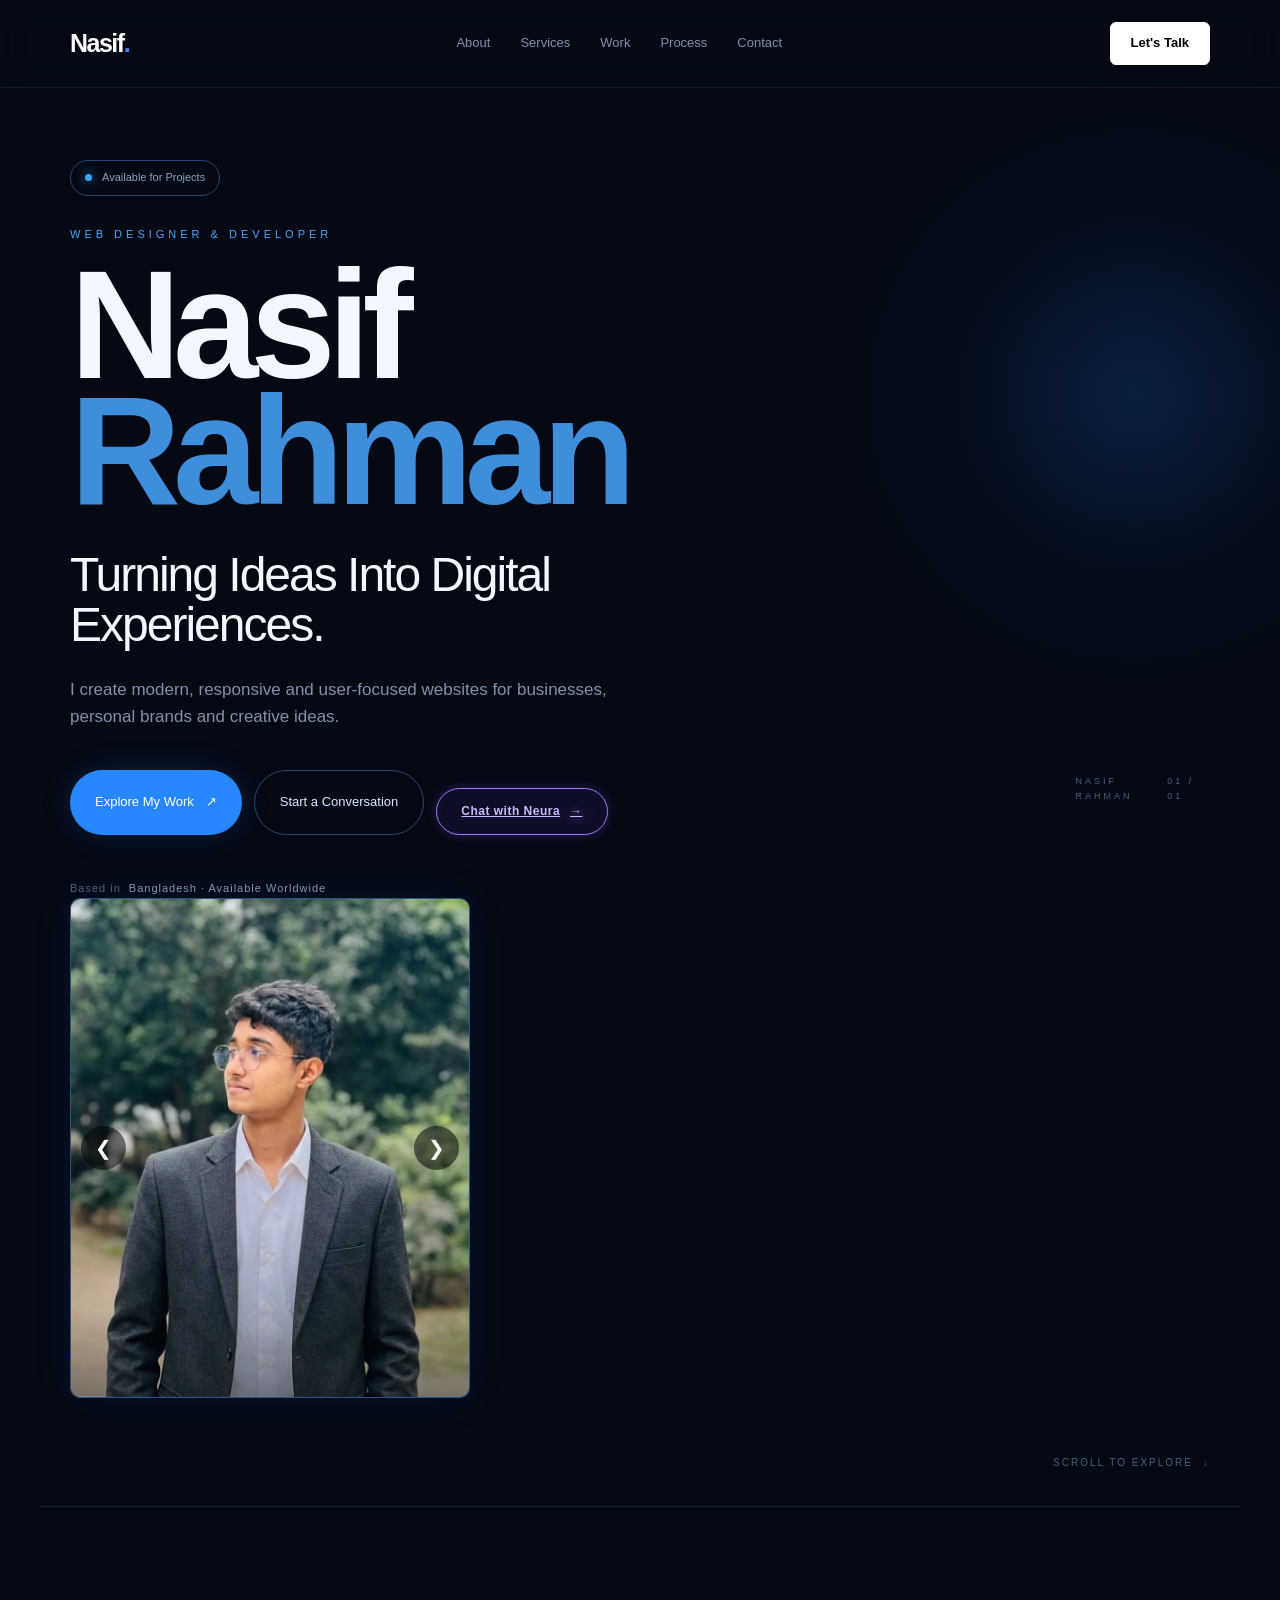
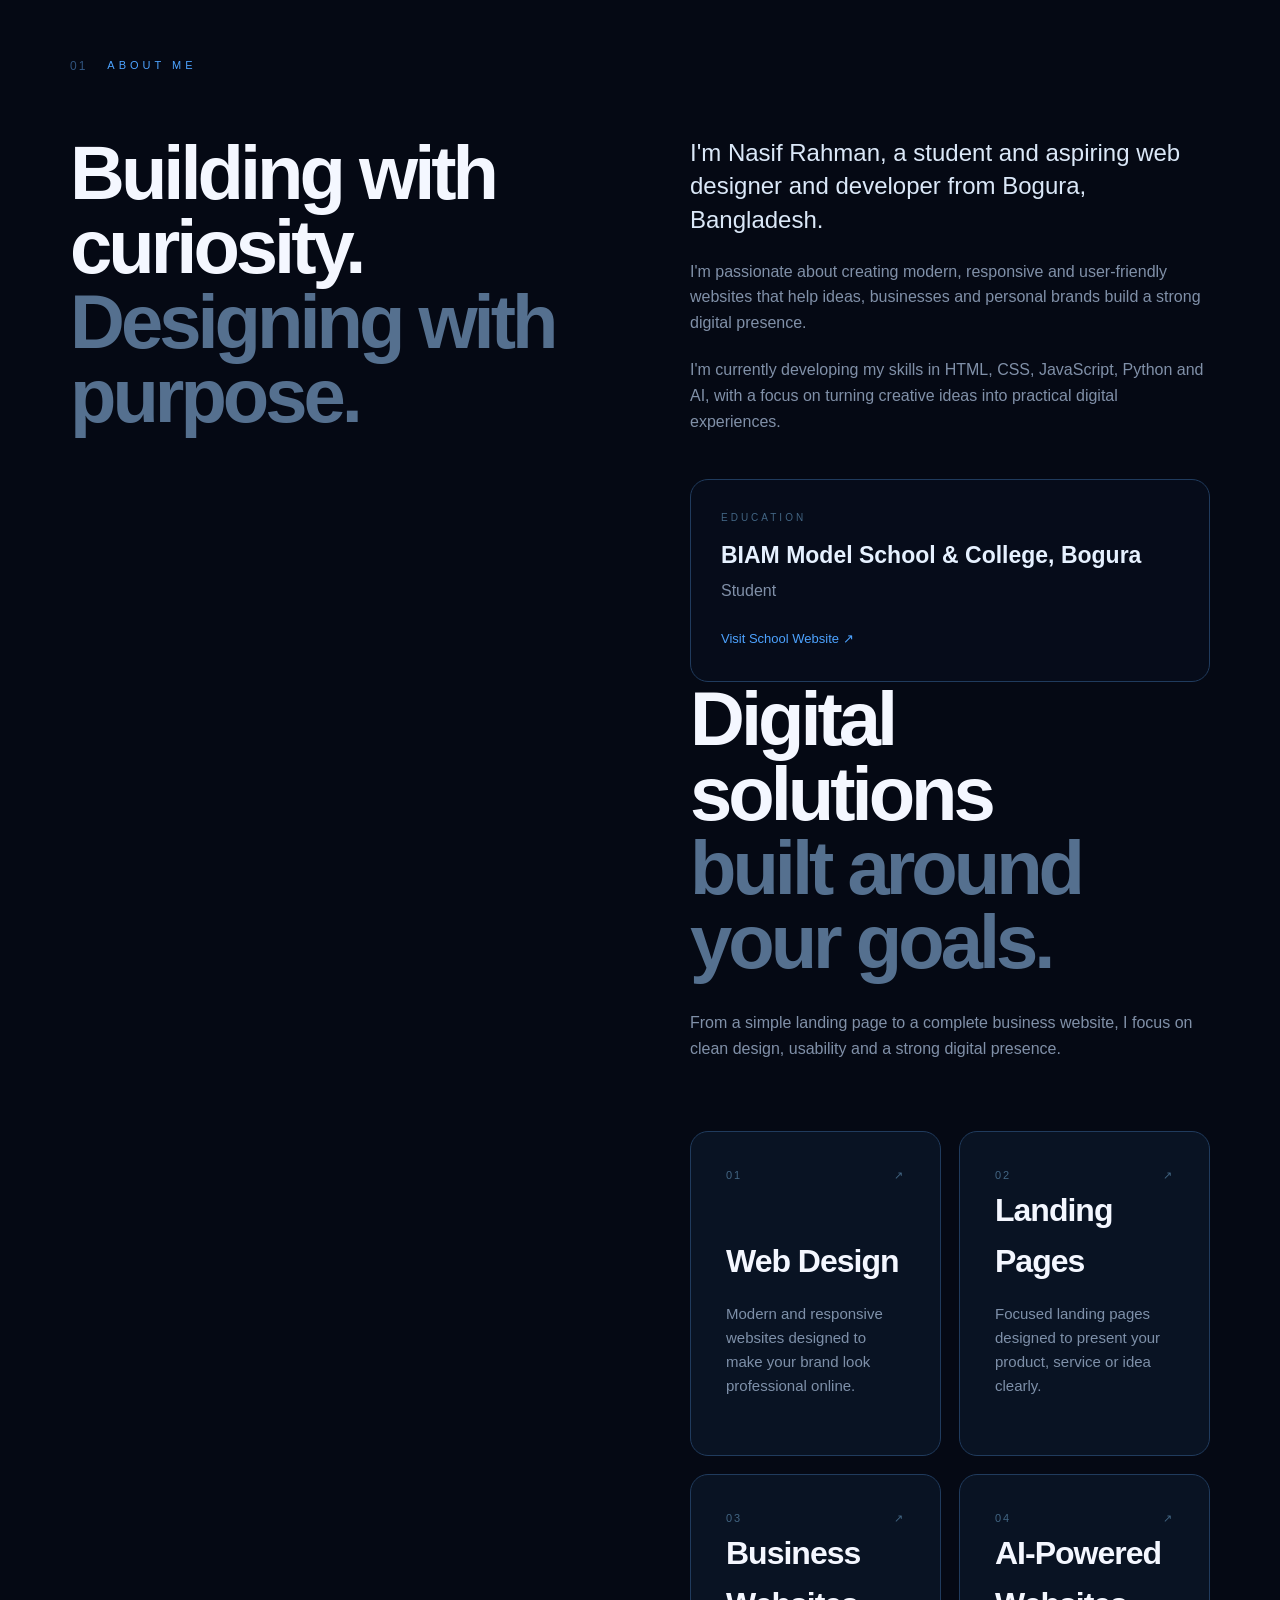
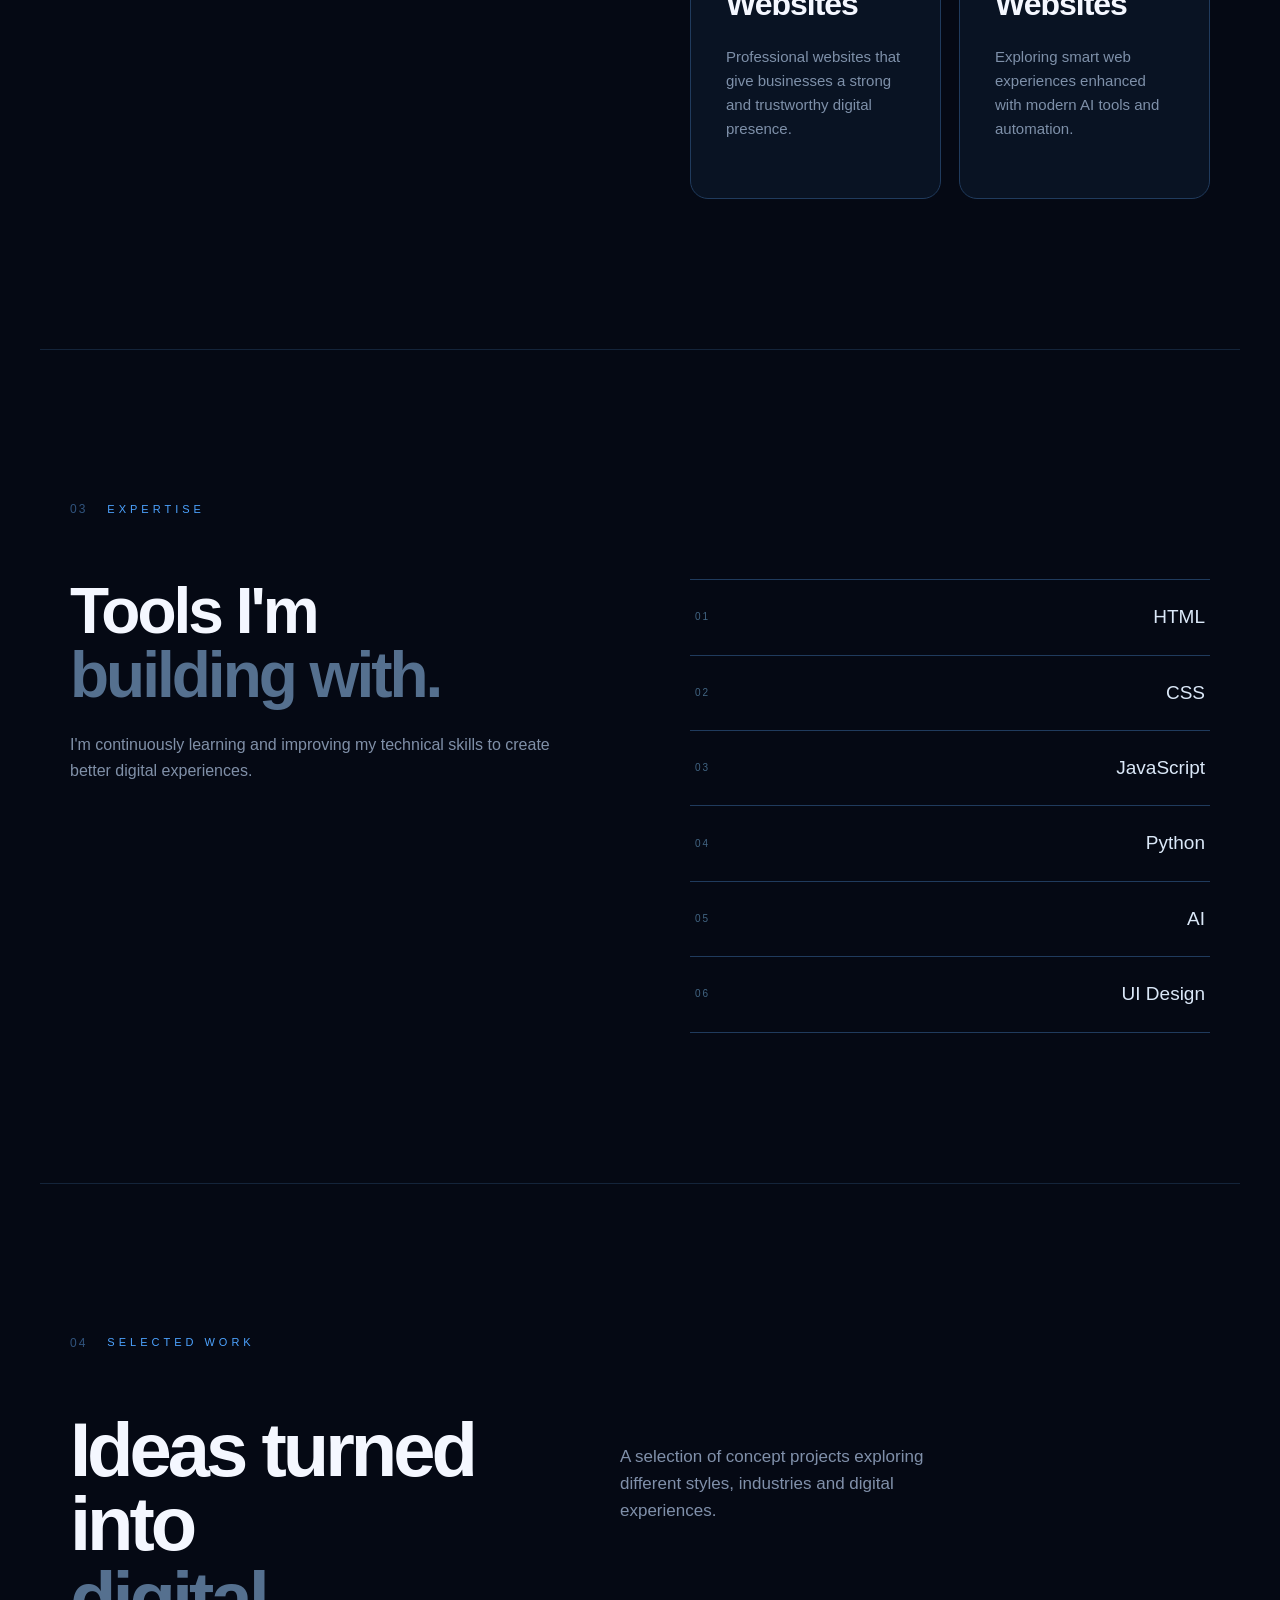
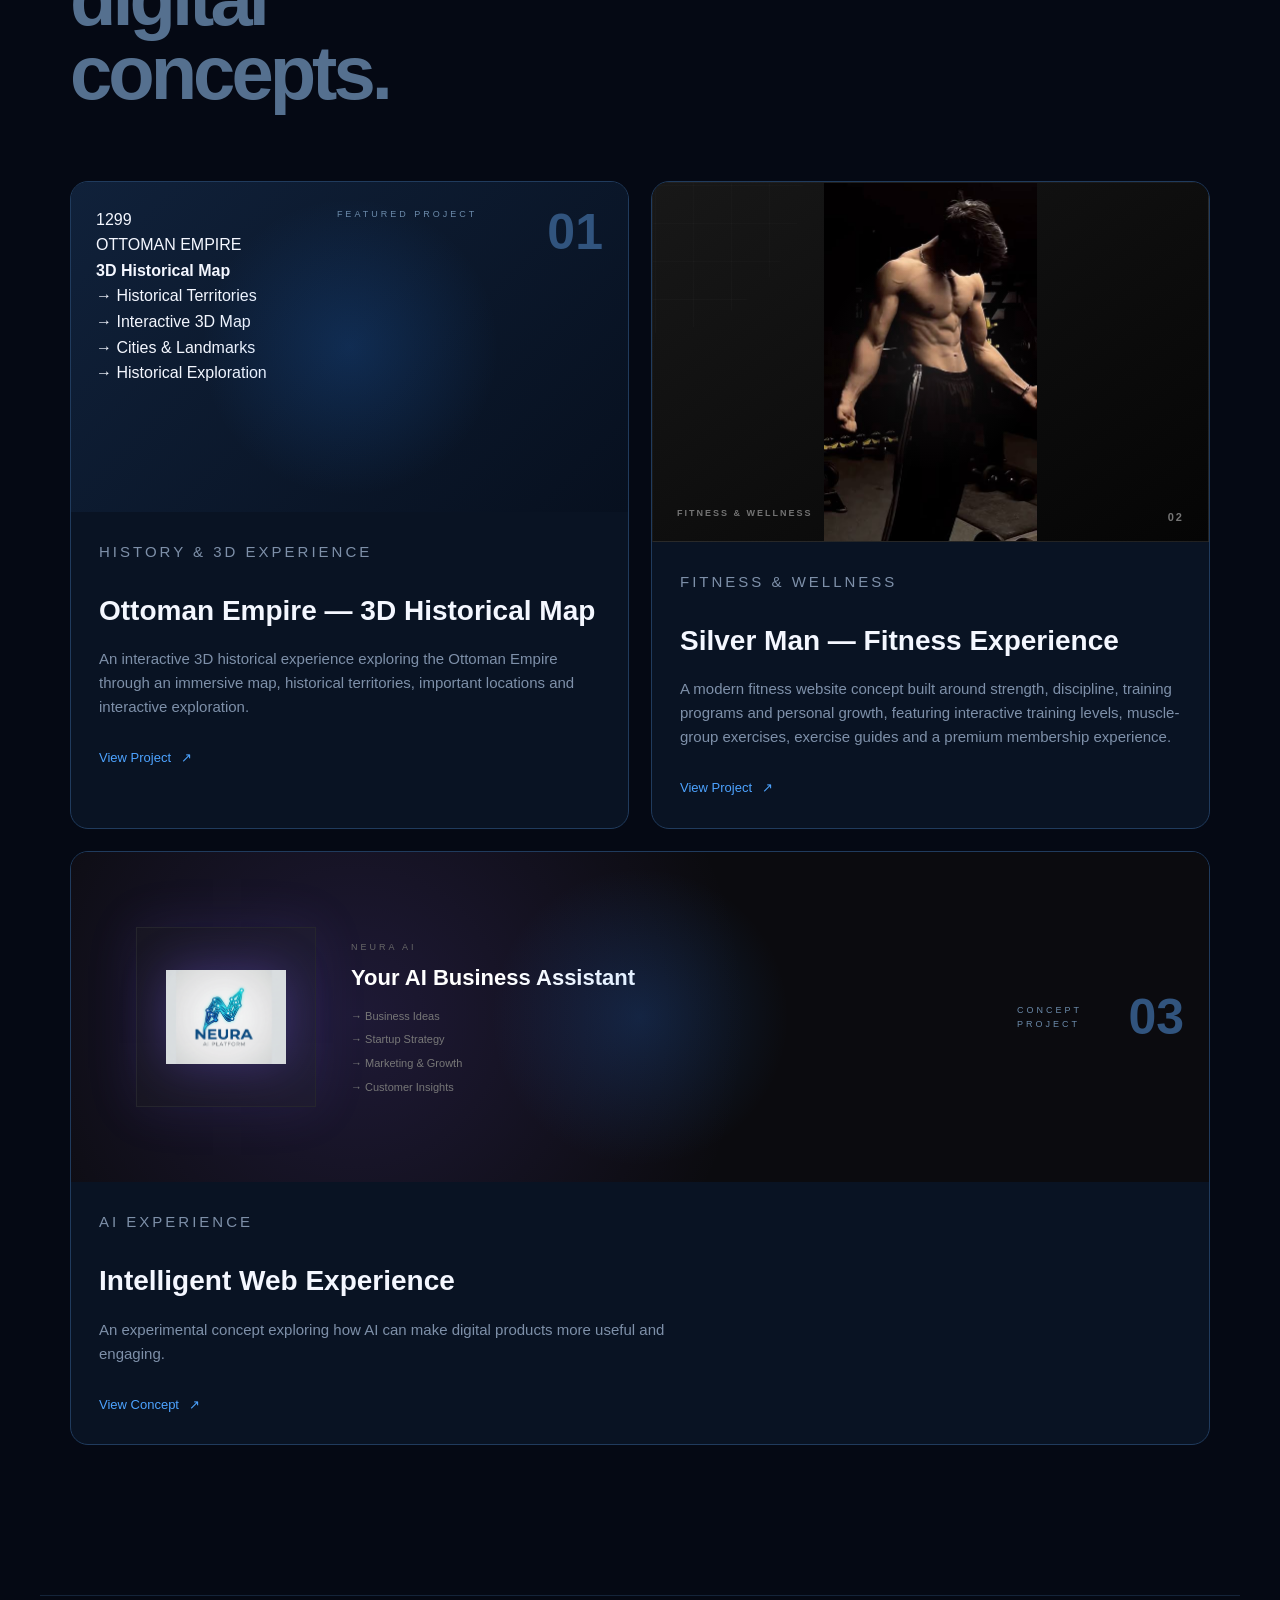
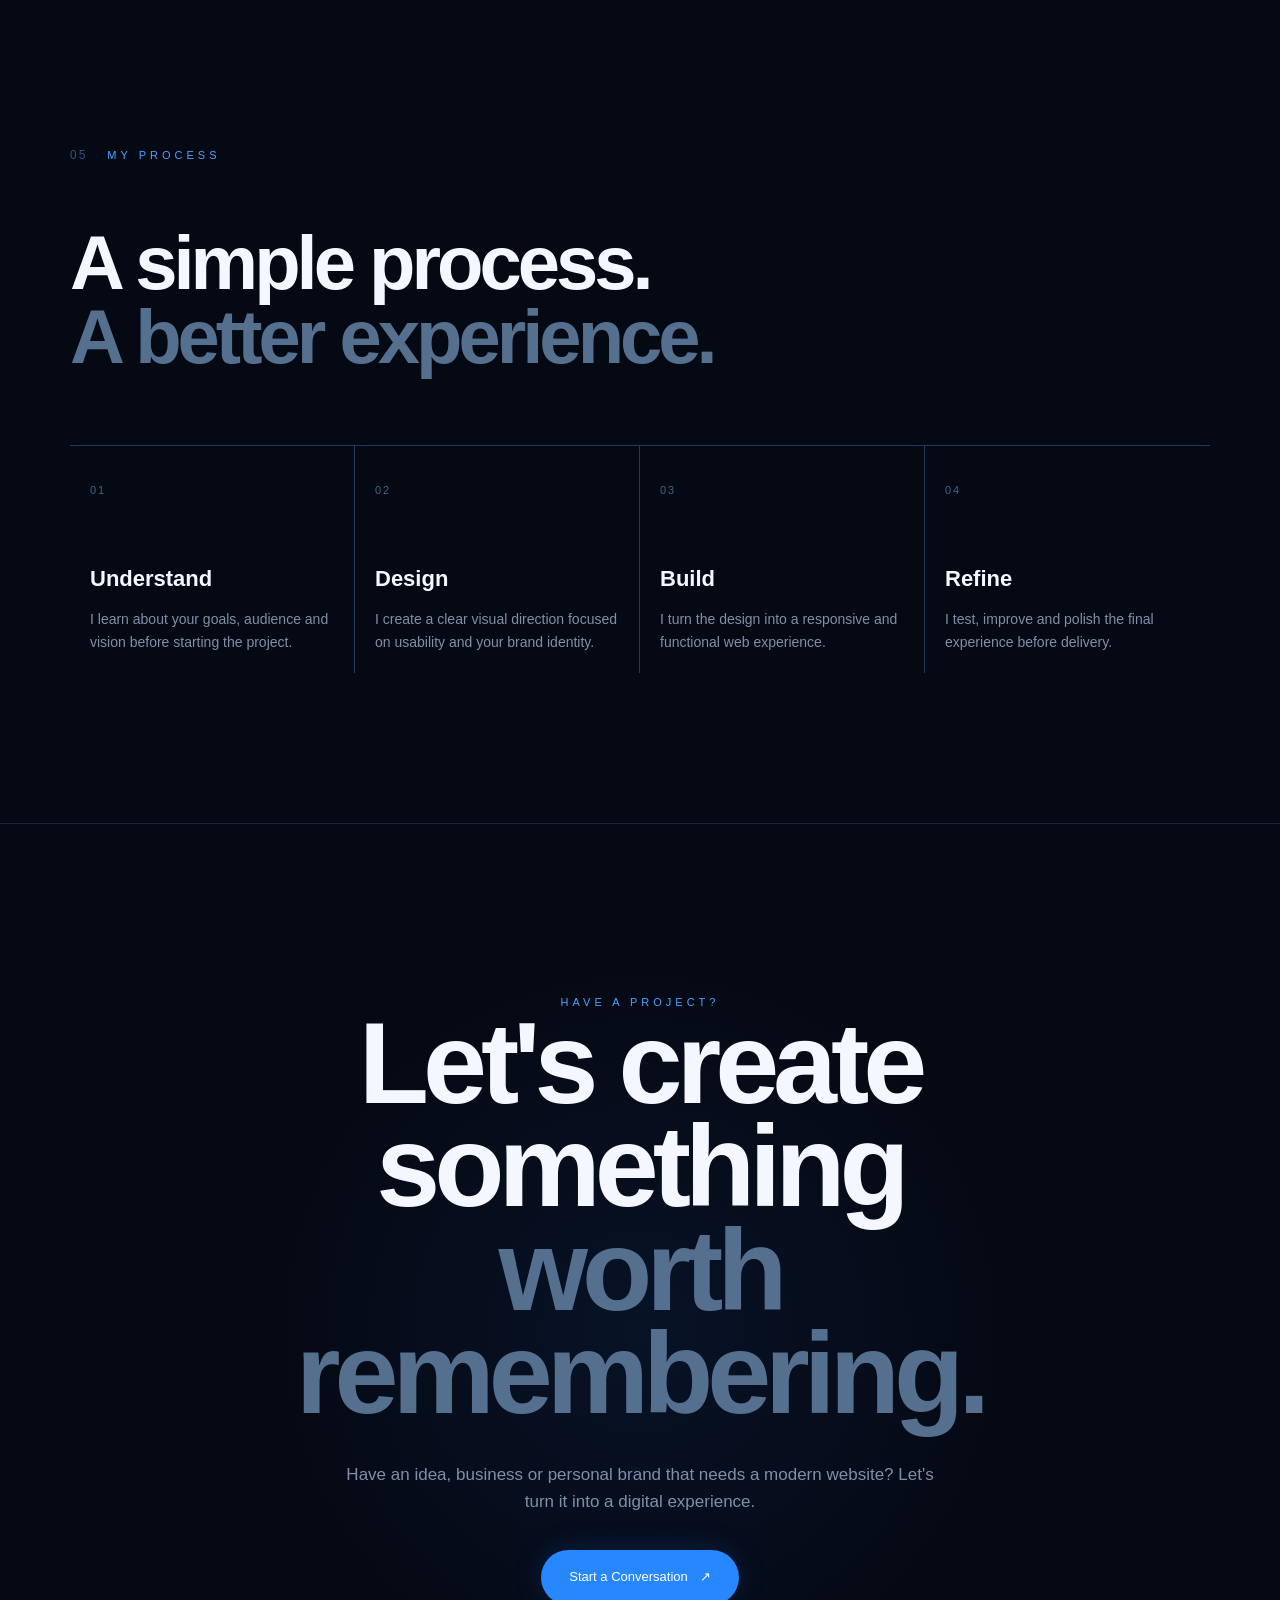
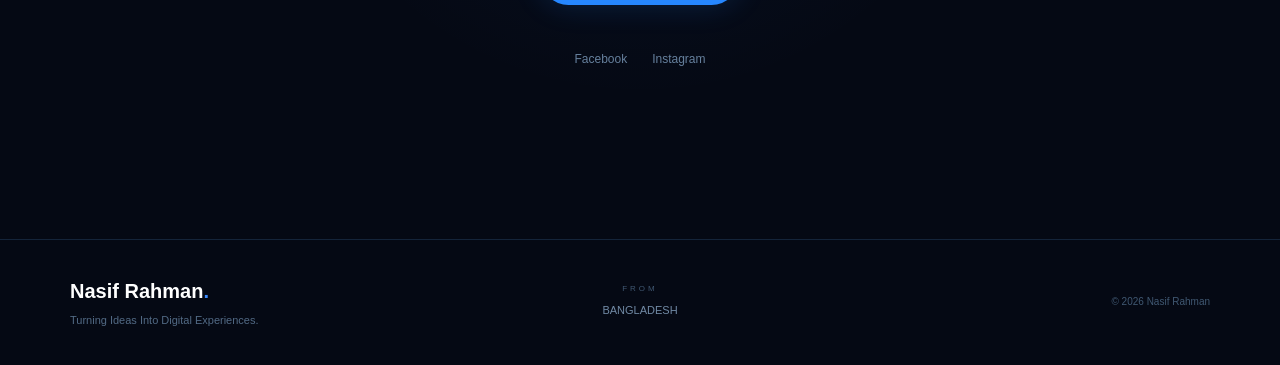
<file: index.html>
<!DOCTYPE html>
<html lang="en">
<head>
<link rel="icon" type="image/jpeg" href="nasif.jpg">
    <!-- Google Search Console Verification -->
    <meta name="google-site-verification" content="WP7fHb_uWFcfdBhaDwL5TssciAo1Tny2MbIu55LIvMg">

    <!-- Basic Meta -->
     <!-- Site Name Meta Tags -->
    <meta property="og:site_name" content="Nasif Rahman Portfolio">
    <meta name="application-name" content="Nasif Rahman Portfolio">

    <!-- Structured Data for Google Search -->
    <script type="application/ld+json">
{
  "@context": "https://schema.org",
  "@type": "WebSite",
  "name": "Nasif Rahman Portfolio",
  "url": "https://nasif-r.github.io/Nasif-Rahman/"
}
</script>
    <meta charset="UTF-8">
    <meta name="viewport" content="width=device-width, initial-scale=1.0">

    <!-- Favicon -->
    <link rel="icon" type="image/png" href="favicon/favicon-96x96.png" sizes="96x96" />
<link rel="icon" type="image/svg+xml" href="favicon/favicon.svg" />
<link rel="shortcut icon" href="favicon/favicon.ico" />
<link rel="apple-touch-icon" sizes="180x180" href="favicon/apple-touch-icon.png" />
<meta name="apple-mobile-web-app-title" content="Nasif Rahman" />
<link rel="manifest" href="favicon/site.webmanifest" />
    <!-- SEO Title -->
    <title>Nasif Rahman | Web Designer & Developer</title>

    <!-- SEO Description -->
     <meta name="title" content="Nasif Rahman || Web Developer">
    <meta name="description" content="Nasif Rahman is a web designer and developer from Bangladesh, creating modern digital experiences, interactive websites, and professional web solutions.">

    <!-- Author -->
    <meta name="author" content="Nasif Rahman">

    <!-- Search Engine Instructions -->
    <meta name="robots" content="index, follow">

    <!-- Canonical URL -->
    <link rel="canonical" href="https://nasif-r.github.io/Nasif-Rahman/">

    <!-- Open Graph / Social Sharing -->
    <meta property="og:title" content="Nasif Rahman | Web Designer & Developer">
    <meta property="og:description" content="Explore the portfolio of Nasif Rahman, a web designer and developer creating modern, interactive, and professional websites.">
    <meta property="og:type" content="website">
    <meta property="og:url" content="https://nasif-r.github.io/Nasif-Rahman/">
    <meta property="og:site_name" content="Nasif Rahman">

    <!-- Person Structured Data -->
    <script type="application/ld+json">
    {
        "@context": "https://schema.org",
        "@type": "Person",
        "name": "Nasif Rahman",
        "url": "https://nasif-r.github.io/Nasif-Rahman/",
        "jobTitle": "Web Designer & Developer",
        "description": "Nasif Rahman is a web designer and developer from Bangladesh, creating modern digital experiences, interactive websites, and professional web solutions."
    }
    </script>

    <!-- Stylesheet -->
    <link rel="stylesheet" href="style.css">

</head>
<body>

    <!-- NAVIGATION -->
    <header class="navbar">
        <div class="nav-container">

            <a href="#home" class="logo">Nasif<span>.</span></a>

           <nav class="nav-links">
    <a href="#about">About</a>
    <a href="#services">Services</a>
    <a href="#work">Work</a>
    <a href="#process">Process</a>

   <a href="contact.html">
    Contact
</a>
</nav>

           <a href="contact.html" class="lets-talk-btn">
    Let's Talk
</a>
        </div>
    </header>


    <main>

        <!-- HERO -->
        <section id="home" class="hero">

            <div class="hero-glow"></div>

            <div class="hero-grid">

                <div class="hero-content">

                    <div class="availability">
                        <span></span>
                        Available for Projects
                    </div>

                    <p class="eyebrow">
                        WEB DESIGNER & DEVELOPER
                    </p>

                    <h1>
                        Nasif
                        <span>Rahman</span>
                    </h1>

                    <p class="hero-tagline">
                        Turning Ideas Into Digital Experiences.
                    </p>

                    <p class="hero-description">
                        I create modern, responsive and user-focused websites
                        for businesses, personal brands and creative ideas.
                    </p>

                    <div class="hero-buttons">

                        <a href="#work" class="primary-btn">
                            Explore My Work
                            <span>↗</span>
                        </a>

                        <a
    href="https://mail.google.com/mail/?view=cm&fs=1&to=nasifr293@gmail.com"
    target="_blank"
    rel="noopener noreferrer"
    class="secondary-btn"
>
    Start a Conversation
</a>
<a href="neura.html" target="_blank" class="neura-hero-btn">
    
    Chat with Neura
    <span>→</span>
</a>
                   </div>

                    <div class="hero-location">
                        <span>Based in</span>
                        <strong><strong>Bangladesh · Available Worldwide</strong></strong>
                    </div>
<!-- ABOUT -->
           <div class="hero-image-wrapper">
    <div class="image-frame">
        <!-- Left Arrow -->
        <button class="nav-btn prev-btn" onclick="prevImage()">&#10094;</button>

        <img
            id="heroImage"
            src="nasifrahman.png"
            alt="Nasif Rahman"
        >

        <!-- Right Arrow -->
        <button class="nav-btn next-btn" onclick="nextImage()">&#10095;</button>
    </div>
</div>
</div>
</div>


                    <div class="image-caption">
                        <span>NASIF RAHMAN</span>
                        <span>01 / 01</span>
                    </div>

                </div>

            </div>

            <div class="scroll-indicator">
                <span>Scroll to explore</span>
                <span>↓</span>
            </div>

        </section>


        <!-- ABOUT -->
        <section id="about" class="section about-section">

            <div class="section-top">

                <p class="section-number">01</p>

                <p class="eyebrow">
                    ABOUT ME
                </p>

            </div>

            <div class="about-grid">

                <div class="section-title">

                    <h2>
                        Building with curiosity.
                        <span>Designing with purpose.</span>
                    </h2>

                </div>


                <div class="about-content">

                    <p class="large-text">
                        I'm Nasif Rahman, a student and aspiring web designer
                        and developer from Bogura, Bangladesh.
                    </p>

                    <p>
                        I'm passionate about creating modern, responsive and
                        user-friendly websites that help ideas, businesses
                        and personal brands build a strong digital presence.
                    </p>

                    <p>
                        I'm currently developing my skills in HTML, CSS,
                        JavaScript, Python and AI, with a focus on turning
                        creative ideas into practical digital experiences.
                    </p>


                    <!-- EDUCATION -->

                    <div
    class="education-card"
    onclick="window.open('https://biammodelbogra.edu.bd/', '_blank')"
    style="cursor: pointer;"
>

    <p class="card-label">
        EDUCATION
    </p>

    <h3>
        BIAM Model School & College, Bogura
    </h3>

    <p>
        Student
    </p>

    <a
        href="https://biammodelbogra.edu.bd/"
        target="_blank"
        rel="noopener noreferrer"
    >
        Visit School Website
        <span>↗</span>
    </a>

</div>

            <div class="section-heading">

                <h2>
                    Digital solutions
                    <span>built around your goals.</span>
                </h2>

                <p>
                    From a simple landing page to a complete business
                    website, I focus on clean design, usability and
                    a strong digital presence.
                </p>

            </div>


            <div class="services-grid">

                <!-- SERVICE 01 -->

                <article class="service-card">

                    <div class="service-top">
                        <span>01</span>
                        <span>↗</span>
                    </div>

                    <div>

                        <h3>
                            Web Design
                        </h3>

                        <p>
                            Modern and responsive websites designed
                            to make your brand look professional online.
                        </p>

                    </div>

                </article>


                <!-- SERVICE 02 -->

                <article class="service-card">

                    <div class="service-top">
                        <span>02</span>
                        <span>↗</span>
                    </div>

                    <div>

                        <h3>
                            Landing Pages
                        </h3>

                        <p>
                            Focused landing pages designed to present
                            your product, service or idea clearly.
                        </p>

                    </div>

                </article>


                <!-- SERVICE 03 -->

                <article class="service-card">

                    <div class="service-top">
                        <span>03</span>
                        <span>↗</span>
                    </div>

                    <div>

                        <h3>
                            Business Websites
                        </h3>

                        <p>
                            Professional websites that give businesses
                            a strong and trustworthy digital presence.
                        </p>

                    </div>

                </article>


                <!-- SERVICE 04 -->

                <article class="service-card">

                    <div class="service-top">
                        <span>04</span>
                        <span>↗</span>
                    </div>

                    <div>

                        <h3>
                            AI-Powered Websites
                        </h3>

                        <p>
                            Exploring smart web experiences enhanced
                            with modern AI tools and automation.
                        </p>

                    </div>

                </article>

            </div>

        </section>


        <!-- SKILLS -->
        <section class="section skills-section">

            <div class="section-top">

                <p class="section-number">03</p>

                <p class="eyebrow">
                    EXPERTISE
                </p>

            </div>

            <div class="skills-grid">

                <div class="skills-intro">

                    <h2>
                        Tools I'm
                        <span>building with.</span>
                    </h2>

                    <p>
                        I'm continuously learning and improving my technical
                        skills to create better digital experiences.
                    </p>

                </div>


                <div class="skills-list">

                    <div class="skill">
                        <span>01</span>
                        <strong>HTML</strong>
                    </div>

                    <div class="skill">
                        <span>02</span>
                        <strong>CSS</strong>
                    </div>

                    <div class="skill">
                        <span>03</span>
                        <strong>JavaScript</strong>
                    </div>

                    <div class="skill">
                        <span>04</span>
                        <strong>Python</strong>
                    </div>

                    <div class="skill">
                        <span>05</span>
                        <strong>AI</strong>
                    </div>

                    <div class="skill">
                        <span>06</span>
                        <strong>UI Design</strong>
                    </div>

                </div>

            </div>

        </section>


        <!-- PROJECTS -->
        <section id="work" class="section work-section">

            <div class="section-top">

                <p class="section-number">04</p>

                <p class="eyebrow">
                    SELECTED WORK
                </p>

            </div>

            <div class="section-heading work-heading">

                <h2>
                    Ideas turned into
                    <span>digital concepts.</span>
                </h2>

                <p>
                    A selection of concept projects exploring different
                    styles, industries and digital experiences.
                </p>

            </div>


            <div class="projects-grid">

                <!-- PROJECT 01 -->

<article
    class="project-card"
    onclick="window.open('./otto.html', '_blank')"
    style="cursor: pointer;"
>


<div class="project-visual project-one">

    <div class="ottoman-interface">

        <div class="ottoman-interface-mark">
            <span>1299</span>
        </div>

        <div class="ottoman-interface-info">

            <span class="ottoman-mini-label">
                OTTOMAN EMPIRE
            </span>

            <h4>
                3D Historical Map
            </h4>

            <div class="ottoman-points">

                <p>→ Historical Territories</p>
                <p>→ Interactive 3D Map</p>
                <p>→ Cities & Landmarks</p>
                <p>→ Historical Exploration</p>

            </div>

        </div>

    </div>

    <div class="project-label">
        FEATURED PROJECT
    </div>

    <div class="project-number">
        01
    </div>

</div>


<div class="project-content">

    <p class="project-category">
        HISTORY & 3D EXPERIENCE
    </p>

    <h3>
        Ottoman Empire — 3D Historical Map
    </h3>

    <p>
        An interactive 3D historical experience exploring
        the Ottoman Empire through an immersive map,
        historical territories, important locations and
        interactive exploration.
    </p>

   

    <div class="project-link">
        View Project
        <span>↗</span>
    </div>

</div>


</article>


<!-- PROJECT 02 -->


<article
  class="project-card"
onclick="window.location.href='silver-man.html'"
style="cursor: pointer;"
>

    <div class="project-visual project-two">

        <div class="silverman-banner">

            <img
                src="silver.jpg"
                alt="Silver Man Fitness"
            >

            <div class="silverman-logo">
                <span>SILVER</span><strong>MAN</strong>
            </div>

        </div>


        <div class="project-label">
            FITNESS & WELLNESS
        </div>


        <div class="project-number">
            02
        </div>

    </div>


    <div class="project-content">

        <p class="project-category">
            FITNESS & WELLNESS
        </p>


        <h3>
            Silver Man — Fitness Experience
        </h3>


        <p>
            A modern fitness website concept built around
            strength, discipline, training programs and
            personal growth, featuring interactive training
            levels, muscle-group exercises, exercise guides
            and a premium membership experience.
        </p>


        <div class="project-link">
            View Project
            <span>↗</span>
        </div>

    </div>

</article>



                <!-- PROJECT 03 -->

               
                <article
   class="project-card"
onclick="window.location.href='ai-demo.html'"
style="cursor: pointer;"
>

    <div class="project-visual project-three">

    <div class="neura-interface">

        <div class="neura-interface-logo">
            <img src="neuralogo.png" alt="Neura AI">
        </div>

        <div class="neura-interface-info">

            <span class="neura-mini-label">
                NEURA AI
            </span>

            <h4>
                Your AI Business Assistant
            </h4>

            <div class="neura-points">

                <p>→ Business Ideas</p>
                <p>→ Startup Strategy</p>
                <p>→ Marketing & Growth</p>
                <p>→ Customer Insights</p>

            </div>

        </div>

    </div>

    <div class="project-label">
        CONCEPT PROJECT
    </div>

    <div class="project-number">
        03
    </div>

</div>

    <div class="project-content">

        <p class="project-category">
            AI EXPERIENCE
        </p>

        <h3>
            Intelligent Web Experience
        </h3>

        <p>
            An experimental concept exploring how AI can
            make digital products more useful and engaging.
        </p>

        <!-- NEW NEURA BUTTON -->
       

        <!-- ORIGINAL BUTTON -->
        <div class="project-link">
            View Concept
            <span>↗</span>
        </div>

    </div>

</article>
            </div>

        </section>


        <!-- PROCESS -->
        <section id="process" class="section process-section">

            <div class="section-top">

                <p class="section-number">05</p>

                <p class="eyebrow">
                    MY PROCESS
                </p>

            </div>

            <div class="section-heading">

                <h2>
                    A simple process.
                    <span>A better experience.</span>
                </h2>

            </div>


            <div class="process-grid">

                <div class="process-item">

                    <span>01</span>

                    <h3>
                        Understand
                    </h3>

                    <p>
                        I learn about your goals, audience and vision
                        before starting the project.
                    </p>

                </div>


                <div class="process-item">

                    <span>02</span>

                    <h3>
                        Design
                    </h3>

                    <p>
                        I create a clear visual direction focused on
                        usability and your brand identity.
                    </p>

                </div>


                <div class="process-item">

                    <span>03</span>

                    <h3>
                        Build
                    </h3>

                    <p>
                        I turn the design into a responsive and
                        functional web experience.
                    </p>

                </div>


                <div class="process-item">

                    <span>04</span>

                    <h3>
                        Refine
                    </h3>

                    <p>
                        I test, improve and polish the final experience
                        before delivery.
                    </p>

                </div>

            </div>

        </section>


        <!-- CONTACT -->
        <section id="contact" class="contact-section">

            <div class="contact-inner">

                <p class="eyebrow">
                    HAVE A PROJECT?
                </p>

                <h2>
                    Let's create something
                    <span>worth remembering.</span>
                </h2>

                <p class="contact-description">
                    Have an idea, business or personal brand that needs
                    a modern website? Let's turn it into a digital experience.
                </p>

               <a href="contact.html" class="contact-btn">
    Start a Conversation
    <span>↗</span>
</a>
                   


                <!-- SOCIAL LINKS -->

                <div class="social-links">

                    <a
                        href="https://www.facebook.com/nasif2009"
                        target="_blank"
                        rel="noopener noreferrer"
                    >
                        Facebook
                    </a>

                    <a
                        href="https://www.instagram.com/mugdho_664"
                        target="_blank"
                        rel="noopener noreferrer"
                    >
                        Instagram
                    </a>

                </div>

            </div>

        </section>

    </main>


    <!-- FOOTER -->

    <footer>

        <div class="footer-container">

            <div>

                <a href="#home" class="footer-logo">
                    Nasif Rahman<span>.</span>
                </a>

                <p>
                    Turning Ideas Into Digital Experiences.
                </p>

            </div>


            <div class="footer-location">

                <span>FROM</span>

                <strong>
                    BANGLADESH
                </strong>

            </div>


            <p class="copyright">
                © 2026 Nasif Rahman
            </p>

        </div>

    </footer>
<script>
    const images = [
        "nasifrahman.png",
        "profile.png.png"   
    ];

    let currentIndex = 0;
    const imgElement = document.getElementById("heroImage");
    let autoSlideTimer;

    function updateImage() {
        if (imgElement) {
            imgElement.src = images[currentIndex];
        }
    }

    function nextImage() {
        currentIndex = (currentIndex + 1) % images.length;
        updateImage();
        resetTimer();
    }

    function prevImage() {
        currentIndex = (currentIndex - 1 + images.length) % images.length;
        updateImage();
        resetTimer();
    }

   
</script>
</body>
</html>
</file>
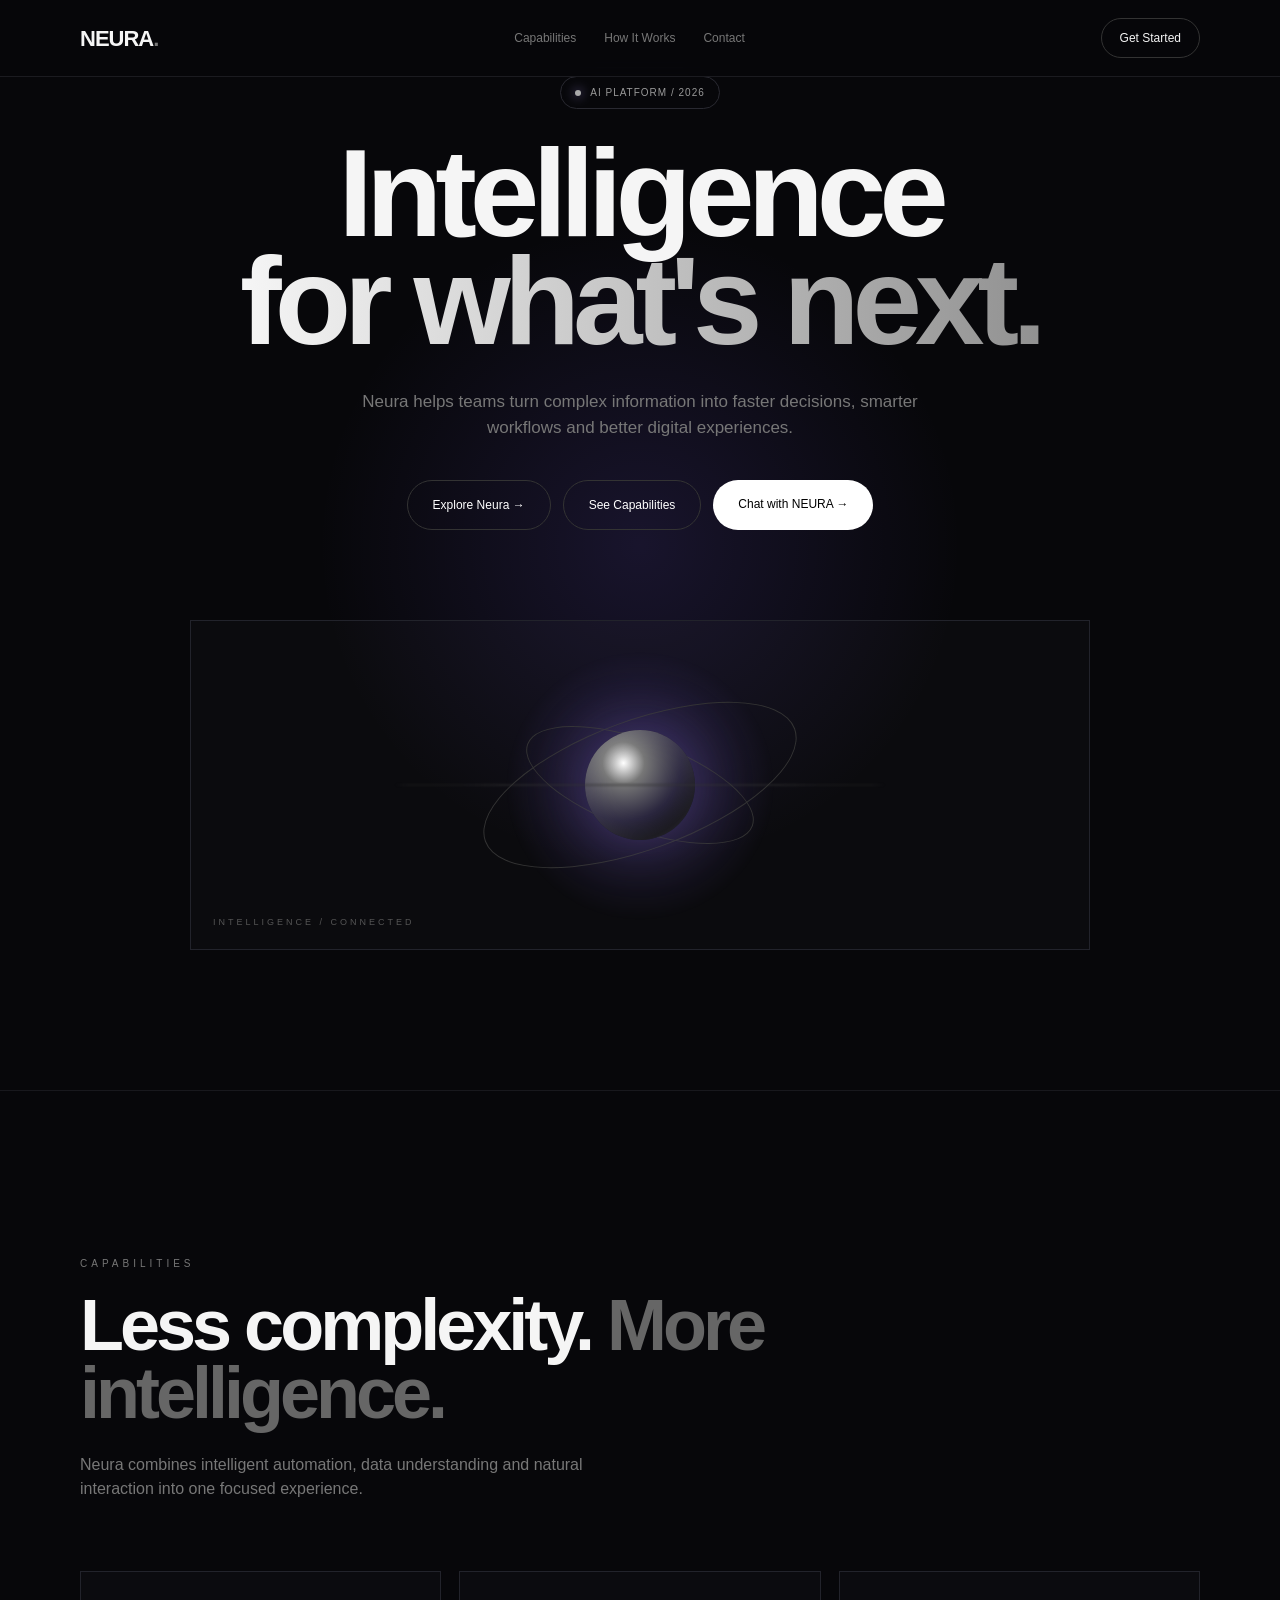
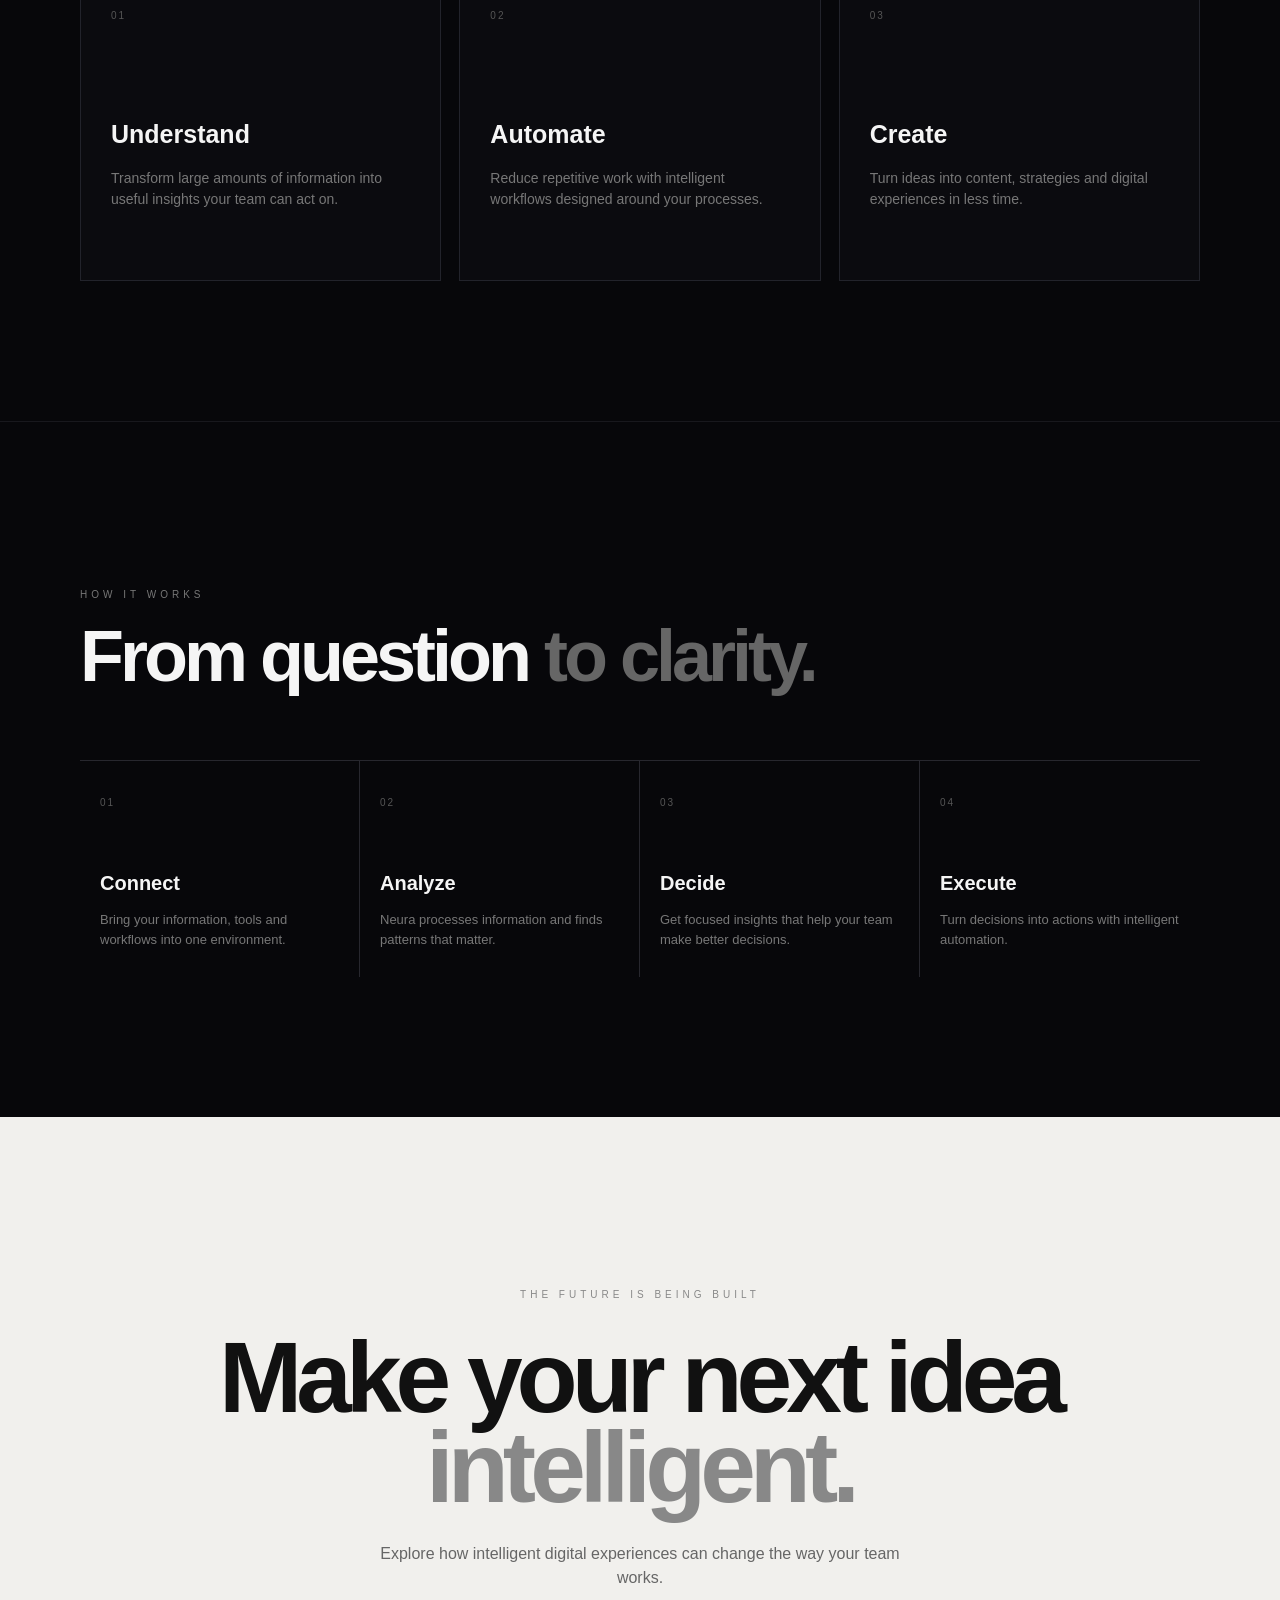
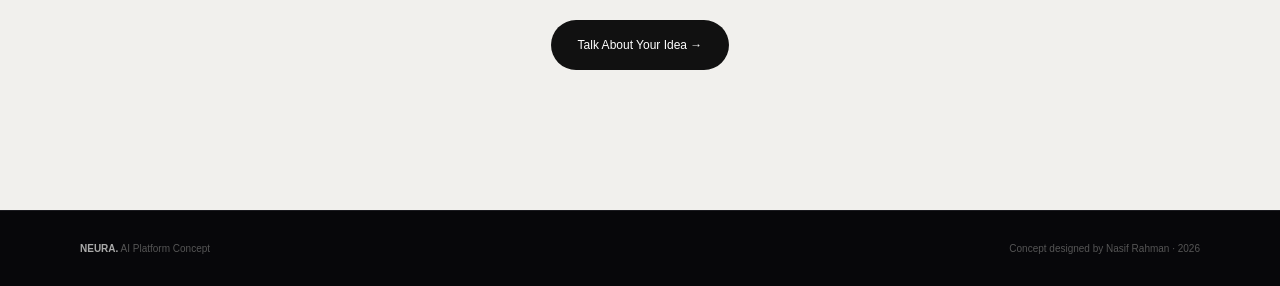
<file: ai-demo.html>
<!DOCTYPE html>
<html lang="en">
<head>
    <meta charset="UTF-8">
    <meta name="viewport" content="width=device-width, initial-scale=1.0">

    <title>Neura — AI Platform Concept</title>

    <meta name="description"
          content="A futuristic AI SaaS landing page concept designed by Nasif Rahman.">

    <style>
        * {
            margin: 0;
            padding: 0;
            box-sizing: border-box;
        }

        html {
            scroll-behavior: smooth;
        }

        body {
            background: #07070a;
            color: #f5f5f5;
            font-family: Arial, Helvetica, sans-serif;
            line-height: 1.5;
            overflow-x: hidden;
        }

        a {
            color: inherit;
            text-decoration: none;
        }

        .container {
            width: min(1180px, 100%);
            margin: auto;
            padding: 0 30px;
        }


        /* =========================
           NAVIGATION
        ========================= */

        nav {
            position: fixed;
            top: 0;
            left: 0;
            width: 100%;
            z-index: 100;

            background: rgba(7, 7, 10, 0.72);
            backdrop-filter: blur(18px);

            border-bottom: 1px solid #1b1b20;
        }

        .nav-inner {
            height: 76px;

            display: flex;
            align-items: center;
            justify-content: space-between;
        }

        .logo {
            font-size: 22px;
            font-weight: 700;
            letter-spacing: -1px;
        }

        .logo span {
            color: #777;
        }

        .nav-links {
            display: flex;
            gap: 28px;
        }

        .nav-links a {
            color: #777;
            font-size: 12px;

            transition: 0.3s;
        }

        .nav-links a:hover {
            color: #fff;
        }

        .nav-button {
            padding: 10px 18px;

            border: 1px solid #333;
            border-radius: 50px;

            font-size: 12px;

            transition: 0.3s;
        }

        .nav-button:hover {
            background: #fff;
            color: #000;
        }


        /* =========================
           HERO
        ========================= */

        .hero {
            min-height: 100vh;

            padding-top: 76px;

            display: flex;
            align-items: center;

            position: relative;
        }

        .hero::before {
            content: "";

            position: absolute;

            width: 700px;
            height: 700px;

            top: 50%;
            left: 50%;

            transform: translate(-50%, -50%);

            background: radial-gradient(
                circle,
                rgba(130, 100, 255, 0.14),
                transparent 65%
            );

            pointer-events: none;
        }

        .hero-content {
            position: relative;
            z-index: 2;

            text-align: center;

            max-width: 950px;

            margin: auto;
        }

        .badge {
            display: inline-flex;

            align-items: center;
            gap: 9px;

            padding: 8px 14px;

            border: 1px solid #292931;
            border-radius: 50px;

            color: #999;

            font-size: 10px;

            letter-spacing: 1px;

            margin-bottom: 30px;
        }

        .badge span {
            width: 6px;
            height: 6px;

            border-radius: 50%;

            background: #aaa;

            box-shadow:
                0 0 12px rgba(180, 160, 255, 0.8);
        }

        .hero h1 {
            font-size: clamp(65px, 10vw, 125px);

            line-height: 0.86;

            letter-spacing: -7px;
        }

        .hero h1 span {
            display: block;

            background: linear-gradient(
                90deg,
                #fff,
                #888
            );

            -webkit-background-clip: text;
            background-clip: text;

            color: transparent;
        }

        .hero-description {
            max-width: 620px;

            margin: 35px auto 0;

            color: #777;

            font-size: 17px;
        }

        .hero-buttons {
            display: flex;

            justify-content: center;

            gap: 12px;

            margin-top: 40px;
        }

        .primary-button,
        .secondary-button {
            padding: 15px 25px;

            border-radius: 50px;

            font-size: 12px;

            transition: 0.3s;
        }

        .primary-button {
            background: #fff;
            color: #000;
        }

        .primary-button:hover {
            transform: translateY(-4px);
            box-shadow: 0 15px 40px rgba(255, 255, 255, 0.08);
        }

        .secondary-button {
            border: 1px solid #333;
            color: #fff;
        }

        .secondary-button:hover {
            background: #fff;
            color: #000;
        }


        /* =========================
           AI VISUAL
        ========================= */

        .ai-visual {
            width: min(900px, 100%);

            height: 330px;

            margin: 90px auto 0;

            position: relative;

            border: 1px solid #22232b;

            background: rgba(255, 255, 255, 0.015);

            overflow: hidden;
        }

        .ai-visual::before,
        .ai-visual::after {
            content: "";

            position: absolute;

            border-radius: 50%;

            filter: blur(1px);
        }

        .ai-visual::before {
            width: 280px;
            height: 280px;

            top: 25px;
            left: 50%;

            transform: translateX(-50%);

            background: radial-gradient(
                circle,
                rgba(150, 120, 255, 0.25),
                transparent 68%
            );
        }

        .ai-visual::after {
            width: 500px;
            height: 1px;

            top: 50%;
            left: 50%;

            transform: translate(-50%, -50%);

            background: #333;
        }

        .orb {
            position: absolute;

            width: 110px;
            height: 110px;

            border-radius: 50%;

            top: 50%;
            left: 50%;

            transform: translate(-50%, -50%);

            background:
                radial-gradient(
                    circle at 35% 30%,
                    #fff,
                    #777 20%,
                    #29253d 55%,
                    #0c0b12 75%
                );

            box-shadow:
                0 0 60px rgba(150, 120, 255, 0.25),
                inset 0 0 30px rgba(255, 255, 255, 0.15);
        }

        .orbit {
            position: absolute;

            border: 1px solid #333;

            border-radius: 50%;

            top: 50%;
            left: 50%;

            transform: translate(-50%, -50%);
        }

        .orbit.one {
            width: 240px;
            height: 90px;

            transform:
                translate(-50%, -50%)
                rotate(20deg);
        }

        .orbit.two {
            width: 330px;
            height: 130px;

            transform:
                translate(-50%, -50%)
                rotate(-20deg);
        }

        .visual-text {
            position: absolute;

            bottom: 20px;
            left: 22px;

            color: #555;

            font-size: 9px;

            letter-spacing: 3px;
        }


        /* =========================
           FEATURES
        ========================= */

        section {
            padding: 140px 0;
        }

        .features {
            border-top: 1px solid #18181d;
        }

        .section-header {
            max-width: 800px;

            margin-bottom: 70px;
        }

        .eyebrow {
            color: #666;

            font-size: 10px;

            letter-spacing: 4px;

            text-transform: uppercase;

            margin-bottom: 20px;
        }

        .section-header h2 {
            font-size: clamp(45px, 6vw, 72px);

            line-height: 0.95;

            letter-spacing: -4px;
        }

        .section-header h2 span {
            color: #666;
        }

        .section-header p {
            max-width: 550px;

            margin-top: 25px;

            color: #777;
        }

        .features-grid {
            display: grid;

            grid-template-columns: repeat(3, 1fr);

            gap: 18px;
        }

        .feature {
            min-height: 310px;

            padding: 30px;

            border: 1px solid #22232b;

            background: #0b0b0f;

            transition: 0.35s;
        }

        .feature:hover {
            transform: translateY(-7px);

            border-color: #444;
        }

        .feature-number {
            color: #555;

            font-size: 10px;

            letter-spacing: 2px;
        }

        .feature h3 {
            margin-top: 90px;

            font-size: 25px;
        }

        .feature p {
            color: #777;

            font-size: 14px;

            margin-top: 15px;
        }


        /* =========================
           AI WORKFLOW
        ========================= */

        .workflow {
            border-top: 1px solid #18181d;
        }

        .workflow-grid {
            display: grid;

            grid-template-columns: repeat(4, 1fr);

            border-top: 1px solid #27272e;
        }

        .workflow-item {
            padding: 28px 20px;

            border-right: 1px solid #27272e;
        }

        .workflow-item:last-child {
            border-right: none;
        }

        .workflow-item span {
            color: #555;

            font-size: 10px;

            letter-spacing: 2px;
        }

        .workflow-item h3 {
            margin-top: 55px;

            font-size: 20px;
        }

        .workflow-item p {
            color: #777;

            font-size: 13px;

            margin-top: 12px;
        }


        /* =========================
           CTA
        ========================= */

        .cta {
            background: #f1f0ed;

            color: #111;

            text-align: center;
        }

        .cta .eyebrow {
            color: #888;
        }

        .cta h2 {
            max-width: 900px;

            margin: auto;

            font-size: clamp(52px, 8vw, 100px);

            line-height: 0.9;

            letter-spacing: -6px;
        }

        .cta h2 span {
            color: #888;
        }

        .cta p {
            max-width: 550px;

            margin: 30px auto;

            color: #666;
        }

        .cta-button {
            display: inline-block;

            padding: 16px 27px;

            background: #111;
            color: #fff;

            border-radius: 50px;

            font-size: 12px;

            transition: 0.3s;
        }

        .cta-button:hover {
            transform: translateY(-4px);
        }


        /* =========================
           FOOTER
        ========================= */

        footer {
            padding: 30px 0;

            background: #07070a;

            color: #555;

            border-top: 1px solid #1b1b20;
        }

        .footer-inner {
            display: flex;

            justify-content: space-between;

            align-items: center;
        }

        .footer-inner strong {
            color: #aaa;
        }

        .footer-inner p {
            font-size: 10px;
        }


        /* =========================
           RESPONSIVE
        ========================= */

        @media (max-width: 850px) {

            .nav-links {
                display: none;
            }

            .features-grid {
                grid-template-columns: 1fr;
            }

            .workflow-grid {
                grid-template-columns: repeat(2, 1fr);
            }

            .workflow-item:nth-child(2) {
                border-right: none;
            }

            .workflow-item:nth-child(-n + 2) {
                border-bottom: 1px solid #27272e;
            }

        }


        @media (max-width: 550px) {

            .container {
                padding: 0 20px;
            }

            .hero h1 {
                font-size: 64px;

                letter-spacing: -4px;
            }

            .hero-description {
                font-size: 15px;
            }

            .hero-buttons {
                flex-direction: column;

                align-items: center;
            }

            .ai-visual {
                height: 260px;

                margin-top: 60px;
            }

            section {
                padding: 100px 0;
            }

            .section-header h2 {
                font-size: 45px;

                letter-spacing: -3px;
            }

            .workflow-grid {
                grid-template-columns: 1fr;
            }

            .workflow-item {
                border-right: none;

                border-bottom: 1px solid #27272e;
            }

            .workflow-item:last-child {
                border-bottom: none;
            }

            .cta h2 {
                font-size: 58px;

                letter-spacing: -3px;
            }

            .footer-inner {
                flex-direction: column;

                gap: 12px;

                text-align: center;
            }

        }
    </style>
</head>


<body>

    <!-- NAVIGATION -->

    <nav>

        <div class="container nav-inner">

            <a href="#" class="logo">
                NEURA<span>.</span>
            </a>

            <div class="nav-links">
                <a href="#features">Capabilities</a>
                <a href="#workflow">How It Works</a>
                <a href="#contact">Contact</a>
            </div>

            <a href="#contact" class="nav-button">
                Get Started
            </a>

        </div>

    </nav>


    <!-- HERO -->

    <section class="hero">

        <div class="container">

            <div class="hero-content">

                <div class="badge">
                    <span></span>
                    AI PLATFORM / 2026
                </div>

                <h1>
                    Intelligence
                    <span>for what's next.</span>
                </h1>

                <p class="hero-description">
                    Neura helps teams turn complex information into
                    faster decisions, smarter workflows and better
                    digital experiences.
                </p>

                <div class="hero-buttons">

                    <a href="#contact" class="secondary-button">
                        Explore Neura →
                    </a>

                    <a href="#features" class="secondary-button">
                        See Capabilities
                    </a>
<a href="neura.html" class="primary-button">
    Chat with NEURA →
</a>
                </div>


                <!-- AI VISUAL -->

                <div class="ai-visual">

                    <div class="orbit one"></div>

                    <div class="orbit two"></div>

                    <div class="orb"></div>

                    <div class="visual-text">
                        INTELLIGENCE / CONNECTED
                    </div>

                </div>

            </div>

        </div>

    </section>


    <!-- FEATURES -->

    <section class="features" id="features">

        <div class="container">

            <div class="section-header">

                <p class="eyebrow">
                    Capabilities
                </p>

                <h2>
                    Less complexity.
                    <span>More intelligence.</span>
                </h2>

                <p>
                    Neura combines intelligent automation, data
                    understanding and natural interaction into
                    one focused experience.
                </p>

            </div>


            <div class="features-grid">

                <div class="feature">

                    <span class="feature-number">
                        01
                    </span>

                    <h3>
                        Understand
                    </h3>

                    <p>
                        Transform large amounts of information
                        into useful insights your team can act on.
                    </p>

                </div>


                <div class="feature">

                    <span class="feature-number">
                        02
                    </span>

                    <h3>
                        Automate
                    </h3>

                    <p>
                        Reduce repetitive work with intelligent
                        workflows designed around your processes.
                    </p>

                </div>


                <div class="feature">

                    <span class="feature-number">
                        03
                    </span>

                    <h3>
                        Create
                    </h3>

                    <p>
                        Turn ideas into content, strategies and
                        digital experiences in less time.
                    </p>

                </div>

            </div>

        </div>

    </section>


    <!-- WORKFLOW -->

    <section class="workflow" id="workflow">

        <div class="container">

            <div class="section-header">

                <p class="eyebrow">
                    How It Works
                </p>

                <h2>
                    From question
                    <span>to clarity.</span>
                </h2>

            </div>


            <div class="workflow-grid">

                <div class="workflow-item">

                    <span>01</span>

                    <h3>
                        Connect
                    </h3>

                    <p>
                        Bring your information, tools and
                        workflows into one environment.
                    </p>

                </div>


                <div class="workflow-item">

                    <span>02</span>

                    <h3>
                        Analyze
                    </h3>

                    <p>
                        Neura processes information and finds
                        patterns that matter.
                    </p>

                </div>


                <div class="workflow-item">

                    <span>03</span>

                    <h3>
                        Decide
                    </h3>

                    <p>
                        Get focused insights that help your
                        team make better decisions.
                    </p>

                </div>


                <div class="workflow-item">

                    <span>04</span>

                    <h3>
                        Execute
                    </h3>

                    <p>
                        Turn decisions into actions with
                        intelligent automation.
                    </p>

                </div>

            </div>

        </div>

    </section>


    <!-- CTA -->

    <section class="cta" id="contact">

        <div class="container">

            <p class="eyebrow">
                The Future Is Being Built
            </p>

            <h2>
                Make your next idea
                <span>intelligent.</span>
            </h2>

            <p>
                Explore how intelligent digital experiences can
                change the way your team works.
            </p>

            <a
                href="mailto:nasifr293@gmail.com"
                class="cta-button"
            >
                Talk About Your Idea →
            </a>

        </div>

    </section>


    <!-- FOOTER -->

    <footer>

        <div class="container footer-inner">

            <p>
                <strong>NEURA.</strong>
                AI Platform Concept
            </p>

            <p>
                Concept designed by Nasif Rahman · 2026
            </p>

        </div>

    </footer>

</body>
</html>
</file>
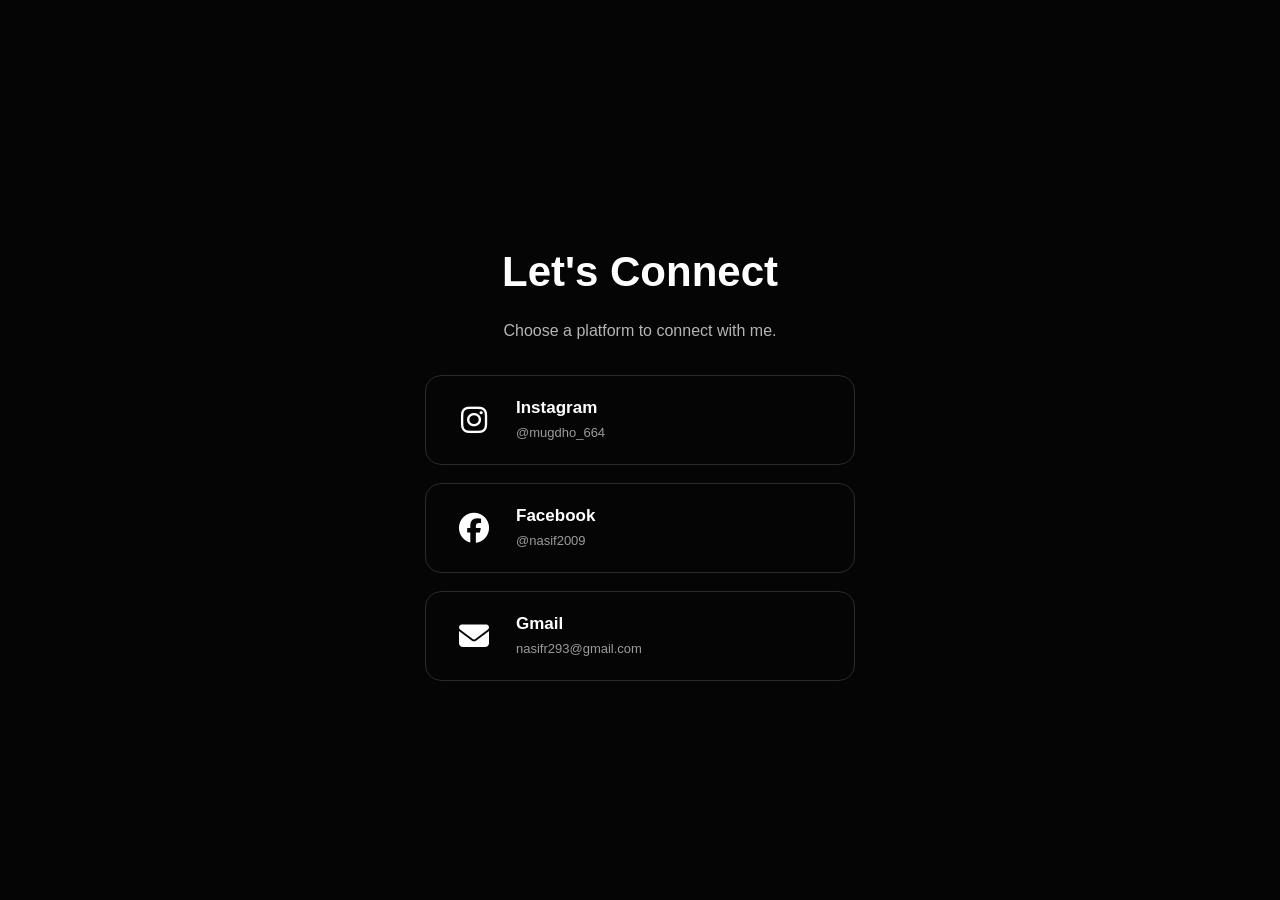
<file: contact.html>
<!DOCTYPE html>
<html lang="en">

<head>
    <meta charset="UTF-8">
    <meta name="viewport" content="width=device-width, initial-scale=1.0">

    <title>Contact — Nasif Rahman</title>

    <!-- Font Awesome -->
    <link
        rel="stylesheet"
        href="https://cdnjs.cloudflare.com/ajax/libs/font-awesome/6.5.2/css/all.min.css"
    >

    <style>
        body {
            margin: 0;
            min-height: 100vh;
            background: #050505;
            color: white;
            font-family: Arial, sans-serif;
        }

        .contact-page {
            min-height: 100vh;
            display: flex;
            flex-direction: column;
            align-items: center;
            justify-content: center;
            padding: 40px 20px;
            box-sizing: border-box;
        }

        .contact-page h1 {
            margin-bottom: 10px;
            font-size: 42px;
        }

        .contact-page p {
            margin-bottom: 35px;
            opacity: 0.7;
        }

        .contact-options {
            display: flex;
            flex-direction: column;
            gap: 18px;
            width: 100%;
            max-width: 430px;
        }

        .contact-option {
            display: flex;
            align-items: center;
            gap: 18px;
            padding: 20px 24px;
            border: 1px solid rgba(255,255,255,0.15);
            border-radius: 16px;
            text-decoration: none;
            color: white;
            transition: 0.3s ease;
        }

        .contact-option:hover {
            transform: translateY(-4px);
            border-color: #00ffff;
            box-shadow: 0 0 20px rgba(0,255,255,0.2);
        }

        .contact-icon {
            width: 48px;
            height: 48px;
            display: flex;
            align-items: center;
            justify-content: center;
        }

        .contact-icon i {
            font-size: 30px;
        }

        .contact-text {
            text-align: left;
        }

        .contact-text strong {
            display: block;
            font-size: 17px;
            margin-bottom: 5px;
        }

        .contact-text span {
            font-size: 13px;
            opacity: 0.6;
        }
    </style>
</head>

<body>

    <main class="contact-page">

        <h1>Let's Connect</h1>

        <p>Choose a platform to connect with me.</p>

        <div class="contact-options">

            <!-- INSTAGRAM -->
            <a
                href="https://www.instagram.com/mugdho_664/"
                target="_blank"
                rel="noopener noreferrer"
                class="contact-option"
            >
                <div class="contact-icon">
                    <i class="fa-brands fa-instagram"></i>
                </div>

                <div class="contact-text">
                    <strong>Instagram</strong>
                    <span>@mugdho_664</span>
                </div>
            </a>


            <!-- FACEBOOK -->
            <a
                href="https://www.facebook.com/nasif2009"
                target="_blank"
                rel="noopener noreferrer"
                class="contact-option"
            >
                <div class="contact-icon">
                    <i class="fa-brands fa-facebook"></i>
                </div>

                <div class="contact-text">
                    <strong>Facebook</strong>
                    <span>@nasif2009</span>
                </div>
            </a>


            <!-- GMAIL -->
            <a
                href="https://mail.google.com/mail/?view=cm&fs=1&to=nasifr293@gmail.com"
                target="_blank"
                rel="noopener noreferrer"
                class="contact-option"
            >
                <div class="contact-icon">
                    <i class="fa-solid fa-envelope"></i>
                </div>

                <div class="contact-text">
                    <strong>Gmail</strong>
                    <span>nasifr293@gmail.com</span>
                </div>
            </a>

        </div>

    </main>

</body>

</html>
</file>
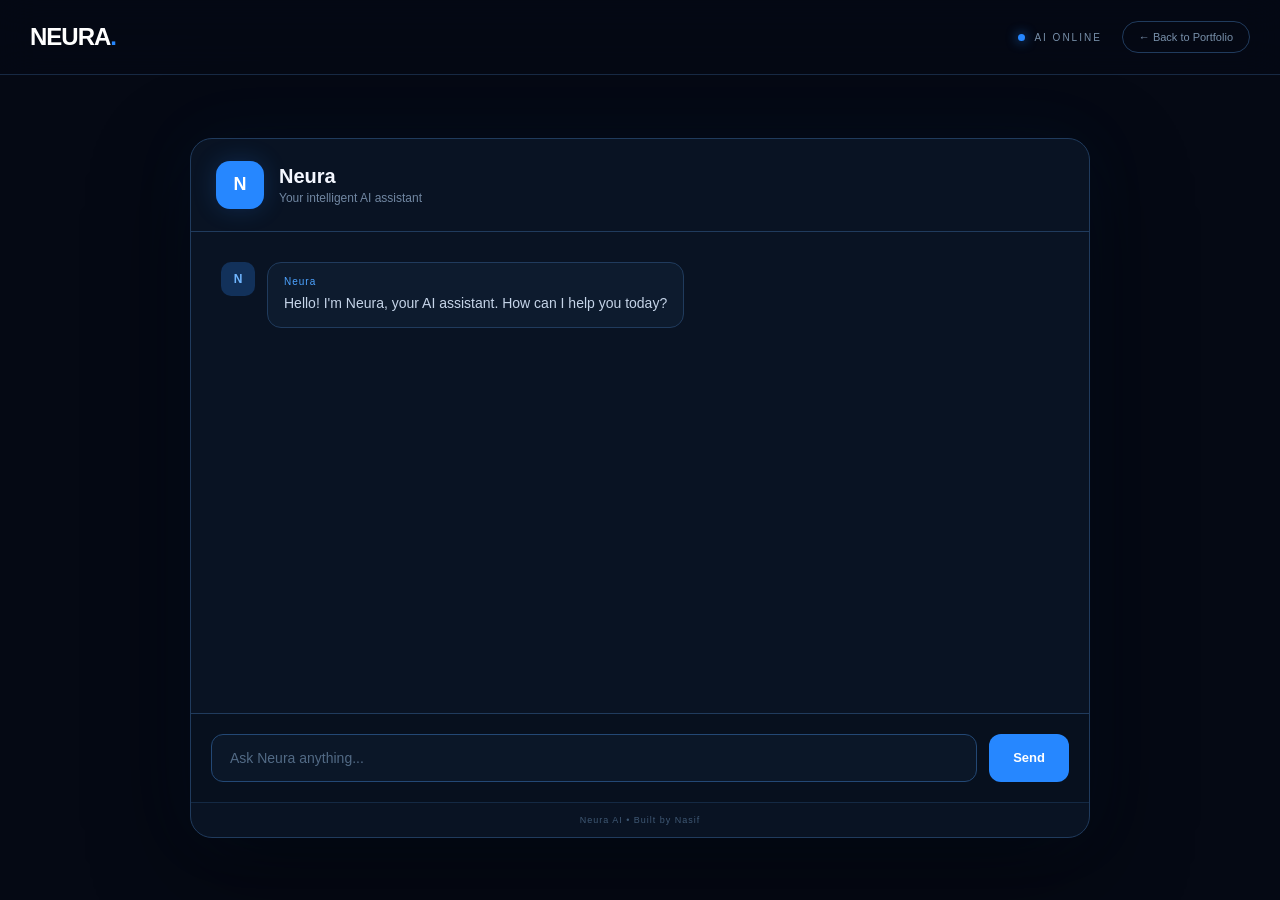
<file: neura.html>
<!DOCTYPE html>
<html lang="en">
<head>
    <meta charset="UTF-8">
    <meta name="viewport" content="width=device-width, initial-scale=1.0">

    <meta name="description" content="Neura - An intelligent AI chatbot created by Nasif.">

    <title>Neura | AI Assistant</title>

    <link rel="stylesheet" href="neura.css">
</head>

<body>

    <!-- ================================
         NAVBAR
    ================================= -->

   <header class="neura-navbar">

    <a href="index.html" class="neura-logo">
        NEURA<span>.</span>
    </a>

    <div class="neura-nav-right">

        <div class="neura-status">
            <span class="status-dot"></span>
            AI ONLINE
        </div>

        <a href="index.html" class="back-portfolio">
            ← Back to Portfolio
        </a>

    </div>

</header>


    <!-- ================================
         CHAT APPLICATION
    ================================= -->

    <main class="chat-container">

        <section class="chat-card">

            <!-- CHAT HEADER -->

            <div class="chat-header">

                <div class="ai-avatar">
                    N
                </div>

                <div class="ai-info">
                    <h1>Neura</h1>
                    <p>Your intelligent AI assistant</p>
                </div>

            </div>


            <!-- CHAT MESSAGES -->

            <div class="chat-messages" id="chatMessages">

                <div class="message ai-message">

                    <div class="message-avatar">
                        N
                    </div>

                    <div class="message-content">
                        <span class="message-name">Neura</span>

                        <p>
                            Hello! I'm Neura, your AI assistant.
                            How can I help you today?
                        </p>
                    </div>

                </div>

            </div>


            <!-- INPUT AREA -->

            <div class="chat-input-area">

                <input
                    type="text"
                    id="userInput"
                    placeholder="Ask Neura anything..."
                    autocomplete="off"
                >

                <button id="sendButton" type="button">
                    Send
                </button>

            </div>


            <!-- FOOTER -->

            <div class="chat-footer">
                Neura AI • Built by Nasif
            </div>

        </section>

    </main>


    <!-- JAVASCRIPT -->

    <script src="neura.js"></script>

</body>
</html>
</file>
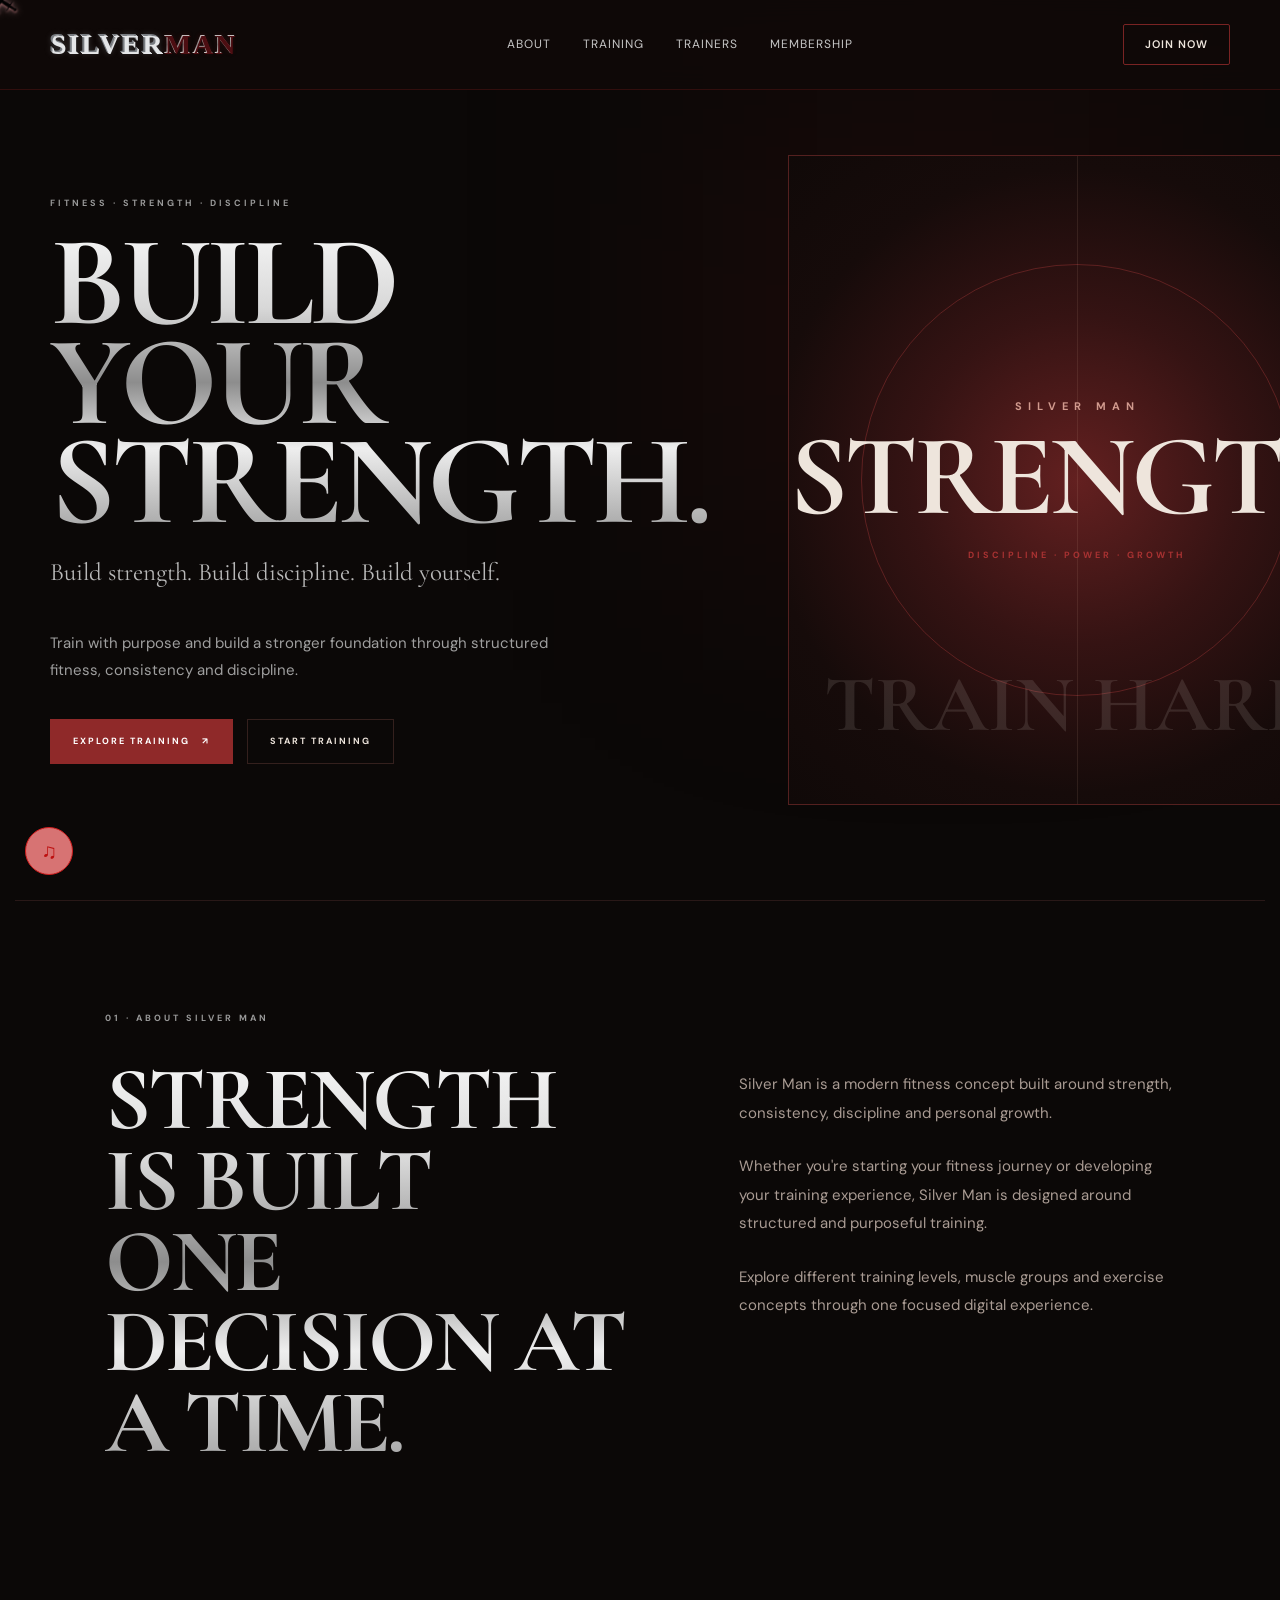
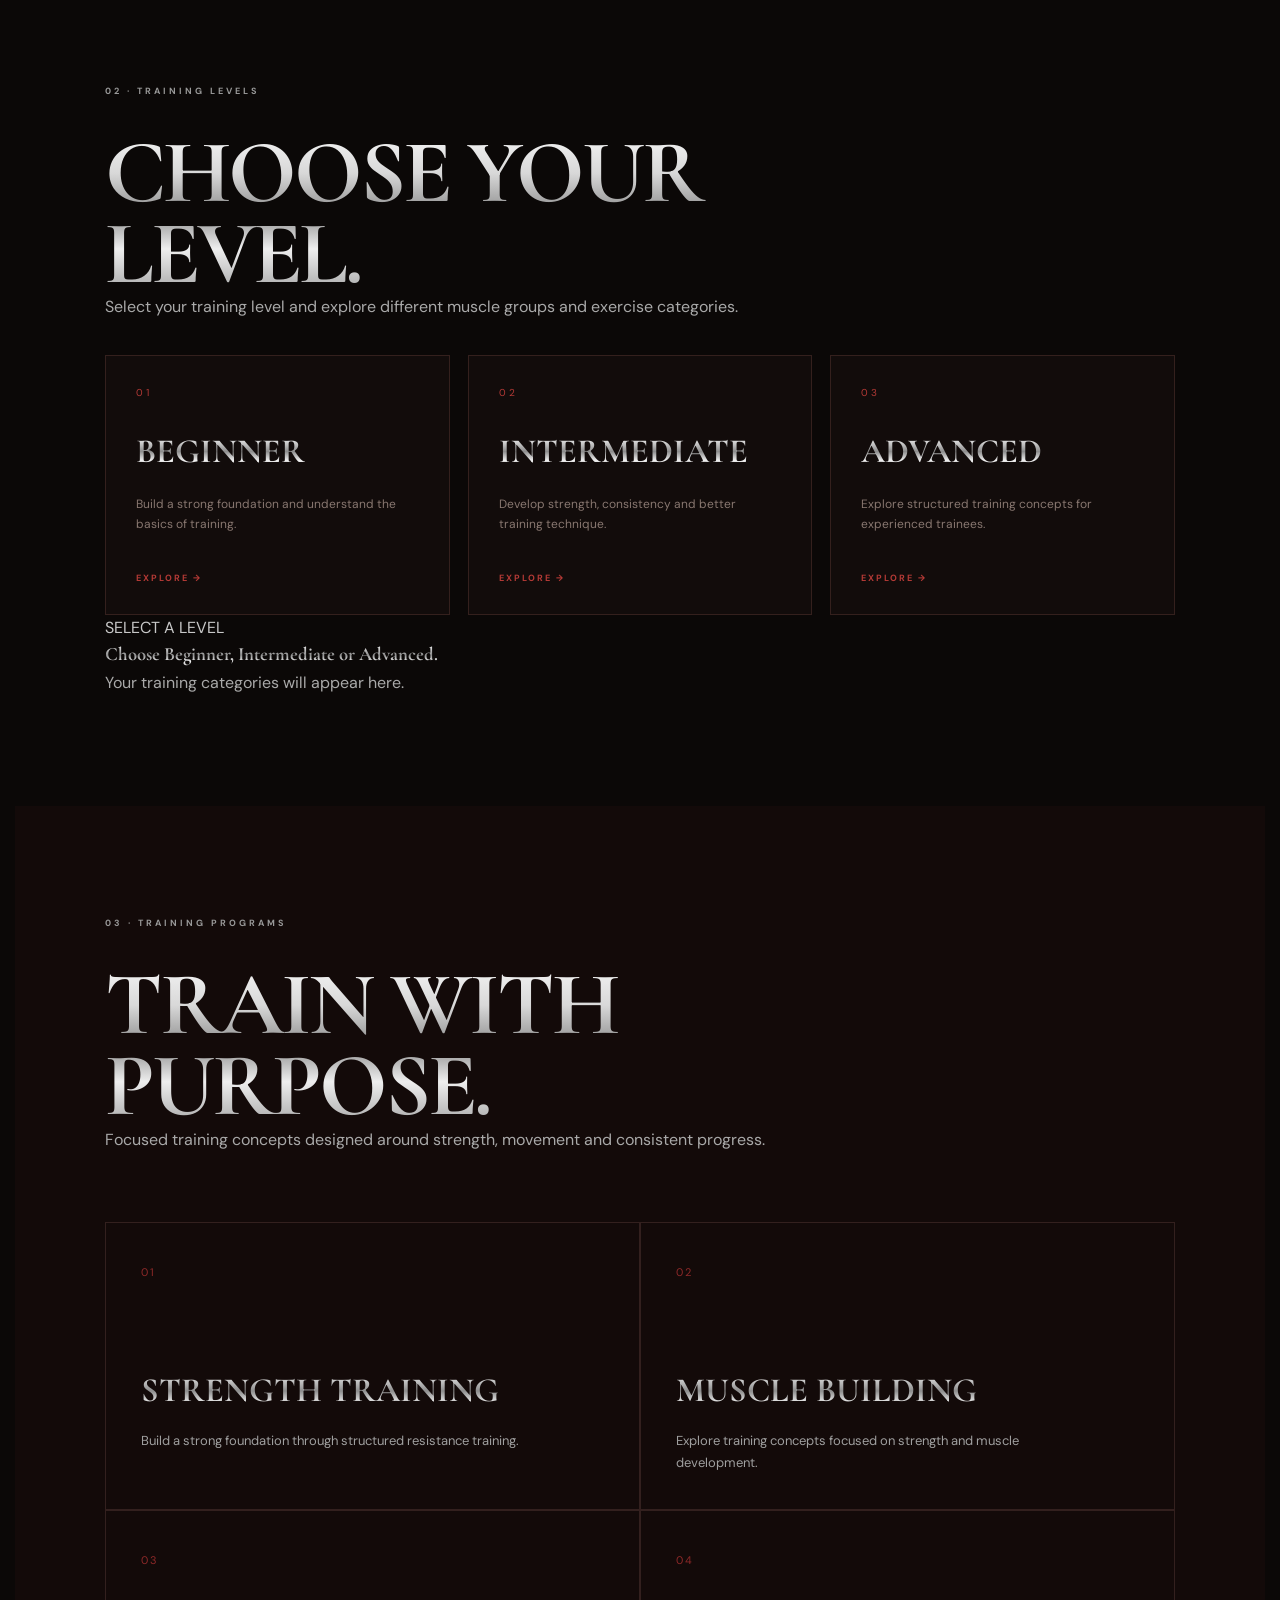
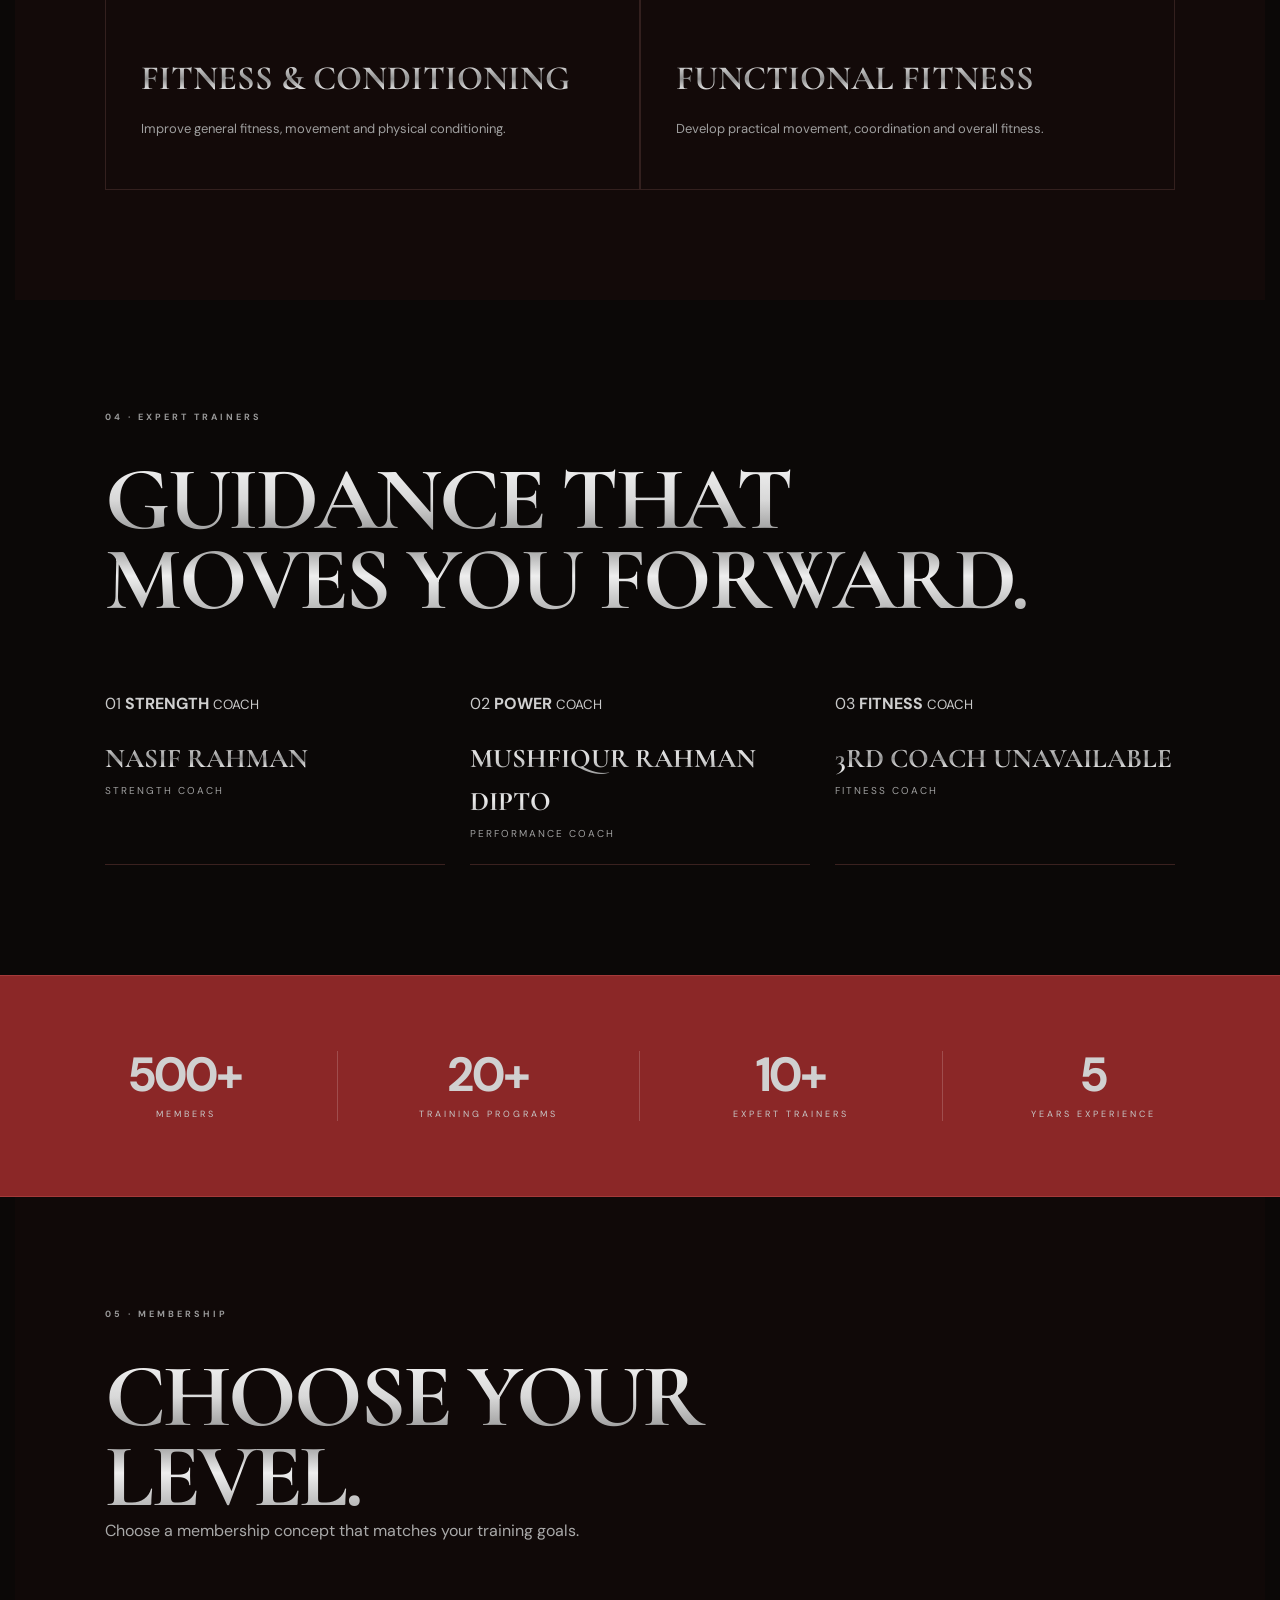
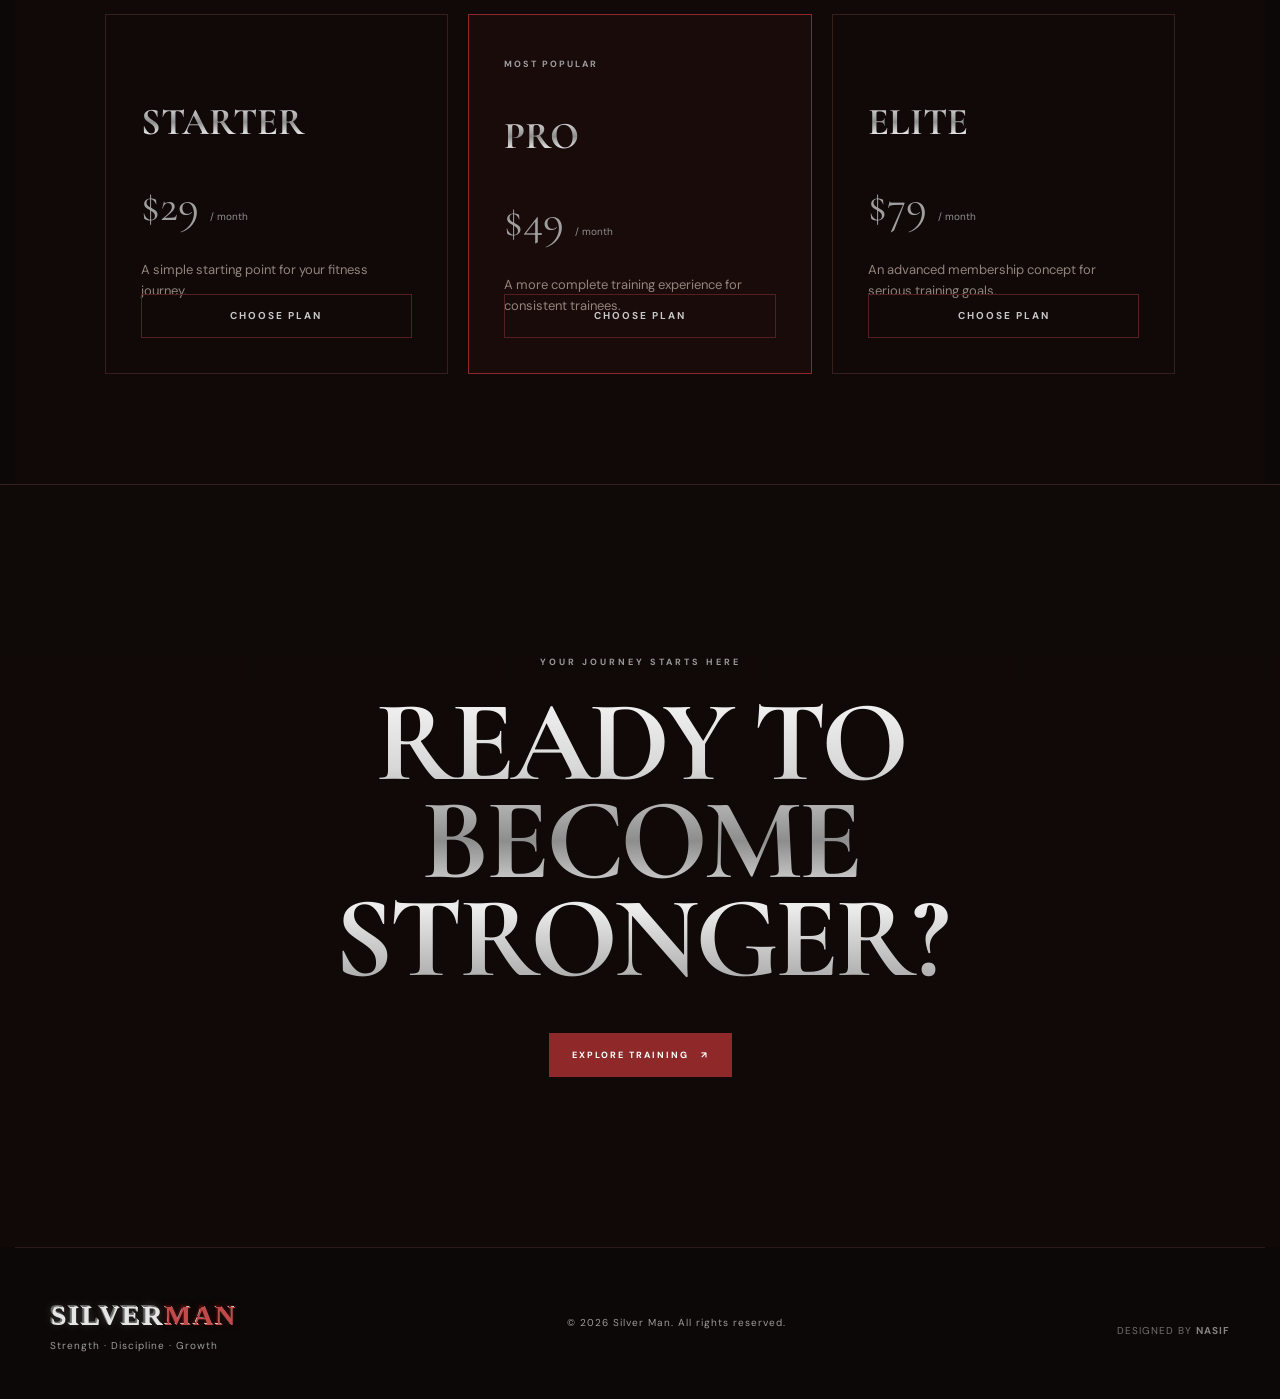
<file: silver-man.html>
<!DOCTYPE html>
<html lang="en">

<head>

    <meta charset="UTF-8">

    <meta
        name="viewport"
        content="width=device-width, initial-scale=1.0"
    >

    <title>
        Silver Man | Strength, Fitness & Discipline
    </title>

    <meta
        name="description"
        content="Silver Man is a modern fitness experience focused on strength, discipline, training and personal growth."
    >

    <meta
        name="author"
        content="Silver Man"
    >

    <meta
        name="robots"
        content="index, follow"
    >

    <link
        rel="stylesheet"
        href="silver-man.css"
    >

</head>


<body>


<!-- ========================================
     NAVIGATION
     ======================================== -->

<header class="navbar">

    <div class="nav-container">

        <a href="#" class="logo">
    <span class="silver-text">SILVER</span><span class="man-text">MAN</span>
</a>


        <nav class="nav-links">

            <a href="#about">
                About
            </a>

            <a href="#training">
                Training
            </a>

            <a href="#trainers">
                Trainers
            </a>

            <a href="#membership">
                Membership
            </a>

        </nav>


        <a
            href="#membership"
            class="nav-btn"
        >
            Join Now
        </a>

    </div>

</header>



<!-- ========================================
     HERO
     ======================================== -->

<section class="hero">

    <div class="hero-content">

        <p class="eyebrow">
            FITNESS · STRENGTH · DISCIPLINE
        </p>


        <h1>
            BUILD

            <span>
                YOUR STRENGTH.
            </span>
        </h1>


        <p class="hero-tagline">
            Build strength. Build discipline. Build yourself.
        </p>


        <p class="hero-description">
            Train with purpose and build a stronger
            foundation through structured fitness,
            consistency and discipline.
        </p>


        <div class="hero-buttons">

            <a
                href="#training"
                class="primary-btn"
            >
                Explore Training

                <span>
                    ↗
                </span>
            </a>


            <a
                href="#membership"
                class="secondary-btn"
            >
                Start Training
            </a>

        </div>

    </div>



    <div class="hero-image">

        <div class="fitness-visual">

            <div class="visual-line"></div>

            <div class="visual-content">

                <span>
                    SILVER MAN
                </span>

                <strong>
                    STRENGTH
                </strong>

                <small>
                    DISCIPLINE · POWER · GROWTH
                </small>

            </div>

            <div class="visual-number">
                01
            </div>

        </div>

    </div>

</section>



<!-- ========================================
     ABOUT
     ======================================== -->

<section
    id="about"
    class="section about-section"
>

    <div class="section-label">
        01 · ABOUT SILVER MAN
    </div>


    <div class="about-grid">

        <h2>

            Strength is built

            <span>
                one decision at a time.
            </span>

        </h2>


        <div class="about-text">

            <p class="large-text">

                Silver Man is a modern fitness concept
                built around strength, consistency,
                discipline and personal growth.

            </p>


            <p>

                Whether you're starting your fitness
                journey or developing your training
                experience, Silver Man is designed
                around structured and purposeful training.

            </p>


            <p>

                Explore different training levels,
                muscle groups and exercise concepts
                through one focused digital experience.

            </p>

        </div>

    </div>

</section>



<!-- ========================================
     TRAINING LEVELS
     ======================================== -->

<section
    id="training"
    class="section training-section"
>

    <div class="section-label">
        02 · TRAINING LEVELS
    </div>


    <div class="training-heading">

        <h2>

            CHOOSE YOUR

            <span>
                LEVEL.
            </span>

        </h2>


        <p>

            Select your training level and explore
            different muscle groups and exercise
            categories.

        </p>

    </div>



    <div class="training-levels">


        <button
            type="button"
            class="level-card"
            onclick="showTraining('beginner')"
        >

            <span>
                01
            </span>

            <h3>
                Beginner
            </h3>

            <p>

                Build a strong foundation and
                understand the basics of training.

            </p>

            <strong>
                Explore →
            </strong>

        </button>



        <button
            type="button"
            class="level-card"
            onclick="showTraining('intermediate')"
        >

            <span>
                02
            </span>

            <h3>
                Intermediate
            </h3>

            <p>

                Develop strength, consistency
                and better training technique.

            </p>

            <strong>
                Explore →
            </strong>

        </button>



        <button
            type="button"
            class="level-card"
            onclick="showTraining('advanced')"
        >

            <span>
                03
            </span>

            <h3>
                Advanced
            </h3>

            <p>

                Explore structured training concepts
                for experienced trainees.

            </p>

            <strong>
                Explore →
            </strong>

        </button>


    </div>



    <div
        id="training-content"
        class="training-content"
    >

        <div class="training-placeholder">

            <span>
                SELECT A LEVEL
            </span>

            <h3>
                Choose Beginner,
                Intermediate or Advanced.
            </h3>

            <p>
                Your training categories
                will appear here.
            </p>

        </div>

    </div>


</section>



<!-- ========================================
     PROGRAMS
     ======================================== -->

<section
    id="programs"
    class="section programs-section"
>

    <div class="section-label">
        03 · TRAINING PROGRAMS
    </div>


    <div class="section-heading">

        <h2>

            TRAIN WITH

            <span>
                PURPOSE.
            </span>

        </h2>


        <p>

            Focused training concepts designed
            around strength, movement and
            consistent progress.

        </p>

    </div>



    <div class="programs-grid">


        <article class="program-card">

            <span>
                01
            </span>

            <h3>
                Strength Training
            </h3>

            <p>

                Build a strong foundation through
                structured resistance training.

            </p>

        </article>



        <article class="program-card">

            <span>
                02
            </span>

            <h3>
                Muscle Building
            </h3>

            <p>

                Explore training concepts focused
                on strength and muscle development.

            </p>

        </article>



        <article class="program-card">

            <span>
                03
            </span>

            <h3>
                Fitness & Conditioning
            </h3>

            <p>

                Improve general fitness, movement
                and physical conditioning.

            </p>

        </article>



        <article class="program-card">

            <span>
                04
            </span>

            <h3>
                Functional Fitness
            </h3>

            <p>

                Develop practical movement,
                coordination and overall fitness.

            </p>

        </article>


    </div>

</section>



<!-- ========================================
     TRAINERS
     ======================================== -->

<section
    id="trainers"
    class="section trainers-section"
>

    <div class="section-label">
        04 · EXPERT TRAINERS
    </div>


    <div class="section-heading">

        <h2>

            GUIDANCE THAT

            <span>
                MOVES YOU FORWARD.
            </span>

        </h2>

    </div>



    <div class="trainers-grid">


        <article class="trainer-card">

            <div class="trainer-image trainer-visual">

                <span>
                    01
                </span>

                <strong>
                    STRENGTH
                </strong>

                <small>
                    COACH
                </small>

            </div>


            <h3>
                Nasif Rahman
            </h3>

            <p>
                Strength Coach
            </p>

        </article>



        <article class="trainer-card">

            <div class="trainer-image trainer-visual">

                <span>
                    02
                </span>

                <strong>
                    POWER
                </strong>

                <small>
                    COACH
                </small>

            </div>


            <h3>
                Mushfiqur Rahman Dipto
            </h3>

            <p>
                Performance Coach
            </p>

        </article>



        <article class="trainer-card">

            <div class="trainer-image trainer-visual">

                <span>
                    03
                </span>

                <strong>
                    FITNESS
                </strong>

                <small>
                    COACH
                </small>

            </div>


            <h3>
                3rd coach unavailable
            </h3>

            <p>
                Fitness Coach
            </p>

        </article>


    </div>

</section>



<!-- ========================================
     STATS
     ======================================== -->

<section class="stats-section">


    <div class="stat">

        <strong>
            500+
        </strong>

        <span>
            Members
        </span>

    </div>



    <div class="stat">

        <strong>
            20+
        </strong>

        <span>
            Training Programs
        </span>

    </div>



    <div class="stat">

        <strong>
            10+
        </strong>

        <span>
            Expert Trainers
        </span>

    </div>



    <div class="stat">

        <strong>
            5
        </strong>

        <span>
            Years Experience
        </span>

    </div>


</section>



<!-- ========================================
     MEMBERSHIP
     ======================================== -->

<section
    id="membership"
    class="section membership-section"
>

    <div class="section-label">
        05 · MEMBERSHIP
    </div>


    <div class="section-heading">

        <h2>

            CHOOSE YOUR

            <span>
                LEVEL.
            </span>

        </h2>


        <p>

            Choose a membership concept that
            matches your training goals.

        </p>

    </div>



    <div class="membership-grid">


        <article class="membership-card">

            <h3>
                Starter
            </h3>


            <p class="price">

                $29

                <span>
                    / month
                </span>

            </p>


            <p>

                A simple starting point for
                your fitness journey.

            </p>


            <a
                href="#"
                class="membership-btn"
                onclick="showSystemMessage(); return false;"
            >
                Choose Plan
            </a>

        </article>



        <article class="membership-card featured">

            <p class="featured-label">
                MOST POPULAR
            </p>


            <h3>
                Pro
            </h3>


            <p class="price">

                $49

                <span>
                    / month
                </span>

            </p>


            <p>

                A more complete training
                experience for consistent trainees.

            </p>


            <a
                href="#"
                class="membership-btn"
                onclick="showSystemMessage(); return false;"
            >
                Choose Plan
            </a>

        </article>



        <article class="membership-card">

            <h3>
                Elite
            </h3>


            <p class="price">

                $79

                <span>
                    / month
                </span>

            </p>


            <p>

                An advanced membership concept
                for serious training goals.

            </p>


            <a
                href="#"
                class="membership-btn"
                onclick="showSystemMessage(); return false;"
            >
                Choose Plan
            </a>

        </article>


    </div>

</section>



<!-- ========================================
     CTA
     ======================================== -->

<section class="cta-section">

    <p class="eyebrow">
        YOUR JOURNEY STARTS HERE
    </p>


    <h2>

        READY TO BECOME

        <span>
            STRONGER?
        </span>

    </h2>


    <a
        href="#training"
        class="primary-btn"
    >

        Explore Training

        <span>
            ↗
        </span>

    </a>

</section>



<!-- ========================================
     FOOTER
     ======================================== -->

<footer class="footer">


    <div>

       <a
    href="#"
    class="logo"
>
    <span class="silver-text">SILVER</span><span class="man-text">MAN</span>
</a>

        <p>
            Strength · Discipline · Growth
        </p>

    </div>


    <p>
        © 2026 Silver Man. All rights reserved.
    </p>
<p class="designed-by">
    Designed by <span>Nasif</span>
</p>

</footer>



<!-- ========================================
     JAVASCRIPT
     ======================================== -->

<script>

/* =========================================
   TRAINING DATA
   ========================================= */

const trainingData = {

    beginner: {

        "ABS": [
            "Dead Bug",
            "Bird Dog",
            "Plank",
            "Knee Tuck"
        ],

        "CHEST": [
            "Wall Push-Up",
            "Incline Push-Up",
            "Knee Push-Up",
            "Push-Up"
        ],

        "BACK": [
            "Resistance Band Row",
            "Bird Dog",
            "Dumbbell Row",
            "Lat Pulldown"
        ],

        "SHOULDERS": [
            "Arm Circles",
            "Dumbbell Shoulder Press",
            "Lateral Raise",
            "Front Raise"
        ],

        "BICEPS": [
            "Dumbbell Curl",
            "Hammer Curl",
            "Resistance Band Curl"
        ],

        "TRICEPS": [
            "Bench-Assisted Tricep Dip",
            "Dumbbell Overhead Extension",
            "Tricep Pushdown"
        ],

        "LEGS": [
            "Bodyweight Squat",
            "Reverse Lunge",
            "Step-Up",
            "Glute Bridge"
        ],

        "GLUTES": [
            "Glute Bridge",
            "Bodyweight Squat",
            "Step-Up",
            "Reverse Lunge"
        ],

        "FOREARMS": [
            "Wrist Curl",
            "Reverse Wrist Curl",
            "Farmer Carry"
        ],

        "CALVES": [
            "Standing Calf Raise",
            "Seated Calf Raise",
            "Single-Leg Calf Raise"
        ]

    },


    intermediate: {

        "ABS": [
            "Plank",
            "Reverse Crunch",
            "Leg Raise",
            "Mountain Climber"
        ],

        "CHEST": [
            "Push-Up",
            "Dumbbell Bench Press",
            "Incline Dumbbell Press",
            "Chest Fly"
        ],

        "BACK": [
            "Lat Pulldown",
            "Seated Cable Row",
            "Dumbbell Row",
            "Assisted Pull-Up"
        ],

        "SHOULDERS": [
            "Dumbbell Shoulder Press",
            "Lateral Raise",
            "Front Raise",
            "Rear Delt Fly"
        ],

        "BICEPS": [
            "Dumbbell Curl",
            "Hammer Curl",
            "Incline Dumbbell Curl",
            "Cable Curl"
        ],

        "TRICEPS": [
            "Tricep Pushdown",
            "Overhead Tricep Extension",
            "Cable Extension",
            "Assisted Dip"
        ],

        "LEGS": [
            "Goblet Squat",
            "Walking Lunge",
            "Leg Press",
            "Romanian Deadlift"
        ],

        "GLUTES": [
            "Hip Thrust",
            "Bulgarian Split Squat",
            "Walking Lunge",
            "Glute Bridge"
        ],

        "FOREARMS": [
            "Farmer Carry",
            "Wrist Curl",
            "Reverse Wrist Curl",
            "Plate Hold"
        ],

        "CALVES": [
            "Standing Calf Raise",
            "Seated Calf Raise",
            "Leg Press Calf Raise"
        ]

    },


    advanced: {

        "ABS": [
            "Hanging Knee Raise",
            "Hanging Leg Raise",
            "Ab Wheel Rollout",
            "Cable Crunch"
        ],

        "CHEST": [
            "Barbell Bench Press",
            "Incline Bench Press",
            "Dumbbell Press",
            "Cable Fly"
        ],

        "BACK": [
            "Pull-Up",
            "Barbell Row",
            "Lat Pulldown",
            "Seated Cable Row"
        ],

        "SHOULDERS": [
            "Overhead Press",
            "Dumbbell Shoulder Press",
            "Lateral Raise",
            "Rear Delt Fly"
        ],

        "BICEPS": [
            "Barbell Curl",
            "Incline Dumbbell Curl",
            "Hammer Curl",
            "Cable Curl"
        ],

        "TRICEPS": [
            "Close-Grip Bench Press",
            "Tricep Pushdown",
            "Overhead Extension",
            "Assisted Dip"
        ],

        "LEGS": [
            "Squat",
            "Leg Press",
            "Romanian Deadlift",
            "Walking Lunge"
        ],

        "GLUTES": [
            "Hip Thrust",
            "Bulgarian Split Squat",
            "Romanian Deadlift",
            "Step-Up"
        ],

        "FOREARMS": [
            "Farmer Carry",
            "Wrist Curl",
            "Reverse Wrist Curl",
            "Plate Hold"
        ],

        "CALVES": [
            "Standing Calf Raise",
            "Seated Calf Raise",
            "Single-Leg Calf Raise"
        ]

    }

};



/* =========================================
   EXERCISE DESCRIPTIONS
   ========================================= */

const exerciseDescriptions = {

    "Dead Bug": {
        target: "Core",
        description: "A controlled core exercise that develops abdominal stability, coordination and body control.",
        how: "Lie on your back with your arms up and knees bent. Slowly extend the opposite arm and leg while keeping your core engaged. Return to the starting position and switch sides.",
        tip: "Move slowly and keep your lower back comfortable against the floor."
    },


    "Bird Dog": {
        target: "Core & Back",
        description: "A stability exercise that trains the core while improving balance and coordination.",
        how: "Start on your hands and knees. Extend one arm and the opposite leg at the same time. Pause briefly, return to the starting position and switch sides.",
        tip: "Keep your hips level and avoid rotating your torso."
    },


    "Plank": {
        target: "Core",
        description: "An isometric exercise designed to improve core stability and body control.",
        how: "Place your forearms on the floor and extend your legs behind you. Keep your body in a straight line and hold the position while breathing normally.",
        tip: "Do not let your hips sag or rise excessively."
    },


    "Knee Tuck": {
        target: "Core",
        description: "A beginner-friendly movement that challenges abdominal control and coordination.",
        how: "Start in a stable position with your hands supporting you. Bring your knees toward your chest in a controlled movement, then extend them back without rushing.",
        tip: "Keep the movement controlled instead of using momentum."
    },


    "Wall Push-Up": {
        target: "Chest & Triceps",
        description: "A gentle push-up variation suitable for learning basic pushing mechanics.",
        how: "Stand facing a wall and place your hands against it. Keep your body aligned, bend your elbows to move toward the wall, then push yourself back.",
        tip: "Keep your body straight throughout the movement."
    },


    "Incline Push-Up": {
        target: "Chest & Triceps",
        description: "A modified push-up that reduces the difficulty while training the upper body.",
        how: "Place your hands on a stable elevated surface. Step your feet back, keep your body aligned and lower your chest toward the surface. Push back to the starting position.",
        tip: "Use a stable surface and keep your elbows controlled."
    },


    "Knee Push-Up": {
        target: "Chest & Triceps",
        description: "A modified push-up variation that can help develop basic upper-body strength.",
        how: "Place your knees on the floor and your hands slightly wider than shoulder width. Lower your body with control and push back up.",
        tip: "Keep your torso aligned from your knees to your head."
    },


    "Push-Up": {
        target: "Chest, Shoulders & Triceps",
        description: "A fundamental bodyweight exercise that trains several upper-body muscle groups.",
        how: "Place your hands on the floor and extend your legs behind you. Keep your body straight, lower yourself with control and push back to the starting position.",
        tip: "Keep your core engaged and avoid rushing the movement."
    },


    "Resistance Band Row": {
        target: "Upper Back",
        description: "A resistance-band pulling exercise that develops back strength and control.",
        how: "Secure the band safely. Hold the handles, keep your torso stable and pull the band toward your body. Slowly return to the starting position.",
        tip: "Focus on moving through your upper back rather than shrugging your shoulders."
    },


    "Dumbbell Row": {
        target: "Back & Biceps",
        description: "A pulling movement that trains the back while also involving the arm muscles.",
        how: "Support yourself in a stable position. Hold the dumbbell and pull it toward your side. Pause briefly, then lower it slowly.",
        tip: "Keep your back stable and avoid twisting your torso."
    },


    "Lat Pulldown": {
        target: "Back",
        description: "A machine-based pulling exercise that emphasizes the lat muscles.",
        how: "Sit comfortably at the machine and grip the bar. Pull it toward your upper chest with control, then slowly allow the bar to return.",
        tip: "Avoid swinging your body to move the weight."
    },


    "Seated Cable Row": {
        target: "Back & Biceps",
        description: "A cable pulling exercise designed to develop back strength and controlled pulling mechanics.",
        how: "Sit securely at the cable machine. Hold the handle, keep your torso stable and pull toward your body. Return slowly.",
        tip: "Keep your shoulders controlled instead of shrugging."
    },


    "Assisted Pull-Up": {
        target: "Back & Arms",
        description: "A supported pulling exercise that helps develop the muscles used during pull-ups.",
        how: "Use an appropriate assisted pull-up machine. Grip the handles securely and pull yourself upward with control before slowly returning.",
        tip: "Avoid swinging and keep the movement controlled."
    },


    "Pull-Up": {
        target: "Back & Arms",
        description: "A bodyweight pulling exercise that develops upper-body pulling strength.",
        how: "Grip the bar securely and pull your body upward under control. Lower yourself smoothly to the starting position.",
        tip: "Use controlled movement and avoid excessive swinging."
    },


    "Arm Circles": {
        target: "Shoulders",
        description: "A simple shoulder-mobility movement commonly used during warm-ups.",
        how: "Stand tall with your arms extended. Make small controlled circles and gradually increase the range if comfortable. Reverse the direction.",
        tip: "Keep the movement smooth rather than forcing the range."
    },


    "Dumbbell Shoulder Press": {
        target: "Shoulders",
        description: "A pressing movement that trains the shoulder muscles.",
        how: "Hold the dumbbells around shoulder height. Press them upward in a controlled motion, then slowly lower them back down.",
        tip: "Keep your torso stable and avoid using excessive momentum."
    },


    "Lateral Raise": {
        target: "Side Shoulders",
        description: "An isolation movement that focuses on the side portion of the shoulders.",
        how: "Stand with the weights at your sides. Raise your arms outward until they are around shoulder level, then lower them slowly.",
        tip: "Use controlled movement and avoid swinging the weights."
    },


    "Front Raise": {
        target: "Front Shoulders",
        description: "A shoulder isolation exercise emphasizing the front portion of the shoulders.",
        how: "Hold the weights in front of your thighs. Raise them forward with control, then slowly return to the starting position.",
        tip: "Keep your torso still throughout the movement."
    },


    "Rear Delt Fly": {
        target: "Rear Shoulders & Upper Back",
        description: "An upper-body exercise that focuses on the rear shoulder muscles.",
        how: "Hold light weights and hinge forward comfortably. Move your arms outward with control, then slowly return.",
        tip: "Use manageable resistance and avoid swinging."
    },


    "Dumbbell Curl": {
        target: "Biceps",
        description: "A basic arm exercise that trains the biceps using dumbbells.",
        how: "Stand tall with your arms at your sides. Keep your elbows close to your body and curl the weights upward. Lower them slowly.",
        tip: "Avoid swinging your body to lift the weights."
    },


    "Hammer Curl": {
        target: "Biceps & Forearms",
        description: "A curl variation performed with a neutral grip.",
        how: "Hold the dumbbells with your palms facing each other. Keep your elbows close to your sides and curl the weights upward.",
        tip: "Keep your wrists neutral and movement controlled."
    },


    "Resistance Band Curl": {
        target: "Biceps",
        description: "A resistance-band exercise designed to train the biceps.",
        how: "Stand on or securely anchor the band. Keep your elbows close to your body and curl the handles upward. Slowly return.",
        tip: "Maintain steady tension throughout the movement."
    },


    "Incline Dumbbell Curl": {
        target: "Biceps",
        description: "A dumbbell curl variation performed from an inclined position.",
        how: "Sit securely on an incline bench and hold the dumbbells. Keep your upper arms controlled while curling the weights upward.",
        tip: "Use a manageable resistance and controlled movement."
    },


    "Cable Curl": {
        target: "Biceps",
        description: "A cable-based curl that provides consistent resistance throughout the movement.",
        how: "Stand securely at the cable station. Keep your elbows close to your sides and curl the handle upward.",
        tip: "Avoid using your shoulders or body momentum."
    },


    "Barbell Curl": {
        target: "Biceps",
        description: "A barbell-based exercise for developing biceps strength.",
        how: "Hold the bar securely with your hands. Keep your elbows close to your sides and curl the bar upward under control.",
        tip: "Keep your torso stable throughout the movement."
    },


    "Bench-Assisted Tricep Dip": {
        target: "Triceps",
        description: "A modified dip movement that emphasizes the triceps.",
        how: "Use a stable surface and position your hands securely. Lower yourself only through a comfortable range, then press back upward.",
        tip: "Use a stable surface and avoid dropping too deeply."
    },


    "Dumbbell Overhead Extension": {
        target: "Triceps",
        description: "An overhead movement that targets the triceps.",
        how: "Hold a dumbbell overhead with both hands. Bend your elbows to lower the weight behind your head, then extend your arms upward.",
        tip: "Keep your upper arms relatively stable."
    },


    "Tricep Pushdown": {
        target: "Triceps",
        description: "A cable movement focused on elbow extension and triceps control.",
        how: "Stand facing the cable machine. Keep your elbows near your sides and push the handle downward. Slowly return it upward.",
        tip: "Keep your shoulders relaxed and avoid swinging."
    },


    "Overhead Tricep Extension": {
        target: "Triceps",
        description: "An overhead triceps movement designed to train elbow extension.",
        how: "Hold suitable resistance overhead. Bend your elbows in a controlled manner, then extend your arms back upward.",
        tip: "Keep your upper arms stable."
    },


    "Cable Extension": {
        target: "Triceps",
        description: "A cable-based movement focused on controlled triceps extension.",
        how: "Stand securely at the cable machine and extend your elbows while keeping your upper arms controlled.",
        tip: "Avoid using momentum."
    },


    "Assisted Dip": {
        target: "Chest & Triceps",
        description: "A supported dip variation for developing upper-body pushing strength.",
        how: "Use an assisted dip machine and grip the handles securely. Lower yourself under control and press back upward.",
        tip: "Use a comfortable range of motion."
    },


    "Bodyweight Squat": {
        target: "Legs & Glutes",
        description: "A foundational lower-body movement using bodyweight resistance.",
        how: "Stand with your feet comfortably positioned. Bend your knees and hips while keeping your torso controlled. Lower to a comfortable depth, then stand back up.",
        tip: "Keep your feet stable and move through a comfortable range."
    },


    "Reverse Lunge": {
        target: "Legs & Glutes",
        description: "A unilateral lower-body exercise that trains the legs and glutes.",
        how: "Stand tall and step one foot backward. Lower your body under control, then push through the front foot to return to the starting position.",
        tip: "Keep your front foot stable and maintain balance."
    },


    "Step-Up": {
        target: "Legs & Glutes",
        description: "A functional lower-body exercise performed using a stable platform.",
        how: "Place one foot securely on a stable step. Drive through that foot to stand up, then carefully return to the starting position.",
        tip: "Use a stable platform and control the way down."
    },


    "Glute Bridge": {
        target: "Glutes",
        description: "A simple hip-extension exercise that trains the glutes.",
        how: "Lie on your back with your feet planted. Raise your hips smoothly until your body forms a comfortable straight line, then lower slowly.",
        tip: "Focus on controlled hip movement rather than arching your lower back."
    },


    "Goblet Squat": {
        target: "Legs & Glutes",
        description: "A squat variation performed while holding a weight close to the chest.",
        how: "Hold the weight securely near your chest. Squat down with control while keeping your feet stable, then stand back up.",
        tip: "Use a manageable resistance and comfortable depth."
    },


    "Walking Lunge": {
        target: "Legs & Glutes",
        description: "A dynamic lower-body exercise involving alternating lunges.",
        how: "Take a controlled step forward and lower into a lunge. Push through the front foot and continue with the opposite leg.",
        tip: "Maintain balance and keep each step controlled."
    },


    "Leg Press": {
        target: "Legs",
        description: "A machine-based lower-body exercise that trains the major leg muscles.",
        how: "Sit securely on the machine and position your feet comfortably on the platform. Press through your feet and return under control.",
        tip: "Use a comfortable range and avoid locking your knees forcefully."
    },


    "Romanian Deadlift": {
        target: "Hamstrings & Glutes",
        description: "A hip-hinge movement that trains the posterior chain.",
        how: "Hold suitable resistance and hinge at the hips while keeping your back stable. Lower through a comfortable range, then return to standing.",
        tip: "Focus on the hip hinge rather than rounding your back."
    },


    "Hip Thrust": {
        target: "Glutes",
        description: "A hip-extension exercise that focuses on the glute muscles.",
        how: "Position your upper back securely on a stable bench. Drive through your feet to raise your hips, then lower with control.",
        tip: "Keep the movement controlled."
    },


    "Bulgarian Split Squat": {
        target: "Legs & Glutes",
        description: "A single-leg focused lower-body movement that challenges balance and strength.",
        how: "Place your rear foot on a stable elevated surface. Lower your body under control and press through the front foot to return.",
        tip: "Use support if needed for balance."
    },


    "Wrist Curl": {
        target: "Forearms",
        description: "An isolation movement for the muscles of the forearm.",
        how: "Rest your forearm on a stable surface while holding a light weight. Move your wrist through a comfortable range, then return slowly.",
        tip: "Keep your forearm stable and move mainly through the wrist."
    },


    "Reverse Wrist Curl": {
        target: "Forearms",
        description: "A forearm exercise emphasizing the muscles on the back of the wrist.",
        how: "Support your forearm and hold a light weight with your palm facing downward. Raise and lower your wrist in a controlled manner.",
        tip: "Use a comfortable range and avoid jerky movements."
    },


    "Farmer Carry": {
        target: "Grip & Forearms",
        description: "A carrying movement that challenges grip, forearms and overall stability.",
        how: "Hold suitable objects securely at your sides. Stand tall and walk with controlled steps while maintaining good posture.",
        tip: "Keep your shoulders relaxed and your walking path clear."
    },


    "Plate Hold": {
        target: "Grip & Forearms",
        description: "A static grip exercise that challenges the hands and forearms.",
        how: "Hold a suitable plate securely and maintain the position while standing in a stable posture.",
        tip: "Use manageable resistance and stop if you feel discomfort."
    },


    "Standing Calf Raise": {
        target: "Calves",
        description: "A simple standing movement that trains the calf muscles.",
        how: "Stand securely with your feet stable. Raise your heels slowly, pause briefly at the top, then lower them with control.",
        tip: "Use support if needed for balance."
    },


    "Seated Calf Raise": {
        target: "Calves",
        description: "A seated calf exercise focusing on controlled ankle movement.",
        how: "Sit securely with your feet planted. Raise your heels while keeping the balls of your feet stable, then lower slowly.",
        tip: "Use a comfortable range of motion."
    },


    "Single-Leg Calf Raise": {
        target: "Calves",
        description: "A single-leg variation that challenges calf strength and balance.",
        how: "Stand securely and use support if needed. Raise one heel slowly, pause briefly, then lower it under control.",
        tip: "Prioritize balance and controlled movement."
    },


    "Leg Press Calf Raise": {
        target: "Calves",
        description: "A calf movement performed using a leg press machine.",
        how: "Position your feet securely on the platform and perform controlled ankle movement through a comfortable range.",
        tip: "Keep the movement slow and controlled."
    },


    "Mountain Climber": {
        target: "Core & Full Body",
        description: "A dynamic bodyweight exercise involving the core and multiple muscle groups.",
        how: "Start in a stable high-plank position. Bring one knee forward, return it, then alternate with the other side.",
        tip: "Keep your hips controlled instead of bouncing."
    },


    "Reverse Crunch": {
        target: "Core",
        description: "A controlled abdominal movement focusing on the lower portion of the core.",
        how: "Lie on your back with your knees bent. Bring your knees toward your torso while keeping the movement controlled, then return slowly.",
        tip: "Avoid using momentum."
    },


    "Leg Raise": {
        target: "Core",
        description: "A controlled movement that challenges abdominal stability.",
        how: "Lie on your back and raise your legs through a comfortable range while keeping your core engaged. Lower them slowly.",
        tip: "Keep the movement controlled."
    },


    "Hanging Knee Raise": {
        target: "Core",
        description: "A hanging core exercise that challenges abdominal control.",
        how: "Hang securely from the bar and bring your knees upward with control before slowly lowering them.",
        tip: "Avoid excessive swinging."
    },


    "Hanging Leg Raise": {
        target: "Core",
        description: "An advanced hanging movement that challenges core control.",
        how: "Hang securely from the bar and raise your legs through a controlled range before lowering them slowly.",
        tip: "Use controlled movement rather than momentum."
    },


    "Ab Wheel Rollout": {
        target: "Core",
        description: "An advanced core exercise requiring strong trunk control.",
        how: "Kneel securely and hold the wheel. Roll forward through a comfortable range while keeping your core engaged, then return under control.",
        tip: "Use a range you can control safely."
    },


    "Cable Crunch": {
        target: "Core",
        description: "A cable-based abdominal exercise emphasizing controlled trunk flexion.",
        how: "Kneel or stand securely at the cable station and perform a controlled crunch while maintaining stable positioning.",
        tip: "Focus on controlled movement rather than pulling with your arms."
    },


    "Barbell Bench Press": {
        target: "Chest, Shoulders & Triceps",
        description: "A resistance exercise that trains the major pushing muscles of the upper body.",
        how: "Use appropriate equipment and a stable setup. Lower the bar under control and press it upward while maintaining stable positioning.",
        tip: "Use proper supervision and appropriate resistance."
    },


    "Incline Bench Press": {
        target: "Upper Chest & Triceps",
        description: "A pressing movement performed on an inclined bench.",
        how: "Set up securely on an incline bench. Lower the resistance with control and press upward smoothly.",
        tip: "Use an appropriate load and controlled technique."
    },


    "Dumbbell Press": {
        target: "Chest & Triceps",
        description: "A dumbbell pressing exercise for upper-body strength.",
        how: "Position yourself securely on a bench and hold the dumbbells. Lower them with control and press them upward.",
        tip: "Use manageable resistance and stable positioning."
    },


    "Cable Fly": {
        target: "Chest",
        description: "A cable exercise that trains the chest through controlled arm movement.",
        how: "Stand securely between the cable handles. Bring your arms together through a comfortable range and return slowly.",
        tip: "Keep the movement controlled."
    },


    "Overhead Press": {
        target: "Shoulders & Triceps",
        description: "A pressing movement that trains the shoulders and upper-body pushing muscles.",
        how: "Start with appropriate resistance around shoulder height. Press upward under control and return smoothly.",
        tip: "Maintain stable posture and use appropriate resistance."
    },


    "Close-Grip Bench Press": {
        target: "Triceps & Chest",
        description: "A pressing variation that places greater emphasis on the triceps.",
        how: "Set up securely on a bench and use a comfortable grip. Lower the resistance under control and press upward.",
        tip: "Use appropriate resistance and stable technique."
    },


    "Overhead Extension": {
        target: "Triceps",
        description: "An overhead movement targeting the triceps.",
        how: "Hold suitable resistance overhead and bend the elbows in a controlled manner before extending them again.",
        tip: "Keep your upper arms stable."
    },


    "Squat": {
        target: "Legs & Glutes",
        description: "A fundamental lower-body resistance exercise.",
        how: "Stand securely with your feet positioned comfortably. Bend through the hips and knees to a comfortable depth, then return to standing.",
        tip: "Use proper technique and appropriate resistance."
    }

};



/* =========================================
   SHOW TRAINING LEVEL
   ========================================= */

function showTraining(level) {

    const content =
        document.getElementById("training-content");


    const muscles =
        Object.keys(trainingData[level]);


    let html = `

        <div class="training-browser">

            <div class="training-browser-heading">

                <span>
                    ${level.toUpperCase()} LEVEL
                </span>

                <h3>
                    CHOOSE A
                    <strong>MUSCLE GROUP.</strong>
                </h3>

                <p>
                    Select a muscle group to
                    explore the available exercises.
                </p>

            </div>


            <div class="muscle-grid">

    `;


    muscles.forEach((muscle, index) => {

        html += `

            <button
                type="button"
                class="muscle-card"
                onclick="showExercises('${level}', '${muscle}')"
            >

                <span>
                    ${String(index + 1).padStart(2, "0")}
                </span>

                <strong>
                    ${muscle}
                </strong>

                <small>
                    Explore →
                </small>

            </button>

        `;

    });


    html += `

            </div>

        </div>

    `;


    content.innerHTML = html;


    content.scrollIntoView({
        behavior: "smooth",
        block: "start"
    });

}



/* =========================================
   SHOW EXERCISES
   ========================================= */

function showExercises(level, muscle) {

    const content =
        document.getElementById("training-content");


    const exercises =
        trainingData[level][muscle];


    let html = `

        <div class="exercise-browser">

            <button
                type="button"
                class="back-training"
                onclick="showTraining('${level}')"
            >
                ← Back to Muscle Groups
            </button>


            <div class="exercise-heading">

                <span>
                    ${level.toUpperCase()} · ${muscle}
                </span>

                <h3>

                    ${muscle}

                    <strong>
                        EXERCISES.
                    </strong>

                </h3>

                <p>
                    Select an exercise to view
                    its guide.
                </p>

            </div>


            <div class="exercise-list">

    `;


    exercises.forEach((exercise, index) => {

        html += `

            <button
                type="button"
                class="exercise-card"
                onclick="showExerciseDetails(
                    '${level}',
                    '${muscle}',
                    '${exercise.replace(/'/g, "\\'")}'
                )"
            >

                <span class="exercise-number">

                    ${String(index + 1).padStart(2, "0")}

                </span>


                <div class="exercise-info">

                    <h4>
                        ${exercise}
                    </h4>

                    <p>
                        View exercise guide
                    </p>

                </div>


                <span class="exercise-arrow">
                    →
                </span>

            </button>

        `;

    });


    html += `

            </div>


            <div class="premium-unlock">

                <span>
                    PREMIUM FEATURE
                </span>


                <h3>

                    UNLOCK YOUR

                    <strong>
                      
    FULL ROUTINE, DIET CHART & LIVE GUIDANCE.

                    </strong>

                </h3>


                <p>

                    Unlock additional training
                    guidance and personalized
                    fitness resources.

                </p>


                <button
                    type="button"
                    onclick="showPremiumMessage()"
                    class="unlock-btn"
                >

                    Unlock Premium

                    <span>
                        ↗
                    </span>

                </button>

            </div>


        </div>

    `;


    content.innerHTML = html;


    content.scrollIntoView({
        behavior: "smooth",
        block: "start"
    });

}



/* =========================================
   SHOW EXERCISE DETAILS
   ========================================= */

function showExerciseDetails(level, muscle, exercise) {

    const content =
        document.getElementById("training-content");


    const data =
        exerciseDescriptions[exercise];


    if (!data) {

        content.innerHTML = `

            <div class="exercise-browser">

                <button
                    type="button"
                    class="back-training"
                    onclick="showExercises('${level}', '${muscle}')"
                >
                    ← Back to Exercises
                </button>


                <div class="exercise-heading">

                    <span>
                        ${level.toUpperCase()} · ${muscle}
                    </span>

                    <h3>
                        ${exercise}
                    </h3>

                    <p>
                        Exercise information is
                        currently being prepared.
                    </p>

                </div>

            </div>

        `;

        return;
    }


    content.innerHTML = `

        <div class="exercise-browser">

            <button
                type="button"
                class="back-training"
                onclick="showExercises('${level}', '${muscle}')"
            >
                ← Back to ${muscle}
            </button>


            <div class="exercise-detail">

                <div class="exercise-detail-header">

                    <span class="eyebrow">
                        ${level.toUpperCase()} · ${muscle}
                    </span>

                    <h3>
                        ${exercise}
                    </h3>

                </div>


                <div class="exercise-detail-grid">


                    <div class="exercise-detail-card">

                        <span class="detail-label">
                            TARGET MUSCLES
                        </span>

                        <h4>
                            ${data.target}
                        </h4>

                    </div>



                    <div class="exercise-detail-card">

                        <span class="detail-label">
                            ABOUT THIS EXERCISE
                        </span>

                        <p>
                            ${data.description}
                        </p>

                    </div>



                    <div class="exercise-detail-card how-to-card">

                        <span class="detail-label">
                            HOW TO PERFORM
                        </span>

                        <p>
                            ${data.how}
                        </p>

                    </div>



                    <div class="exercise-detail-card">

                        <span class="detail-label">
                            TRAINING TIP
                        </span>

                        <p>
                            ${data.tip}
                        </p>

                    </div>



                    <div class="premium-unlock">

                        <span>
                            SILVER MAN PREMIUM
                        </span>

                        <h3>

                            UNLOCK

                            <strong>
                                FULL GUIDANCE.
                            </strong>

                        </h3>

                        <p>

                            Unlock additional training
                            resources and personalized
                            fitness guidance.

                        </p>

                        <button
                            type="button"
                            class="unlock-btn"
                            onclick="showPremiumMessage()"
                        >

                            🔥 UNLOCK PREMIUM 🔥

                        </button>

                    </div>


                </div>

            </div>

        </div>

    `;


    content.scrollIntoView({
        behavior: "smooth",
        block: "start"
    });

}



/* =========================================
   PREMIUM MESSAGE
   ========================================= */

function showPremiumMessage() {

    const existing =
        document.querySelector(".system-message");


    if (existing) {
        existing.remove();
    }


    const message =
        document.createElement("div");


    message.className =
        "system-message";


    message.innerHTML = `

        <h3>
            SYSTEM NOT COMPLETED
        </h3>

        <p>

            Premium access and payment system
            are currently under development.
            Please check back soon.

        </p>

        <button
            type="button"
            class="back-training"
            onclick="this.parentElement.remove()"
        >
            CLOSE
        </button>

    `;


    document.body.appendChild(message);

}



/* =========================================
   MEMBERSHIP MESSAGE
   ========================================= */

function showSystemMessage() {

    const existing =
        document.querySelector(".system-message");


    if (existing) {
        existing.remove();
    }


    const message =
        document.createElement("div");


    message.className =
        "system-message";


    message.innerHTML = `

        <h3>
            SYSTEM NOT COMPLETED YET
        </h3>

        <p>

            Membership and payment features
            are currently under development.
            Please check back soon.

        </p>

        <button
            type="button"
            class="back-training"
            onclick="this.parentElement.remove()"
        >
            CLOSE
        </button>

    `;


    document.body.appendChild(message);

}



/* =========================================
   FIRE PARTICLE EFFECT
   ========================================= */

document.addEventListener(
    "DOMContentLoaded",
    () => {

        const buttons =
            document.querySelectorAll(".unlock-btn");


        buttons.forEach(button => {

            const fireContainer =
                document.createElement("span");


            fireContainer.className =
                "fire-particles";


            button.appendChild(
                fireContainer
            );


            setInterval(() => {

                const ember =
                    document.createElement("i");


                ember.className =
                    "fire-ember";


                ember.style.left =
                    Math.random() * 100 + "%";


                ember.style.animationDuration =
                    (
                        0.8 +
                        Math.random() * 1.2
                    ) + "s";


                ember.style.opacity =
                    0.4 +
                    Math.random() * 0.6;


                fireContainer.appendChild(
                    ember
                );


                setTimeout(() => {

                    ember.remove();

                }, 2200);


            }, 140);

        });

    }
);
/* =========================================
   SILVER MAN BUTTON SOUNDS
   ========================================= */

const normalSound = new Audio("normal.wav");
const premiumSound = new Audio("premium-button.wav");


document.addEventListener("click", function(event) {

    const button = event.target.closest("button, a");

    if (!button) return;


    if (button.classList.contains("unlock-btn")) {

        premiumSound.currentTime = 0;
        premiumSound.play();

    } else {

        normalSound.currentTime = 0;
        normalSound.play();

    }

});
</script>
<script>
document.addEventListener("DOMContentLoaded", function () {

    const fist = document.getElementById("fistCursor");

    if (!fist) return;

    let mouseX = 0;
    let mouseY = 0;

    let currentX = 0;
    let currentY = 0;


    document.addEventListener("mousemove", function (e) {

        mouseX = e.clientX;
        mouseY = e.clientY;

    });


    function moveFist() {

        currentX += (mouseX - currentX) * 0.25;
        currentY += (mouseY - currentY) * 0.25;

        fist.style.left = currentX + "px";
        fist.style.top = currentY + "px";

        requestAnimationFrame(moveFist);

    }

    moveFist();


    document.addEventListener("mouseover", function (e) {

        if (
            e.target.closest(
                "a, button, .level-card, .muscle-card, .exercise-card"
            )
        ) {

            fist.classList.add("hover");

        }

    });


    document.addEventListener("mouseout", function (e) {

        if (
            e.target.closest(
                "a, button, .level-card, .muscle-card, .exercise-card"
            )
        ) {

            fist.classList.remove("hover");

        }

    });


    document.addEventListener("mousedown", function () {

        fist.classList.add("click");

    });


    document.addEventListener("mouseup", function () {

        fist.classList.remove("click");

    });

});
document.addEventListener("DOMContentLoaded", function () {

    const music = document.getElementById("gymMusic");
    const musicButton = document.getElementById("musicToggle");

    if (!music || !musicButton) {
        console.log("Music elements not found.");
        return;
    }

    musicButton.addEventListener("click", function (event) {

        event.stopPropagation();

        if (music.paused) {

            music.volume = 0.4;

            music.play()
                .then(function () {

                    musicButton.textContent = "❚❚";
                    musicButton.classList.add("playing");

                })
                .catch(function (error) {

                    console.log(
                        "Music could not play:",
                        error
                    );

                });

        } else {

            music.pause();

            musicButton.textContent = "♫";
            musicButton.classList.remove("playing");

        }

    });

});
</script>
<div id="fistCursor" class="fist-cursor">
    ⚔️
</div>
<button id="musicToggle" type="button">♫</button>

<audio id="gymMusic" src="gym.mp3" loop></audio>
</body>

</html>
</file>
<file: style.css>
* {
    margin: 0;
    padding: 0;
    box-sizing: border-box;
}

html {
    scroll-behavior: smooth;
}

body {
    background: #050914;
    color: #f4f7ff;
    font-family: Arial, Helvetica, sans-serif;
    line-height: 1.6;
    overflow-x: hidden;
}

a {
    color: inherit;
}


/* ================================
   NAVBAR
================================ */

.navbar {
    position: fixed;
    top: 0;
    left: 0;
    width: 100%;
    z-index: 1000;

    background: rgba(5, 9, 20, 0.78);
    backdrop-filter: blur(18px);

    border-bottom: 1px solid rgba(72, 146, 255, 0.12);
}

.nav-container {
    width: min(1200px, 100%);
    margin: auto;
    padding: 22px 30px;

    display: flex;
    align-items: center;
    justify-content: space-between;
}

.logo {
    color: #ffffff;
    text-decoration: none;

    font-size: 25px;
    font-weight: 700;
    letter-spacing: -1.5px;
}

.logo span,
.footer-logo span {
    color: #3d8cff;
}

.nav-links {
    display: flex;
    gap: 30px;
}

.nav-links a {
    color: #8290aa;
    text-decoration: none;

    font-size: 13px;
    transition: 0.3s ease;
}

.nav-links a:hover {
    color: #4da3ff;
}

.nav-cta {
    padding: 10px 19px;

    border: 1px solid #234875;
    border-radius: 50px;

    color: #dcecff;
    text-decoration: none;

    font-size: 12px;

    transition: 0.3s ease;
}

.nav-cta:hover {
    background: #2583ff;
    border-color: #2583ff;
    color: #ffffff;
    box-shadow: 0 0 25px rgba(37, 131, 255, 0.35);
}


/* ================================
   COMMON
================================ */

.section {
    width: min(1200px, 100%);
    margin: auto;
    padding: 150px 30px;
}

.section-top {
    display: flex;
    align-items: center;
    gap: 20px;

    margin-bottom: 60px;
}

.section-number {
    color: #31547e;
    font-size: 12px;
    letter-spacing: 2px;
}

.eyebrow {
    color: #4da3ff;

    font-size: 11px;
    letter-spacing: 4px;

    text-transform: uppercase;
}

.section-heading {
    max-width: 900px;
    margin-bottom: 70px;
}

.section-heading h2,
.section-title h2 {
    font-size: clamp(42px, 6vw, 76px);
    line-height: 0.98;
    letter-spacing: -4px;
}

.section-heading h2 span,
.section-title h2 span {
    color: #55708f;
    display: block;
}

.section-heading > p {
    max-width: 600px;
    color: #8090aa;
    font-size: 17px;
    margin-top: 30px;
}


/* ================================
   HERO
================================ */

.hero {
    position: relative;

    min-height: 100vh;

    width: min(1200px, 100%);
    margin: auto;

    padding: 160px 30px 100px;

    display: flex;
    align-items: center;
}

.hero-glow {
    position: absolute;

    width: 650px;
    height: 650px;

    right: -220px;
    top: 70px;

    background: radial-gradient(
        circle,
        rgba(37, 131, 255, 0.18),
        rgba(37, 131, 255, 0.05) 35%,
        transparent 70%
    );

    pointer-events: none;
}

.hero-grid {
    width: 100%;

    display: grid;
    grid-template-columns: 1.3fr 0.7fr;

    gap: 80px;
    align-items: center;
}

.hero-content {
    position: relative;
    z-index: 2;
}

.availability {
    display: inline-flex;
    align-items: center;
    gap: 10px;

    padding: 8px 14px;

    border: 1px solid #234875;
    border-radius: 50px;

    color: #8aa2c0;
    font-size: 11px;

    margin-bottom: 30px;
}

.availability span {
    width: 7px;
    height: 7px;

    border-radius: 50%;

    background: #36a3ff;

    box-shadow: 0 0 12px rgba(54, 163, 255, 0.8);
}

.hero h1 {
    font-size: clamp(75px, 12vw, 155px);

    line-height: 0.82;

    letter-spacing: -8px;

    margin: 20px 0 35px;
}

.hero h1 span {
    display: block;
    color: #3f8edb;
}

.hero-tagline {
    font-size: clamp(27px, 4vw, 48px);

    line-height: 1.05;

    letter-spacing: -2px;

    max-width: 800px;

    margin-bottom: 25px;
}

.hero-description {
    max-width: 600px;

    color: #8290a8;

    font-size: 17px;
}

.hero-buttons {
    display: flex;
    gap: 12px;

    margin-top: 40px;

    flex-wrap: wrap;
}

.primary-btn,
.secondary-btn,
.contact-btn {
    display: inline-flex;
    align-items: center;
    gap: 12px;

    padding: 15px 25px;

    border-radius: 50px;

    text-decoration: none;

    font-size: 13px;

    transition: 0.3s ease;
}

.primary-btn {
    background: #2687ff;
    color: #ffffff;

    box-shadow: 0 0 30px rgba(38, 135, 255, 0.18);
}

.primary-btn:hover {
    transform: translateY(-4px);

    background: #45a0ff;

    box-shadow: 0 12px 35px rgba(38, 135, 255, 0.32);
}

.secondary-btn {
    border: 1px solid #29496f;
    color: #dbeaff;
}

.secondary-btn:hover {
    background: #102542;
    border-color: #3d8cff;
    color: #ffffff;
}

.hero-location {
    display: flex;
    gap: 8px;

    margin-top: 45px;

    color: #50627b;

    font-size: 11px;
    letter-spacing: 1px;
}

.hero-location strong {
    color: #8297b2;
    font-weight: 400;
}


/* ================================
   PROFILE IMAGE
================================ */

.hero-image-wrapper {
    position: relative;

    width: 100%;
    max-width: 400px;

    justify-self: end;
}

.image-frame {
    position: relative;

    width: 100%;
    aspect-ratio: 4 / 5;

    overflow: hidden;

    border: 1px solid #285486;
    border-radius: 10px;

    background: #0b1425;

    box-shadow:
        0 0 45px rgba(37, 131, 255, 0.08),
        inset 0 0 40px rgba(37, 131, 255, 0.04);
}

.image-frame::after {
    content: "";

    position: absolute;
    inset: 0;

    background: linear-gradient(
        to top,
        rgba(0, 0, 0, 0.25),
        transparent 55%
    );

    pointer-events: none;
}

.image-frame img {
    width: 100%;
    height: 100%;

    object-fit: cover;

    filter: grayscale(0%);

    transition: 0.5s ease;
}

.image-frame:hover img {
    filter: grayscale(0%);
    transform: scale(1.03);
}

.image-caption {
    display: flex;
    justify-content: space-between;

    margin-top: 12px;

    color: #47627f;

    font-size: 9px;
    letter-spacing: 3px;
}

.scroll-indicator {
    position: absolute;

    bottom: 35px;
    right: 30px;

    display: flex;
    gap: 10px;

    color: #47627f;

    font-size: 10px;
    letter-spacing: 2px;
    text-transform: uppercase;
}


/* ================================
   ABOUT
================================ */

.about-section {
    border-top: 1px solid #14243a;
}

.about-grid {
    display: grid;
    grid-template-columns: 1fr 1fr;

    gap: 100px;

    align-items: start;
}

.about-content {
    max-width: 600px;
}

.about-content p {
    color: #8090a8;
    font-size: 16px;

    margin-bottom: 22px;
}

.about-content .large-text {
    color: #dbe8f8;
    font-size: 24px;
    line-height: 1.4;
}

.education-card {
    margin-top: 45px;

    padding: 30px;

    border: 1px solid #203b5d;
    border-radius: 18px;

    background: rgba(37, 131, 255, 0.025);

    transition: 0.3s ease;
}

.education-card:hover {
    border-color: #357ec4;
    transform: translateY(-5px);

    box-shadow: 0 15px 45px rgba(37, 131, 255, 0.08);
}

.card-label {
    color: #426583 !important;

    font-size: 10px !important;
    letter-spacing: 3px;

    margin-bottom: 15px !important;
}

.education-card h3 {
    color: #e6f1ff;

    font-size: 23px;

    line-height: 1.25;

    margin-bottom: 8px;
}

.education-card a {
    color: #4da3ff;

    font-size: 13px;

    text-decoration: none;
}

.education-card a:hover {
    color: #7ec1ff;
}


/* ================================
   SERVICES
================================ */

.services-section {
    border-top: 1px solid #14243a;
}

.services-grid {
    display: grid;

    grid-template-columns: repeat(2, 1fr);

    gap: 18px;
}

.service-card {
    min-height: 310px;

    padding: 35px;

    border: 1px solid #203b5d;
    border-radius: 18px;

    background: #091323;

    display: flex;
    flex-direction: column;
    justify-content: space-between;

    transition: 0.4s ease;
}

.service-card:hover {
    transform: translateY(-8px);

    border-color: #3689df;

    background: #0b1a30;

    box-shadow: 0 20px 60px rgba(37, 131, 255, 0.08);
}

.service-top {
    display: flex;
    justify-content: space-between;

    color: #426583;

    font-size: 11px;
    letter-spacing: 2px;
}

.service-card h3 {
    font-size: 32px;

    letter-spacing: -1px;

    margin-bottom: 15px;
}

.service-card p {
    max-width: 450px;

    color: #7e90a9;

    font-size: 15px;
}


/* ================================
   SKILLS
================================ */

.skills-section {
    border-top: 1px solid #14243a;
}

.skills-grid {
    display: grid;

    grid-template-columns: 1fr 1fr;

    gap: 100px;
}

.skills-intro h2 {
    font-size: clamp(42px, 5vw, 65px);

    line-height: 1;

    letter-spacing: -3px;
}

.skills-intro h2 span {
    display: block;
    color: #55708f;
}

.skills-intro p {
    max-width: 500px;

    margin-top: 25px;

    color: #8090a8;
}

.skills-list {
    border-top: 1px solid #203b5d;
}

.skill {
    display: flex;

    align-items: center;

    justify-content: space-between;

    padding: 22px 5px;

    border-bottom: 1px solid #203b5d;

    transition: 0.3s ease;
}

.skill:hover {
    padding-left: 15px;
    padding-right: 15px;

    background: rgba(37, 131, 255, 0.045);
}

.skill span {
    color: #426583;

    font-size: 10px;

    letter-spacing: 2px;
}

.skill strong {
    color: #dbe8f8;

    font-size: 19px;

    font-weight: 400;
}


/* ================================
   WORK / PROJECTS
================================ */

.work-section {
    border-top: 1px solid #14243a;
}

.work-heading {
    display: flex;

    justify-content: space-between;

    gap: 50px;
}

.work-heading h2 {
    max-width: 650px;
}

.work-heading > p {
    max-width: 350px;
}

.projects-grid {
    display: grid;

    grid-template-columns: repeat(2, 1fr);

    gap: 22px;
}

.project-card {
    overflow: hidden;

    border: 1px solid #203b5d;
    border-radius: 18px;

    background: #091323;

    transition: 0.4s ease;
}

.project-card:hover {
    transform: translateY(-8px);

    border-color: #3689df;

    box-shadow: 0 20px 60px rgba(37, 131, 255, 0.08);
}

.project-card:nth-child(3) {
    grid-column: 1 / -1;
}

.project-visual {
    height: 330px;

    position: relative;

    display: flex;

    align-items: flex-start;
    justify-content: space-between;

    padding: 25px;

    overflow: hidden;
}

.project-visual::before {
    content: "";

    position: absolute;

    width: 300px;
    height: 300px;

    border-radius: 50%;

    background: radial-gradient(
        circle,
        rgba(38, 135, 255, 0.18),
        transparent 70%
    );

    left: 50%;
    top: 50%;

    transform: translate(-50%, -50%);
}

.project-one {
    background: linear-gradient(
        135deg,
        #10213a,
        #07101f
    );
}

.project-two {
    background: linear-gradient(
        135deg,
        #0d1c31,
        #091426
    );
}

.project-three {
    background: linear-gradient(
        135deg,
        #102844,
        #060f1d
    );
}

.project-label {
    position: relative;
    z-index: 2;

    color: #6b8aaa;

    font-size: 9px;

    letter-spacing: 3px;
}

.project-number {
    position: relative;
    z-index: 2;

    color: #31547e;

    font-size: 50px;

    font-weight: 700;

    line-height: 1;
}

.project-content {
    padding: 30px;
}

.project-category {
    color: #438dd2;

    font-size: 9px;

    letter-spacing: 3px;

    margin-bottom: 12px;
}

.project-content h3 {
    font-size: 28px;

    margin-bottom: 14px;
}

.project-content > p {
    max-width: 600px;

    color: #7e90a9;

    font-size: 15px;

    margin-bottom: 25px;
}

.project-link {
    display: inline-flex;

    gap: 10px;

    color: #4da3ff;

    font-size: 13px;

    text-decoration: none;

    transition: 0.3s ease;
}

.project-link:hover {
    color: #8ac8ff;
    text-decoration: underline;

    position: relative;
    z-index: 10;
}


/* ================================
   PROCESS
================================ */

.process-section {
    border-top: 1px solid #14243a;
}

.process-grid {
    display: grid;

    grid-template-columns: repeat(4, 1fr);

    border-top: 1px solid #203b5d;
}

.process-item {
    padding: 30px 20px 20px;

    border-right: 1px solid #203b5d;
}

.process-item:last-child {
    border-right: none;
}

.process-item > span {
    color: #426583;

    font-size: 11px;

    letter-spacing: 2px;
}

.process-item h3 {
    margin-top: 60px;

    font-size: 22px;
}

.process-item p {
    color: #7e90a9;

    font-size: 14px;

    margin-top: 12px;
}


/* ================================
   CONTACT
================================ */

.contact-section {
    min-height: 80vh;

    padding: 170px 30px;

    border-top: 1px solid #14243a;

    display: flex;

    align-items: center;
    justify-content: center;

    text-align: center;

    background:
        radial-gradient(
            circle at center,
            rgba(37, 131, 255, 0.08),
            transparent 45%
        );
}

.contact-inner {
    max-width: 950px;
}

.contact-section h2 {
    font-size: clamp(55px, 9vw, 115px);

    line-height: 0.9;

    letter-spacing: -6px;
}

.contact-section h2 span {
    display: block;

    color: #55708f;
}

.contact-description {
    max-width: 600px;

    margin: 35px auto;

    color: #7e90a9;

    font-size: 17px;
}

.contact-btn {
    background: #2687ff;

    color: #ffffff;

    padding: 17px 28px;

    box-shadow: 0 0 30px rgba(38, 135, 255, 0.18);
}

.contact-btn:hover {
    transform: translateY(-5px);

    background: #45a0ff;

    box-shadow: 0 15px 45px rgba(38, 135, 255, 0.3);
}

.social-links {
    display: flex;

    justify-content: center;

    gap: 25px;

    margin-top: 45px;
}

.social-links a {
    color: #66809d;

    font-size: 12px;

    text-decoration: none;

    transition: 0.3s ease;
}

.social-links a:hover {
    color: #4da3ff;
}


/* ================================
   FOOTER
================================ */

footer {
    border-top: 1px solid #14243a;
}

.footer-container {
    width: min(1200px, 100%);

    margin: auto;

    padding: 35px 30px;

    display: grid;

    grid-template-columns: 1fr auto 1fr;

    align-items: center;

    gap: 30px;
}

.footer-logo {
    display: block;

    color: #ffffff;

    text-decoration: none;

    font-size: 20px;

    font-weight: 700;
}

.footer-container > div:first-child p {
    color: #526a85;

    font-size: 11px;

    margin-top: 5px;
}

.footer-location {
    text-align: center;
}

.footer-location span {
    display: block;

    color: #405872;

    font-size: 8px;

    letter-spacing: 3px;
}

.footer-location strong {
    color: #718aa5;

    font-size: 11px;

    font-weight: 400;
}

.copyright {
    color: #405872;

    font-size: 10px;

    text-align: right;
}


/* ================================
   MOBILE
================================ */




.project-three {
    position: relative;
    overflow: hidden;
}
.project-three {
    position: relative;
    overflow: hidden;

    display: flex;
    align-items: center;
    justify-content: center;

    background:
        radial-gradient(
            circle at center,
            rgba(130, 100, 255, 0.14),
            transparent 55%
        ),
        #0b0b0f;
}

.project-three img {
    width: 180px;
    height: 180px;

    object-fit: contain;

    display: block;

    opacity: 0.95;

    filter:
        drop-shadow(0 0 35px rgba(130, 100, 255, 0.25));

    transition: 0.4s ease;
}

.project-card:hover .project-three img {
    transform: scale(1.08);

    filter:
        drop-shadow(0 0 50px rgba(130, 100, 255, 0.4));
}.project-three {
    position: relative;
    overflow: hidden;

    background:
        radial-gradient(
            circle at 25% 50%,
            rgba(130, 100, 255, 0.16),
            transparent 45%
        ),
        #0b0b0f;
}

.neura-interface {
    width: 100%;

    display: flex;
    align-items: center;

    gap: 35px;

    padding: 35px 40px;
}

.neura-interface-logo {
    width: 180px;
    height: 180px;

    flex-shrink: 0;

    display: flex;
    align-items: center;
    justify-content: center;

    border: 1px solid #25252d;

    background: rgba(255, 255, 255, 0.02);

    box-shadow:
        0 0 50px rgba(130, 100, 255, 0.12);
}

.neura-interface-logo img {
    width: 120px;
    height: 120px;

    object-fit: contain;

    filter:
        drop-shadow(0 0 25px rgba(130, 100, 255, 0.35));
}

.neura-interface-info {
    flex: 1;
}

.neura-mini-label {
    color: #666;

    font-size: 9px;

    letter-spacing: 3px;
}

.neura-interface-info h4 {
    margin-top: 8px;

    color: #fff;

    font-size: 22px;

    line-height: 1.1;
}

.neura-points {
    margin-top: 18px;
}

.neura-points p {
    margin: 6px 0;

    color: #777;

    font-size: 11px;
}

.project-three:hover .neura-interface-logo {
    transform: translateY(-3px);

    border-color: #444;

    box-shadow:
        0 0 70px rgba(130, 100, 255, 0.18);
}

.neura-interface-logo {
    transition: 0.35s ease;
}


/* Mobile */

.northline-interface-logo img {
    width: 80px;
    height: 80px;
    object-fit: contain;
    display: block;
}/* =========================
   PROJECT 02 — PERSONAL PORTFOLIO
========================= */

.project-two {
    position: relative;
    overflow: hidden;

    background:
        radial-gradient(
            circle at 25% 50%,
            rgba(255, 255, 255, 0.08),
            transparent 45%
        ),
        #0b0b0f;
}

.akash-interface {
    width: 100%;

    display: flex;
    align-items: center;

    gap: 35px;

    padding: 35px 40px;
}

.akash-interface-image {
    width: 180px;
    height: 180px;

    flex-shrink: 0;

    display: flex;
    align-items: center;
    justify-content: center;

    border: 1px solid #25252d;

    background: rgba(255, 255, 255, 0.02);

    overflow: hidden;

    transition: 0.35s ease;
}

.akash-interface-image img {
    width: 90px;
    height: 90px;

    object-fit: contain;
    display: block;

    border-radius: 50%;
}

.akash-interface-info {
    flex: 1;
}

.akash-mini-label {
    color: #666;

    font-size: 9px;

    letter-spacing: 3px;
}

.akash-interface-info h4 {
    margin-top: 8px;

    color: #fff;

    font-size: 22px;

    line-height: 1.1;
}

.akash-points {
    margin-top: 18px;
}

.akash-points p {
    margin: 6px 0;

    color: #777;

    font-size: 11px;
}

.project-two:hover .akash-interface-image {
    transform: translateY(-3px);

    border-color: #444;

    box-shadow:
        0 0 60px rgba(255, 255, 255, 0.08);
}


/* Mobile */

.neura-hero-btn {
    display: inline-flex;
    align-items: center;
    justify-content: center;
    gap: 10px;

    margin-top: 18px;
    padding: 13px 24px;

    border: 1px solid #9b7cff;
    border-radius: 50px;

    background: rgba(120, 80, 255, 0.08);
    color: #c7b8ff;

    font-size: 12px;
    font-weight: 600;
    letter-spacing: 0.5px;

    box-shadow:
        0 0 12px rgba(130, 90, 255, 0.25),
        inset 0 0 12px rgba(130, 90, 255, 0.05);

    transition: 0.3s ease;
}

.neura-hero-btn span:first-child {
    color: #b79cff;
    text-shadow: 0 0 10px #9b7cff;
}

.neura-hero-btn span:last-child {
    transition: 0.3s ease;
}

.neura-hero-btn:hover {
    transform: translateY(-3px);

    background: rgba(130, 90, 255, 0.16);

    border-color: #b9a3ff;

    color: #fff;

    box-shadow:
        0 0 20px rgba(130, 90, 255, 0.45),
        0 0 45px rgba(130, 90, 255, 0.18);
}

.neura-hero-btn:hover span:last-child {
    transform: translateX(4px);
}.lets-talk-btn {
    display: inline-flex;
    align-items: center;
    justify-content: center;

    padding: 10px 20px;

    background: #ffffff;
    color: #000000;

    border: 1px solid #ffffff;
    border-radius: 6px;

    font-size: 13px;
    font-weight: 600;
    text-decoration: none;

    transition: all 0.25s ease;
}

.lets-talk-btn:hover {
    background: #eeeeee;
    color: #000000;
    transform: translateY(-2px);
}
/* ========================================
   EXTRA MOBILE RESPONSIVE IMPROVEMENTS
   ======================================== */



/* ========================================
   PROJECT 02 — SILVER MAN
   ======================================== */

.project-two {
    position: relative;
    overflow: hidden;
    min-height: 360px;
    display: flex;
    align-items: center;
    justify-content: center;
    background:
        linear-gradient(145deg, #181818 0%, #0d0d0d 55%, #050505 100%);
    border: 1px solid rgba(255, 255, 255, 0.08);
}


/* Subtle background grid */

.project-two::before {
    content: "";
    position: absolute;
    inset: 0;

    background-image:
        linear-gradient(
            rgba(255, 255, 255, 0.035) 1px,
            transparent 1px
        ),
        linear-gradient(
            90deg,
            rgba(255, 255, 255, 0.035) 1px,
            transparent 1px
        );

    background-size: 38px 38px;

    opacity: 0.5;
    pointer-events: none;
}


/* Silver glow */

.project-two::after {
    content: "";

    position: absolute;
    width: 220px;
    height: 220px;

    background: radial-gradient(
        circle,
        rgba(210, 210, 210, 0.12) 0%,
        rgba(210, 210, 210, 0.04) 35%,
        transparent 70%
    );

    top: 50%;
    left: 50%;

    transform: translate(-50%, -50%);

    pointer-events: none;
}


/* ========================================
   MAIN SILVER MAN INTERFACE
   ======================================== */

.silverman-interface {

    position: relative;
    z-index: 2;

    width: 82%;
    max-width: 520px;

    min-height: 235px;

    padding: 32px;

    display: flex;
    align-items: center;
    gap: 28px;

    background:
        linear-gradient(
            135deg,
            rgba(255, 255, 255, 0.09),
            rgba(255, 255, 255, 0.025)
        );

    border: 1px solid rgba(255, 255, 255, 0.14);

    box-shadow:
        0 25px 70px rgba(0, 0, 0, 0.45),
        inset 0 1px 0 rgba(255, 255, 255, 0.08);

    backdrop-filter: blur(10px);

    transition:
        transform 0.4s ease,
        border-color 0.4s ease,
        box-shadow 0.4s ease;
}


/* Hover */

.project-card:hover .silverman-interface {

    transform: translateY(-6px);

    border-color: rgba(255, 255, 255, 0.28);

    box-shadow:
        0 30px 80px rgba(0, 0, 0, 0.55),
        0 0 40px rgba(255, 255, 255, 0.05);
}


/* ========================================
   SILVER MAN LOGO
   ======================================== */

.silverman-interface-mark {

    position: relative;

    flex-shrink: 0;

    width: 92px;
    height: 92px;

    display: flex;
    align-items: center;
    justify-content: center;

    border: 1px solid rgba(255, 255, 255, 0.25);

    background:
        linear-gradient(
            145deg,
            #dcdcdc,
            #777777
        );

    box-shadow:
        0 0 30px rgba(255, 255, 255, 0.08),
        inset 0 1px 2px rgba(255, 255, 255, 0.5);

    transform: rotate(-4deg);

    transition:
        transform 0.4s ease,
        box-shadow 0.4s ease;
}


.project-card:hover .silverman-interface-mark {

    transform: rotate(0deg) scale(1.05);

    box-shadow:
        0 0 40px rgba(255, 255, 255, 0.14),
        inset 0 1px 2px rgba(255, 255, 255, 0.6);
}


.silverman-interface-mark::before {

    content: "";

    position: absolute;

    inset: 6px;

    border: 1px solid rgba(0, 0, 0, 0.25);
}


.silverman-interface-mark span {

    position: relative;
    z-index: 2;

    font-size: 27px;
    font-weight: 900;

    letter-spacing: -2px;

    color: #111;

    font-family:
        Arial,
        Helvetica,
        sans-serif;
}


/* ========================================
   SILVER MAN TEXT
   ======================================== */

.silverman-interface-info {

    flex: 1;
    min-width: 0;
}


.silverman-mini-label {

    display: block;

    margin-bottom: 8px;

    font-size: 10px;
    font-weight: 700;

    letter-spacing: 3px;

    color: rgba(255, 255, 255, 0.55);
}


.silverman-interface-info h4 {

    margin: 0 0 18px;

    font-size: clamp(20px, 2.4vw, 28px);

    line-height: 1.1;

    font-weight: 700;

    color: #ffffff;
}


/* ========================================
   FEATURE POINTS
   ======================================== */

.silverman-points {

    display: grid;

    grid-template-columns: 1fr 1fr;

    gap: 8px 18px;
}


.silverman-points p {

    margin: 0;

    font-size: 10px;

    letter-spacing: 0.5px;

    color: rgba(255, 255, 255, 0.58);

    transition:
        color 0.3s ease,
        transform 0.3s ease;
}


.project-card:hover .silverman-points p {

    color: rgba(255, 255, 255, 0.85);
}


.silverman-points p:hover {

    transform: translateX(4px);
}


/* ========================================
   PROJECT LABEL
   ======================================== */

.project-two .project-label {

    position: absolute;

    left: 24px;
    bottom: 20px;

    z-index: 4;

    font-size: 9px;
    font-weight: 700;

    letter-spacing: 2px;

    color: rgba(255, 255, 255, 0.42);
}


/* ========================================
   PROJECT NUMBER
   ======================================== */

.project-two .project-number {

    position: absolute;

    right: 24px;
    bottom: 18px;

    z-index: 4;

    font-size: 11px;
    font-weight: 700;

    letter-spacing: 2px;

    color: rgba(255, 255, 255, 0.45);
}


/* ========================================
   PROJECT CONTENT
   ======================================== */

.project-card .project-content {

    position: relative;
}


.project-card .project-tech {

    margin-top: 18px;

    font-size: 10px;
    font-weight: 700;

    letter-spacing: 1.5px;

    text-transform: uppercase;

    color: rgba(255, 255, 255, 0.45);
}


/* ========================================
   MOBILE
   ======================================== */




.silverman-interface-mark {
    position: relative;
    flex-shrink: 0;

    width: 150px;
    height: 110px;

    display: flex;
    flex-direction: column;
    align-items: center;
    justify-content: center;

    background: transparent;

    transform: rotate(-3deg);

    transition:
        transform 0.4s ease,
        filter 0.4s ease;
}

.project-card:hover .silverman-interface-mark {
    transform: rotate(0deg) scale(1.05);
    filter: drop-shadow(0 0 12px rgba(255, 255, 255, 0.12));
}


/* SILVER */

.silverman-interface-mark span {

    display: block;

    font-family:
        Georgia,
        "Times New Roman",
        serif;

    font-size: 27px;
    font-weight: 900;

    font-style: italic;

    letter-spacing: 1px;

    color: #c8c8c8;

    text-shadow:
        1px 1px 0 #ffffff,
        2px 2px 0 #777,
        3px 3px 0 #444;

    line-height: 0.9;
}


/* MAN */

.silverman-interface-mark strong {

    display: block;

    margin-top: 3px;

    font-family:
        Georgia,
        "Times New Roman",
        serif;

    font-size: 31px;
    font-weight: 900;

    font-style: italic;

    letter-spacing: 2px;

    color: #b51f2a;

    text-shadow:
        1px 1px 0 #e04a52,
        2px 2px 0 #641019,
        3px 3px 0 #35070b;

    line-height: 0.9;
}.silverman-banner img {
    width: 100%;
    height: 100%;
    object-fit: contain;
    object-position: center;
    display: block;
}/* SILVER MAN PROJECT CARD FIX */

.project-card {
    height: auto;
}

.project-visual.project-two {
    height: 320px;
    position: relative;
    overflow: hidden;
}

.silverman-banner {
    position: absolute;
    inset: 0;
    width: 100%;
    height: 100%;
    overflow: hidden;
}

.silverman-banner img {
    width: 100%;
    height: 100%;
    object-fit: contain;
    object-position: center;
    display: block;
}

.project-card .project-content {
    position: relative;
    display: block;
    height: auto;
    overflow: visible;
    padding: 28px;
}

/* =========================================================
   FINAL RESPONSIVE SYSTEM
   ========================================================= */

/* Prevent horizontal overflow on small screens */
html,
body {
    width: 100%;
    max-width: 100%;
    overflow-x: hidden;
}

img,
video,
svg,
canvas {
    max-width: 100%;
}

/* =========================
   TABLET — 901px and below
   ========================= */
@media (max-width: 900px) {

    .nav-links {
        gap: 15px;
    }

    .nav-cta {
        display: none;
    }

    .hero-grid {
        grid-template-columns: 1fr;
        gap: 55px;
    }

    .hero-image-wrapper {
        max-width: 350px;
        width: 100%;
        justify-self: start;
    }

    .about-grid,
    .skills-grid {
        grid-template-columns: 1fr;
        gap: 55px;
    }

    .work-heading {
        display: block;
    }

    .work-heading > p {
        margin-top: 30px;
    }

    .process-grid {
        grid-template-columns: repeat(2, 1fr);
    }

    .process-item:nth-child(2) {
        border-right: none;
    }

    .process-item:nth-child(-n + 2) {
        border-bottom: 1px solid #203b5d;
    }

    .footer-container {
        grid-template-columns: 1fr;
        text-align: center;
    }

    .copyright {
        text-align: center;
    }
}

/* =========================
   MOBILE — 600px and below
   ========================= */
@media (max-width: 600px) {

    /* NAVBAR */
    .nav-container {
        padding: 14px 16px;
        gap: 10px;
    }

    .logo {
        font-size: 20px;
    }

    .nav-links {
        gap: 8px;
        flex-wrap: nowrap;
    }

    .nav-links a {
        font-size: 9px;
    }

    .lets-talk-btn {
        padding: 8px 12px;
        font-size: 10px;
        white-space: nowrap;
    }

    /* HERO */
    .hero {
        padding: 125px 20px 70px;
    }

    .hero-grid {
        grid-template-columns: 1fr;
        gap: 50px;
    }

    .hero h1 {
        font-size: clamp(58px, 18vw, 82px);
        letter-spacing: -5px;
        line-height: 0.85;
    }

    .hero-tagline {
        font-size: 28px;
        line-height: 1.1;
    }

    .hero-description {
        font-size: 14px;
        line-height: 1.6;
    }

    .hero-buttons {
        flex-direction: column;
        width: 100%;
        gap: 12px;
    }

    .primary-btn,
    .secondary-btn {
        width: 100%;
        justify-content: center;
        box-sizing: border-box;
    }

    .hero-location {
        flex-direction: column;
        gap: 2px;
        font-size: 10px;
    }

    .scroll-indicator {
        display: none;
    }

    /* PROFILE IMAGE */
    .hero-image-wrapper {
        width: 100%;
        max-width: 300px;
        margin: 0 auto;
        justify-self: center;
    }

    /* COMMON SECTIONS */
    .section {
        padding: 90px 20px;
    }

    .section-heading {
        margin-bottom: 45px;
    }

    .section-heading h2,
    .section-title h2 {
        font-size: 40px;
        letter-spacing: -2px;
    }

    .section-heading > p {
        font-size: 15px;
        margin-top: 22px;
        line-height: 1.6;
    }

    /* ABOUT */
    .about-grid {
        grid-template-columns: 1fr;
        gap: 45px;
    }

    .about-content .large-text {
        font-size: 21px;
        line-height: 1.45;
    }

    .education-card {
        padding: 22px;
    }

    /* SERVICES */
    .services-grid {
        grid-template-columns: 1fr;
        gap: 15px;
    }

    .service-card {
        min-height: 270px;
        padding: 25px;
    }

    .service-card h3 {
        font-size: 27px;
    }

    /* SKILLS */
    .skills-grid {
        grid-template-columns: 1fr;
        gap: 45px;
    }

    .skills-intro h2 {
        font-size: 42px;
    }

    .skill {
        padding: 18px 3px;
    }

    .skill strong {
        font-size: 16px;
    }

    /* WORK / PROJECTS */
    .work-heading {
        display: block;
    }

    .projects-grid {
        grid-template-columns: 1fr;
        gap: 16px;
    }

    .project-card {
        width: 100%;
        min-width: 0;
    }

    .project-card:nth-child(3) {
        grid-column: auto;
    }

    .project-visual {
        height: 230px;
        padding: 20px;
    }

    .project-content,
    .project-card .project-content {
        padding: 23px;
    }

    .project-content h3 {
        font-size: 24px;
    }

    /* NEURA + AKASH INTERFACES */
    .neura-interface,
    .akash-interface {
        flex-direction: column;
        text-align: center;
        gap: 20px;
        padding: 25px 18px;
    }

    .neura-interface-logo,
    .akash-interface-image {
        width: 120px;
        height: 120px;
        flex-shrink: 0;
    }

    .neura-interface-logo img {
        width: 80px;
        height: 80px;
    }

    .akash-interface-image img {
        width: 65px;
        height: 65px;
    }

    .neura-interface-info,
    .akash-interface-info {
        width: 100%;
        min-width: 0;
    }

    .neura-points p,
    .akash-points p {
        font-size: 10px;
        line-height: 1.5;
    }

    .neura-hero-btn {
        max-width: 100%;
        box-sizing: border-box;
    }

    /* SILVER MAN */
    .project-visual.project-two,
    .project-two {
        min-height: 320px;
        height: auto;
    }

    .silverman-interface {
        width: 86%;
        max-width: 520px;
        padding: 24px;
        gap: 20px;
        min-height: 205px;
        box-sizing: border-box;
    }

    .silverman-interface-mark {
        width: 70px;
        height: 70px;
        flex-shrink: 0;
    }

    .silverman-interface-mark span {
        font-size: 21px;
    }

    .silverman-interface-info {
        min-width: 0;
    }

    .silverman-interface-info h4 {
        font-size: 20px;
        margin-bottom: 14px;
    }

    .silverman-points {
        grid-template-columns: 1fr;
        gap: 6px;
    }

    .silverman-points p {
        font-size: 9px;
        line-height: 1.5;
    }

    .project-two .project-label {
        left: 18px;
        bottom: 15px;
    }

    .project-two .project-number {
        right: 18px;
        bottom: 14px;
    }

    /* PROCESS */
    .process-grid {
        grid-template-columns: 1fr;
    }

    .process-item {
        border-right: none;
        border-bottom: 1px solid #203b5d;
        padding: 25px 18px;
    }

    .process-item h3 {
        margin-top: 35px;
        font-size: 20px;
    }

    .process-item:last-child {
        border-bottom: none;
    }

    /* CONTACT */
    .contact-section {
        min-height: auto;
        padding: 100px 20px;
    }

    .contact-section h2 {
        font-size: clamp(42px, 13vw, 60px);
        letter-spacing: -3px;
        line-height: 0.95;
    }

    .contact-description {
        font-size: 15px;
        line-height: 1.6;
        margin: 25px auto;
    }

    .contact-btn {
        width: 100%;
        justify-content: center;
        box-sizing: border-box;
    }

    .social-links {
        gap: 18px;
        flex-wrap: wrap;
    }

    /* FOOTER */
    .footer-container {
        grid-template-columns: 1fr;
        padding: 30px 20px;
        gap: 20px;
        text-align: center;
    }

    .footer-location {
        order: 2;
    }

    .copyright {
        order: 3;
        text-align: center;
    }
}

/* =========================
   SMALL PHONES — 480px and below
   ========================= */
@media (max-width: 480px) {

    .nav-container {
        padding: 12px 12px;
    }

    .logo {
        font-size: 18px;
    }

    .nav-links {
        gap: 6px;
    }

    .nav-links a {
        font-size: 8px;
    }

    .lets-talk-btn {
        padding: 7px 10px;
        font-size: 9px;
    }

    .hero {
        padding: 115px 16px 60px;
    }

    .hero h1 {
        font-size: clamp(52px, 18vw, 70px);
        letter-spacing: -4px;
    }

    .hero-tagline {
        font-size: 24px;
    }

    .hero-description {
        font-size: 13px;
    }

    .section {
        padding: 75px 16px;
    }

    .section-heading h2,
    .section-title h2 {
        font-size: 34px;
        letter-spacing: -1.5px;
    }

    .service-card {
        min-height: 240px;
        padding: 22px;
    }

    .service-card h3 {
        font-size: 24px;
    }

    .skills-intro h2 {
        font-size: 36px;
    }

    .project-visual {
        height: 215px;
        padding: 16px;
    }

    .project-content,
    .project-card .project-content {
        padding: 20px;
    }

    .project-content h3 {
        font-size: 22px;
    }

    /* NEURA / AKASH */
    .neura-interface,
    .akash-interface {
        gap: 16px;
        padding: 20px 14px;
    }

    .neura-interface-logo,
    .akash-interface-image {
        width: 105px;
        height: 105px;
    }

    .neura-interface-logo img {
        width: 70px;
        height: 70px;
    }

    .akash-interface-image img {
        width: 58px;
        height: 58px;
    }

    .neura-points p,
    .akash-points p {
        font-size: 9px;
    }

    /* SILVER MAN */
    .project-visual.project-two,
    .project-two {
        min-height: 300px;
    }

    .silverman-interface {
        width: 88%;
        padding: 20px;
        gap: 15px;
        min-height: 190px;
    }

    .silverman-interface-mark {
        width: 60px;
        height: 60px;
    }

    .silverman-interface-mark span {
        font-size: 18px;
    }

    .silverman-interface-mark strong {
        font-size: 25px;
    }

    .silverman-mini-label {
        font-size: 8px;
        letter-spacing: 2px;
    }

    .silverman-interface-info h4 {
        font-size: 17px;
    }

    .silverman-points p {
        font-size: 8px;
    }

    .project-two .project-label {
        left: 14px;
        bottom: 12px;
        font-size: 8px;
    }

    .project-two .project-number {
        right: 14px;
        bottom: 11px;
        font-size: 9px;
    }

    /* PROCESS */
    .process-item {
        padding: 22px 14px;
    }

    .process-item h3 {
        font-size: 18px;
    }

    /* CONTACT */
    .contact-section {
        padding: 80px 16px;
    }

    .contact-section h2 {
        font-size: clamp(40px, 13vw, 55px);
    }

    .contact-description {
        font-size: 14px;
    }

    .footer-container {
        padding: 25px 16px;
    }
}

/* =========================
   VERY SMALL PHONES — 360px and below
   ========================= */
@media (max-width: 360px) {

    .nav-container {
        padding: 10px 10px;
    }

    .logo {
        font-size: 16px;
    }

    .nav-links {
        gap: 5px;
    }

    .nav-links a {
        font-size: 7px;
    }

    .lets-talk-btn {
        padding: 6px 8px;
        font-size: 8px;
    }

    .hero {
        padding-left: 14px;
        padding-right: 14px;
    }

    .hero h1 {
        font-size: 50px;
        letter-spacing: -3px;
    }

    .hero-tagline {
        font-size: 21px;
    }

    .section {
        padding-left: 14px;
        padding-right: 14px;
    }

    .section-heading h2,
    .section-title h2 {
        font-size: 31px;
    }

    .project-visual {
        height: 200px;
    }

    .silverman-interface {
        width: 92%;
        padding: 16px;
        gap: 12px;
    }

    .silverman-interface-mark {
        width: 52px;
        height: 52px;
    }

    .silverman-interface-mark span {
        font-size: 16px;
    }

    .silverman-interface-mark strong {
        font-size: 22px;
    }

    .silverman-interface-info h4 {
        font-size: 15px;
    }

    .silverman-points p {
        font-size: 7.5px;
    }

    .contact-section h2 {
        font-size: 38px;
    }
}

/* =========================
   TOUCH DEVICES
   ========================= */
@media (hover: none) and (pointer: coarse) {

    .project-card:hover .silverman-interface,
    .project-card:hover .silverman-interface-mark,
    .project-card:hover .akash-interface-image,
    .project-card:hover .neura-interface-logo {
        transform: none;
    }
}
#heroImage {
    transition: opacity 0.5s ease-in-out;
}
.image-frame {
    position: relative;
    display: inline-block;
}

.nav-btn {
    position: absolute;
    top: 50%;
    transform: translateY(-50%);
    background-color: rgba(0, 0, 0, 0.5);
    color: white;
    border: none;
    font-size: 20px;
    padding: 10px 14px;
    cursor: pointer;
    border-radius: 50%;
    transition: background-color 0.3s ease;
    z-index: 10;
}

.nav-btn:hover {
    background-color: rgba(0, 0, 0, 0.8);
}

.prev-btn {
    left: 10px;
}

.next-btn {
    right: 10px;
}
</file>
<file: neura.css>
* {
    margin: 0;
    padding: 0;
    box-sizing: border-box;
}

body {
    min-height: 100vh;
    background: #050914;
    color: #f4f7ff;
    font-family: Arial, Helvetica, sans-serif;
}


/* ================================
   NAVBAR
================================ */

.neura-navbar {
    height: 75px;

    padding: 0 30px;

    display: flex;
    align-items: center;
    justify-content: space-between;

    border-bottom: 1px solid #172943;

    background: rgba(5, 9, 20, 0.85);
    backdrop-filter: blur(18px);
}

.neura-logo {
    color: #ffffff;

    font-size: 24px;
    font-weight: 700;

    letter-spacing: -1px;

    text-decoration: none;
}

.neura-logo span {
    color: #2687ff;
}

.neura-status {
    display: flex;
    align-items: center;
    gap: 9px;

    color: #7890aa;

    font-size: 10px;
    letter-spacing: 2px;
}

.status-dot {
    width: 7px;
    height: 7px;

    border-radius: 50%;

    background: #2687ff;

    box-shadow: 0 0 12px rgba(38, 135, 255, 0.9);
}


/* ================================
   MAIN
================================ */

.chat-container {
    min-height: calc(100vh - 75px);

    display: flex;
    align-items: center;
    justify-content: center;

    padding: 50px 20px;

    background:
        radial-gradient(
            circle at center,
            rgba(38, 135, 255, 0.09),
            transparent 45%
        );
}


/* ================================
   CHAT CARD
================================ */

.chat-card {
    width: min(900px, 100%);

    height: 700px;

    display: flex;
    flex-direction: column;

    overflow: hidden;

    border: 1px solid #203b5d;
    border-radius: 22px;

    background: #091323;

    box-shadow:
        0 30px 100px rgba(0, 0, 0, 0.45),
        0 0 70px rgba(38, 135, 255, 0.06);
}


/* ================================
   CHAT HEADER
================================ */

.chat-header {
    display: flex;
    align-items: center;
    gap: 15px;

    padding: 22px 25px;

    border-bottom: 1px solid #203b5d;
}

.ai-avatar {
    width: 48px;
    height: 48px;

    display: flex;
    align-items: center;
    justify-content: center;

    border-radius: 14px;

    background: #2687ff;

    color: #ffffff;

    font-size: 18px;
    font-weight: 700;

    box-shadow: 0 0 25px rgba(38, 135, 255, 0.2);
}

.ai-info h1 {
    font-size: 20px;
}

.ai-info p {
    margin-top: 3px;

    color: #7187a2;

    font-size: 12px;
}


/* ================================
   MESSAGES
================================ */

.chat-messages {
    flex: 1;

    overflow-y: auto;

    padding: 30px;
}

.chat-messages::-webkit-scrollbar {
    width: 5px;
}

.chat-messages::-webkit-scrollbar-thumb {
    background: #24476d;
    border-radius: 10px;
}

.message {
    display: flex;
    gap: 12px;

    max-width: 80%;

    margin-bottom: 25px;
}

.message-avatar {
    flex-shrink: 0;

    width: 34px;
    height: 34px;

    display: flex;
    align-items: center;
    justify-content: center;

    border-radius: 10px;

    background: #12315a;

    color: #70b6ff;

    font-size: 12px;
    font-weight: 700;
}

.message-content {
    padding: 13px 16px;

    border: 1px solid #203b5d;
    border-radius: 14px;

    background: #0d1b2e;
}

.message-name {
    display: block;

    margin-bottom: 5px;

    color: #4da3ff;

    font-size: 10px;
    letter-spacing: 1px;
}

.message-content p {
    color: #c5d4e8;

    font-size: 14px;

    line-height: 1.6;
}


/* ================================
   INPUT
================================ */

.chat-input-area {
    display: flex;
    gap: 12px;

    padding: 20px;

    border-top: 1px solid #203b5d;

    background: #07101e;
}

.chat-input-area input {
    flex: 1;

    min-width: 0;

    padding: 15px 18px;

    border: 1px solid #234875;
    border-radius: 12px;

    outline: none;

    background: #0b1728;

    color: #ffffff;

    font-size: 14px;
}

.chat-input-area input::placeholder {
    color: #526a85;
}

.chat-input-area input:focus {
    border-color: #2687ff;

    box-shadow: 0 0 20px rgba(38, 135, 255, 0.08);
}

.chat-input-area button {
    padding: 0 24px;

    border: none;
    border-radius: 12px;

    background: #2687ff;

    color: #ffffff;

    font-size: 13px;
    font-weight: 600;

    cursor: pointer;

    transition: 0.3s ease;
}

.chat-input-area button:hover {
    background: #45a0ff;

    transform: translateY(-2px);

    box-shadow: 0 8px 25px rgba(38, 135, 255, 0.2);
}


/* ================================
   FOOTER
================================ */

.chat-footer {
    padding: 12px;

    text-align: center;

    color: #3f5874;

    font-size: 9px;
    letter-spacing: 1px;

    border-top: 1px solid #142943;
}


/* ================================
   MOBILE
================================ */

@media (max-width: 600px) {

    .neura-navbar {
        padding: 0 18px;
    }

    .neura-logo {
        font-size: 20px;
    }

    .chat-container {
        padding: 15px;
    }

    .chat-card {
        height: calc(100vh - 105px);

        border-radius: 16px;
    }

    .chat-header {
        padding: 17px;
    }

    .chat-messages {
        padding: 20px 15px;
    }

    .message {
        max-width: 92%;
    }

    .chat-input-area {
        padding: 12px;
    }

    .chat-input-area button {
        padding: 0 17px;
    }
}

.back-portfolio {
    padding: 9px 16px;

    border: 1px solid #203b5d;
    border-radius: 50px;

    color: #7890aa;

    font-size: 11px;

    text-decoration: none;

    transition: 0.3s ease;
}

.back-portfolio:hover {
    color: #ffffff;
    border-color: #2687ff;
    background: rgba(38, 135, 255, 0.08);
}.neura-nav-right {
    display: flex;
    align-items: center;
    gap: 20px;
}

.back-portfolio {
    padding: 9px 16px;

    border: 1px solid #203b5d;
    border-radius: 50px;

    color: #7890aa;

    font-size: 11px;

    text-decoration: none;

    transition: 0.3s ease;
}

.back-portfolio:hover {
    color: #ffffff;
    border-color: #2687ff;
    background: rgba(38, 135, 255, 0.08);
}

@media (max-width: 600px) {

    .neura-nav-right {
        gap: 8px;
    }

    .back-portfolio {
        padding: 8px 11px;
        font-size: 9px;
    }
}.chat-messages {
    padding-bottom: 130px;
}


/* USER MESSAGE — RIGHT */

.message.user {
    display: flex;
    justify-content: flex-end;
    width: 100%;
}

.message.user .message-content {
    align-items: flex-end;
    text-align: right;
}


/* NEURA MESSAGE — LEFT */

.message.ai {
    display: flex;
    justify-content: flex-start;
    width: 100%;
}

.message.ai .message-content {
    align-items: flex-start;
    text-align: left;
}


/* CHAT INPUT AREA */

.chat-input-area {
    position: sticky;
    bottom: 20px;
    z-index: 20;

    margin-top: 20px;
}
</file>
<file: silver-man.css>
/* ========================================
   SILVER MAN — VINTAGE FITNESS
   ======================================== */

@import url('https://fonts.googleapis.com/css2?family=Cormorant+Garamond:wght@500;600;700&family=DM+Sans:wght@400;500;600;700&display=swap');


/* ========================================
   RESET
   ======================================== */

* {
    margin: 0;
    padding: 0;
    box-sizing: border-box;
}

html {
    scroll-behavior: smooth;
}

body {
    background: #100908;
    color: #eee5dc;
    font-family: "DM Sans", sans-serif;
    line-height: 1.6;
    overflow-x: hidden;
}

a {
    color: inherit;
    text-decoration: none;
}

img {
    width: 100%;
    display: block;
}


/* ========================================
   NAVBAR
   ======================================== */

.navbar {
    position: fixed;
    top: 0;
    left: 0;
    width: 100%;
    z-index: 1000;

    background: rgba(16, 9, 8, 0.92);
    backdrop-filter: blur(14px);

    border-bottom: 1px solid rgba(150, 35, 35, 0.25);
}

.nav-container {
    width: min(1250px, 100%);
    margin: auto;
    padding: 22px 35px;

    display: flex;
    align-items: center;
    justify-content: space-between;
}

.logo {
    font-family: "Cormorant Garamond", serif;
    font-size: 28px;
    font-weight: 700;
    letter-spacing: 2px;
}

.logo span {
    color: #9e2929;
}

.nav-links {
    display: flex;
    gap: 32px;
}

.nav-links a {
    color: #a99b93;
    font-size: 12px;
    letter-spacing: 1px;
    text-transform: uppercase;
    transition: 0.3s ease;
}

.nav-links a:hover {
    color: #c33a3a;
}

.nav-btn {
    padding: 11px 21px;

    border: 1px solid #792323;
    border-radius: 2px;

    color: #eee5dc;
    font-size: 11px;
    font-weight: 600;
    letter-spacing: 1px;
    text-transform: uppercase;

    transition: 0.3s ease;
}

.nav-btn:hover {
    background: #8f2828;
    border-color: #8f2828;
}


/* ========================================
   HERO
   ======================================== */

.hero {
    min-height: 100vh;
    width: min(1250px, 100%);
    margin: auto;

    padding: 150px 35px 90px;

    display: grid;
    grid-template-columns: 1.05fr 0.95fr;
    align-items: center;
    gap: 80px;

    position: relative;
}

.hero::before {
    content: "";
    position: absolute;

    width: 500px;
    height: 500px;

    background: rgba(120, 25, 25, 0.12);
    filter: blur(120px);

    top: 10%;
    right: 5%;

    pointer-events: none;
}

.hero-content {
    position: relative;
    z-index: 2;
}

.eyebrow {
    color: #a83232;

    font-size: 10px;
    font-weight: 700;

    letter-spacing: 4px;
    text-transform: uppercase;

    margin-bottom: 22px;
}

.hero h1 {
    font-family: "Cormorant Garamond", serif;

    font-size: clamp(80px, 10vw, 145px);
    line-height: 0.78;

    letter-spacing: -5px;
    text-transform: uppercase;

    color: #f0e8df;
}

.hero h1 span {
    display: block;
    color: #8f2929;
}

.hero-description {
    max-width: 540px;

    margin-top: 38px;

    color: #a99b93;
    font-size: 15px;
    line-height: 1.8;
}

.hero-buttons {
    display: flex;
    gap: 14px;
    margin-top: 35px;
}

.primary-btn,
.secondary-btn {
    display: inline-flex;
    align-items: center;
    gap: 14px;

    padding: 14px 23px;

    font-size: 11px;
    font-weight: 700;
    letter-spacing: 1px;
    text-transform: uppercase;

    transition: 0.3s ease;
}

.primary-btn {
    background: #8e2828;
    color: #fff;

    border: 1px solid #8e2828;
}

.primary-btn:hover {
    background: #aa3030;
    border-color: #aa3030;
}

.secondary-btn {
    border: 1px solid #50312e;
    color: #d9ccc4;
}

.secondary-btn:hover {
    border-color: #9e2929;
    color: #fff;
}

.hero-image {
    position: relative;
}

.hero-image::before {
    content: "SILVER MAN";
    position: absolute;

    top: -30px;
    right: -10px;

    color: rgba(175, 45, 45, 0.12);

    font-family: "Cormorant Garamond", serif;
    font-size: 75px;
    font-weight: 700;

    white-space: nowrap;
}

.hero-image img {
    height: 650px;
    object-fit: cover;

    filter: saturate(0.7) contrast(1.08);

    border: 1px solid #4a211f;
}

.hero-tagline {
    margin-top: 20px;

    font-family: "Cormorant Garamond", serif;
    font-size: 25px;

    color: #c6b7ad;
}


/* ========================================
   COMMON SECTIONS
   ======================================== */

.section {
    width: min(1250px, 100%);
    margin: auto;

    padding: 140px 35px;
}

.section-label {
    margin-bottom: 55px;

    color: #7f6f68;

    font-size: 10px;
    font-weight: 700;

    letter-spacing: 3px;
    text-transform: uppercase;
}

.section h2 {
    font-family: "Cormorant Garamond", serif;

    font-size: clamp(55px, 7vw, 100px);
    line-height: 0.9;

    letter-spacing: -3px;
    text-transform: uppercase;
}

.section h2 span {
    display: block;
    color: #8e2929;
}


/* ========================================
   ABOUT
   ======================================== */

.about-section {
    border-top: 1px solid #291817;
}

.about-grid {
    display: grid;
    grid-template-columns: 1.1fr 0.9fr;
    gap: 100px;
    align-items: start;
}

.about-text {
    padding-top: 10px;
}

.about-text p {
    color: #a99b93;
    font-size: 15px;
    line-height: 1.9;

    margin-bottom: 25px;
}


/* ========================================
   PROGRAMS
   ======================================== */

.programs-section {
    background: #130a09;
}

.programs-section > h2 {
    margin-bottom: 75px;
}

.programs-grid {
    display: grid;
    grid-template-columns: repeat(2, 1fr);
}

.program-card {
    min-height: 280px;

    padding: 35px;

    border: 1px solid #33201e;

    position: relative;

    transition: 0.3s ease;
}

.program-card:hover {
    background: #1b0d0c;
    border-color: #762626;
}

.program-card > span {
    color: #8e2929;

    font-size: 11px;
    letter-spacing: 2px;
}

.program-card h3 {
    margin-top: 80px;

    font-family: "Cormorant Garamond", serif;
    font-size: 34px;

    text-transform: uppercase;
}

.program-card p {
    margin-top: 12px;

    max-width: 420px;

    color: #8f8179;
    font-size: 13px;
    line-height: 1.7;
}


/* ========================================
   TRAINERS
   ======================================== */

.section-heading {
    margin-bottom: 70px;
}

.trainers-grid {
    display: grid;
    grid-template-columns: repeat(3, 1fr);
    gap: 25px;
}

.trainer-card {
    border-bottom: 1px solid #3a211f;
    padding-bottom: 22px;
}

.trainer-image {
    overflow: hidden;
    margin-bottom: 20px;
}

.trainer-image img {
    height: 430px;
    object-fit: cover;

    filter: grayscale(35%) saturate(0.7);

    transition: 0.5s ease;
}

.trainer-card:hover img {
    transform: scale(1.04);
}

.trainer-card h3 {
    font-family: "Cormorant Garamond", serif;
    font-size: 27px;

    text-transform: uppercase;
}

.trainer-card p {
    margin-top: 3px;

    color: #927f77;

    font-size: 10px;
    letter-spacing: 2px;
    text-transform: uppercase;
}


/* ========================================
   STATS
   ======================================== */

.stats-section {
    width: 100%;

    padding: 75px 35px;

    display: grid;
    grid-template-columns: repeat(4, 1fr);

    background: #8b2727;

    border-top: 1px solid #a43a3a;
    border-bottom: 1px solid #a43a3a;
}

.stat {
    text-align: center;

    border-right: 1px solid rgba(255, 255, 255, 0.18);
}

.stat:last-child {
    border-right: none;
}

.stat strong {
    display: block;

    font-family: "DM Sans", sans-serif;
    font-size: 48px;
    font-weight: 700;

    line-height: 1;
    letter-spacing: -2px;
}

.stat span {
    display: block;

    margin-top: 8px;

    font-size: 9px;
    letter-spacing: 3px;
    text-transform: uppercase;
}


/* ========================================
   MEMBERSHIP
   ======================================== */

.membership-section {
    background: #100908;
}

.membership-section > h2 {
    margin-bottom: 70px;
}

.membership-grid {
    display: grid;
    grid-template-columns: repeat(3, 1fr);
    gap: 20px;
}

.membership-card {
    padding: 42px 35px;

    min-height: 360px;

    border: 1px solid #35201e;

    position: relative;
}

.membership-card.featured {
    border-color: #8e2929;
    background: #180b0a;
}

.featured-label {
    color: #b63737;

    font-size: 9px;
    font-weight: 700;
    letter-spacing: 2px;
}

.membership-card h3 {
    margin-top: 35px;

    font-family: "Cormorant Garamond", serif;
    font-size: 38px;

    text-transform: uppercase;
}

.price {
    margin: 18px 0;

    font-family: "Cormorant Garamond", serif;
    font-size: 45px;
}

.price span {
    color: #766761;

    font-family: "DM Sans", sans-serif;
    font-size: 10px;
}

.membership-card > p:not(.featured-label):not(.price) {
    color: #93847c;
    font-size: 13px;
}

.membership-btn {
    position: absolute;
    bottom: 35px;
    left: 35px;
    right: 35px;

    padding: 13px;

    border: 1px solid #54201f;

    text-align: center;

    font-size: 10px;
    font-weight: 700;
    letter-spacing: 2px;
    text-transform: uppercase;

    transition: 0.3s ease;
}

.membership-btn:hover {
    background: #8e2929;
    border-color: #8e2929;
}


/* ========================================
   CTA
   ======================================== */

.cta-section {
    padding: 170px 35px;

    text-align: center;

    background:
        linear-gradient(
            rgba(16, 9, 8, 0.82),
            rgba(16, 9, 8, 0.92)
        );

    border-top: 1px solid #38201e;
}

.cta-section h2 {
    max-width: 950px;
    margin: 25px auto 45px;

    font-family: "Cormorant Garamond", serif;
    font-size: clamp(65px, 9vw, 120px);

    line-height: 0.85;
    letter-spacing: -4px;
}

.cta-section h2 span {
    color: #9b2b2b;
}


/* ========================================
   FOOTER
   ======================================== */

.footer {
    width: min(1250px, 100%);
    margin: auto;

    padding: 45px 35px;

    display: flex;
    align-items: center;
    justify-content: space-between;

    border-top: 1px solid #2c1a18;
}

.footer p {
    color: #665851;

    font-size: 10px;
    letter-spacing: 1px;
}


/* ========================================
   MOBILE
   ======================================== */

@media (max-width: 900px) {

    .nav-links {
        display: none;
    }

    .hero {
        grid-template-columns: 1fr;
        gap: 55px;

        padding-top: 130px;
    }

    .hero h1 {
        font-size: clamp(70px, 17vw, 115px);
    }

    .hero-image {
        max-width: 600px;
    }

    .hero-image img {
        height: 550px;
    }

    .about-grid {
        grid-template-columns: 1fr;
        gap: 45px;
    }

    .trainers-grid {
        grid-template-columns: 1fr 1fr;
    }

    .membership-grid {
        grid-template-columns: 1fr;
    }

    .stats-section {
        grid-template-columns: 1fr 1fr;
        gap: 35px;
    }

    .stat:nth-child(2) {
        border-right: none;
    }

    .stat:nth-child(-n + 2) {
        padding-bottom: 25px;
        border-bottom: 1px solid rgba(255,255,255,0.18);
    }
}


@media (max-width: 600px) {

    .nav-container {
        padding: 18px 20px;
    }

    .logo {
        font-size: 24px;
    }

    .nav-btn {
        padding: 9px 15px;
    }

    .hero {
        padding: 125px 20px 70px;
    }

    .hero h1 {
        font-size: 78px;
        letter-spacing: -3px;
    }

    .hero-description {
        font-size: 14px;
    }

    .hero-buttons {
        flex-direction: column;
        align-items: stretch;
    }

    .primary-btn,
    .secondary-btn {
        justify-content: center;
    }

    .hero-image img {
        height: 430px;
    }

    .hero-image::before {
        font-size: 42px;
    }

    .section {
        padding: 100px 20px;
    }

    .section h2 {
        font-size: 55px;
        letter-spacing: -2px;
    }

    .programs-grid {
        grid-template-columns: 1fr;
    }

    .program-card {
        min-height: 245px;
    }

    .program-card h3 {
        margin-top: 55px;
    }

    .trainers-grid {
        grid-template-columns: 1fr;
    }

    .trainer-image img {
        height: 420px;
    }

    .stats-section {
        grid-template-columns: 1fr 1fr;
        padding: 55px 20px;
    }

    .stat strong {
        font-size: 42px;
    }

    .stat span {
        font-size: 8px;
        letter-spacing: 2px;
    }

    .cta-section {
        padding: 120px 20px;
    }

    .cta-section h2 {
        font-size: 65px;
    }

    .footer {
        padding: 35px 20px;

        flex-direction: column;
        gap: 20px;

        text-align: center;
    }
}/* ========================================
   CODE-BASED FITNESS VISUAL
   ======================================== */

.fitness-visual {
    height: 650px;
    position: relative;
    overflow: hidden;

    display: flex;
    align-items: center;
    justify-content: center;

    background:
        radial-gradient(
            circle at center,
            #632020 0%,
            #351313 38%,
            #160b0a 72%,
            #100908 100%
        );

    border: 1px solid #54201f;
}

.fitness-visual::before {
    content: "";
    position: absolute;

    width: 430px;
    height: 430px;

    border: 1px solid rgba(190, 65, 65, 0.35);
    border-radius: 50%;
}

.fitness-visual::after {
    content: "TRAIN HARD";

    position: absolute;
    bottom: 35px;
    left: 35px;

    color: rgba(238, 229, 220, 0.12);

    font-family: "Cormorant Garamond", serif;
    font-size: 80px;
    font-weight: 700;

    white-space: nowrap;
}

.visual-line {
    position: absolute;

    width: 1px;
    height: 100%;

    background: rgba(210, 170, 150, 0.12);
}

.visual-content {
    position: relative;
    z-index: 2;

    text-align: center;
}

.visual-content span {
    display: block;

    margin-bottom: 15px;

    color: #d19a8e;

    font-size: 11px;
    font-weight: 700;
    letter-spacing: 6px;
}

.visual-content strong {
    display: block;

    font-family: "Cormorant Garamond", serif;
    font-size: clamp(70px, 9vw, 125px);

    line-height: 0.8;
    letter-spacing: -4px;

    color: #eee5dc;
}

.visual-content small {
    display: block;

    margin-top: 25px;

    color: #a83232;

    font-size: 9px;
    font-weight: 700;
    letter-spacing: 3px;
}

.visual-number {
    position: absolute;

    top: 30px;
    right: 30px;

    color: #8e2929;

    font-family: "Cormorant Garamond", serif;
    font-size: 55px;
    font-weight: 700;
}

@media (max-width: 600px) {

    .fitness-visual {
        height: 430px;
    }

    .fitness-visual::after {
        font-size: 48px;
    }

    .visual-content strong {
        font-size: 75px;
    }
}/* ========================================
   SILVER MAN — PREMIUM VINTAGE BASE
   ======================================== */

:root {
    --silver-bg: #0b0807;
    --silver-panel: #120c0b;
    --silver-panel-2: #180d0c;
    --silver-red: #8f2929;
    --silver-red-light: #b43a36;
    --silver-text: #eee5dc;
    --silver-muted: #887770;
    --silver-border: #34201d;
}


html {
    scroll-behavior: smooth;
}


body {
    background: var(--silver-bg);
    color: var(--silver-text);
}


::selection {
    background: var(--silver-red);
    color: #fff;
}


a {
    color: inherit;
    text-decoration: none;
}


button {
    font-family: inherit;
}


.section {
    position: relative;
    padding: 110px 7%;
}


.section-label {
    margin-bottom: 35px;

    color: var(--silver-red-light);

    font-size: 9px;
    font-weight: 700;
    letter-spacing: 3px;
    text-transform: uppercase;
}


.eyebrow {
    color: var(--silver-red-light);

    font-size: 9px;
    font-weight: 700;
    letter-spacing: 3px;
    text-transform: uppercase;
}


/* MAIN HEADINGS */

h1,
h2,
h3,
h4 {
    font-family: "Cormorant Garamond", Georgia, serif;
}


h2 {
    font-size: clamp(45px, 6vw, 82px);
    line-height: 0.9;
    text-transform: uppercase;
}


h2 span {
    display: block;
    color: var(--silver-red-light);
}


/* BUTTONS */

.primary-btn,
.secondary-btn {
    display: inline-flex;
    align-items: center;
    gap: 12px;

    padding: 14px 22px;

    font-size: 9px;
    font-weight: 700;
    letter-spacing: 2px;
    text-transform: uppercase;

    transition: 0.3s ease;
}


.primary-btn {
    background: var(--silver-red);
    border: 1px solid var(--silver-red);
    color: #fff;
}


.primary-btn:hover {
    background: var(--silver-red-light);
    border-color: var(--silver-red-light);
    transform: translateY(-3px);
}


.secondary-btn {
    border: 1px solid var(--silver-border);
    color: var(--silver-text);
}


.secondary-btn:hover {
    border-color: var(--silver-red);
    color: var(--silver-red-light);
    transform: translateY(-3px);
}/* ========================================
   TRAINING LEVEL CARDS — FIX
   ======================================== */

.training-levels {
    display: grid !important;
    grid-template-columns: repeat(3, 1fr) !important;
    gap: 18px !important;
    width: 100% !important;
    margin-top: 35px !important;
}

.level-card {
    display: flex !important;
    visibility: visible !important;
    opacity: 1 !important;

    min-height: 260px !important;
    padding: 30px !important;

    flex-direction: column !important;
    justify-content: space-between !important;
    align-items: flex-start !important;

    background: #120c0b !important;
    border: 1px solid #34201d !important;

    color: #eee5dc !important;
    text-align: left !important;

    cursor: pointer !important;
}

.level-card:hover {
    border-color: #8f2929 !important;
    background: #180d0c !important;
    transform: translateY(-5px);
}

.level-card span {
    display: block !important;

    color: #b43a36 !important;

    font-size: 10px !important;
    letter-spacing: 3px !important;
}

.level-card h3 {
    display: block !important;

    margin: 20px 0 10px !important;

    color: #eee5dc !important;

    font-family: "Cormorant Garamond", Georgia, serif !important;
    font-size: 34px !important;

    text-transform: uppercase !important;
}

.level-card p {
    display: block !important;

    color: #887770 !important;

    font-size: 12px !important;
    line-height: 1.7 !important;
}

.level-card strong {
    display: block !important;

    margin-top: 25px !important;

    color: #b43a36 !important;

    font-size: 9px !important;
    letter-spacing: 2px !important;
    text-transform: uppercase !important;
}


/* MOBILE */

@media (max-width: 800px) {

    .training-levels {
        grid-template-columns: 1fr !important;
    }

}/* MUSCLE OPTIONS — VERTICAL */

.muscle-grid {
    display: flex !important;
    flex-direction: column !important;
    gap: 10px !important;
    width: 100% !important;
}

.muscle-card {
    width: 100% !important;
    min-height: 90px !important;

    display: grid !important;
    grid-template-columns: 60px 1fr auto !important;
    align-items: center !important;

    padding: 20px 25px !important;
}

.muscle-card strong {
    margin: 0 !important;
}

.muscle-card small {
    justify-self: end;
}/* ========================================
   PREMIUM BUTTON — VINTAGE LUXURY
   ======================================== */

.unlock-btn {
    position: relative;
    overflow: hidden;
    isolation: isolate;

    display: inline-flex !important;
    align-items: center;
    justify-content: center;
    gap: 18px;

    min-width: 310px !important;
    min-height: 82px !important;

    padding: 22px 38px !important;

    background: #5d1515 !important;

    border: 2px solid #a83a32 !important;

    color: #f5e8d8 !important;

    font-family: Georgia, "Times New Roman", serif !important;

    font-size: 18px !important;
    font-weight: 900 !important;

    letter-spacing: 3px !important;

    text-transform: uppercase;

    text-shadow:
        0 2px 4px rgba(0, 0, 0, 0.8);

    cursor: pointer;

    box-shadow:
        0 0 15px rgba(180, 50, 35, 0.4),
        inset 0 0 20px rgba(0, 0, 0, 0.35);

    transition:
        transform 0.3s ease,
        box-shadow 0.3s ease;
}


/* VINTAGE GOLD INNER BORDER */

.unlock-btn {
    outline: 1px solid rgba(214, 164, 95, 0.45);
    outline-offset: -7px;
}


/* HOVER */

.unlock-btn:hover {

    transform: translateY(-4px) scale(1.03);

    box-shadow:
        0 0 20px rgba(255, 70, 20, 0.65),
        0 0 45px rgba(180, 45, 25, 0.45),
        inset 0 0 25px rgba(0, 0, 0, 0.3);

}


/* MOBILE */

@media (max-width: 600px) {

    .unlock-btn {
        min-width: 90% !important;
        font-size: 15px !important;
        letter-spacing: 2px !important;
        padding: 20px 25px !important;
    }

}/* ========================================
   SILVER MAN PREMIUM FIRE BUTTON
   ======================================== */

.unlock-btn {
    position: relative;
    overflow: hidden;
    isolation: isolate;

    width: 330px !important;
    min-height: 82px !important;

    padding: 22px 35px !important;

    display: inline-flex !important;
    align-items: center;
    justify-content: center;
    gap: 16px;

    background: #641515 !important;

    border: 2px solid #a83a32 !important;

    color: #f5e8d8 !important;

    font-family: "Cormorant Garamond", Georgia, serif !important;
    font-size: 20px !important;
    font-weight: 700 !important;

    letter-spacing: 3px !important;
    text-transform: uppercase;

    cursor: pointer;

    outline: 1px solid rgba(210, 160, 90, 0.4);
    outline-offset: -7px;

    box-shadow:
        0 0 15px rgba(180, 45, 30, 0.45),
        0 0 35px rgba(120, 20, 15, 0.35);

    animation: premiumFireGlow 1.2s ease-in-out infinite;

    transition: 0.3s ease;
}


/* FIRE LIGHT */

.unlock-btn::before {

    content: "";

    position: absolute;

    left: -10%;
    bottom: -70%;

    width: 120%;
    height: 150%;

    background:
        radial-gradient(
            ellipse at 20% 100%,
            rgba(255, 210, 70, 0.9),
            rgba(255, 70, 15, 0.65) 22%,
            transparent 50%
        ),
        radial-gradient(
            ellipse at 50% 100%,
            rgba(255, 230, 100, 0.9),
            rgba(255, 60, 10, 0.7) 20%,
            transparent 52%
        ),
        radial-gradient(
            ellipse at 80% 100%,
            rgba(255, 190, 50, 0.9),
            rgba(255, 50, 10, 0.65) 22%,
            transparent 50%
        );

    filter: blur(5px);

    animation: flameMove 0.65s ease-in-out infinite alternate;

    pointer-events: none;

    z-index: -1;
}


/* SECOND FLAME */

.unlock-btn::after {

    content: "";

    position: absolute;

    left: 10%;
    bottom: -45%;

    width: 80%;
    height: 110%;

    background:
        radial-gradient(
            ellipse at 30% 100%,
            rgba(255, 245, 150, 0.9),
            rgba(255, 90, 10, 0.7) 25%,
            transparent 55%
        ),
        radial-gradient(
            ellipse at 70% 100%,
            rgba(255, 220, 100, 0.85),
            rgba(255, 60, 10, 0.65) 25%,
            transparent 55%
        );

    filter: blur(3px);

    animation: flameMove2 0.45s ease-in-out infinite alternate;

    pointer-events: none;

    z-index: -1;
}


/* FIRE MOVEMENT */

@keyframes flameMove {

    0% {
        transform:
            translateY(8px)
            scaleX(0.94)
            skewX(-3deg);
    }

    50% {
        transform:
            translateY(-8px)
            scaleX(1.05)
            skewX(3deg);
    }

    100% {
        transform:
            translateY(3px)
            scaleX(0.98)
            skewX(-2deg);
    }

}


@keyframes flameMove2 {

    0% {
        transform:
            translateY(5px)
            scaleX(0.95);
    }

    50% {
        transform:
            translateY(-12px)
            scaleX(1.05);
    }

    100% {
        transform:
            translateY(-3px)
            scaleX(0.98);
    }

}


/* FIRE GLOW */

@keyframes premiumFireGlow {

    0%,
    100% {
        box-shadow:
            0 0 12px rgba(255, 70, 20, 0.4),
            0 0 30px rgba(180, 40, 20, 0.25);
    }

    50% {
        box-shadow:
            0 0 25px rgba(255, 80, 20, 0.75),
            0 0 50px rgba(200, 45, 20, 0.5),
            0 0 75px rgba(150, 25, 15, 0.3);
    }

}


/* HOVER */

.unlock-btn:hover {

    transform: translateY(-4px) scale(1.04);

    box-shadow:
        0 0 30px rgba(255, 80, 20, 0.8),
        0 0 60px rgba(200, 40, 20, 0.5);

}


/* MOBILE */

@media (max-width: 600px) {

    .unlock-btn {
        width: 90% !important;
        font-size: 16px !important;
        letter-spacing: 2px !important;
    }

}/* ========================================
   SILVER MAN — MUSCLE MENU
   ======================================== */

.training-browser {
    margin-top: 60px;
}

.training-browser-heading {
    margin-bottom: 35px;
}

.training-browser-heading > span,
.exercise-heading > span {
    display: block;
    margin-bottom: 12px;

    color: #a83a32;

    font-size: 9px;
    font-weight: 700;
    letter-spacing: 3px;
}

.training-browser-heading h3,
.exercise-heading h3 {
    font-family: "Cormorant Garamond", Georgia, serif;

    font-size: clamp(35px, 5vw, 60px);
    line-height: 0.95;

    text-transform: uppercase;
}

.training-browser-heading h3 strong,
.exercise-heading h3 strong {
    color: #a83a32;
}

.training-browser-heading p,
.exercise-heading p {
    max-width: 550px;
    margin-top: 18px;

    color: #887770;

    font-size: 13px;
    line-height: 1.8;
}


/* MUSCLE LIST */

.muscle-grid {
    display: flex !important;
    flex-direction: column !important;

    width: 100%;
    gap: 8px;
}


.muscle-card {
    position: relative;

    width: 100% !important;
    min-height: 82px;

    display: grid !important;
    grid-template-columns: 65px 1fr auto !important;
    align-items: center;

    padding: 18px 25px !important;

    background: #120c0b !important;

    border: 1px solid #30201d !important;

    color: #eee5dc !important;

    text-align: left;

    cursor: pointer;

    transition:
        background 0.3s ease,
        border-color 0.3s ease,
        transform 0.3s ease;
}


.muscle-card::before {
    content: "";

    position: absolute;

    left: 0;
    top: 0;

    width: 3px;
    height: 0;

    background: #a83a32;

    transition: height 0.3s ease;
}


.muscle-card:hover {
    background: #1a0d0c !important;

    border-color: #7e2925 !important;

    transform: translateX(6px);
}


.muscle-card:hover::before {
    height: 100%;
}


.muscle-card > span {
    color: #6f5c55;

    font-size: 10px;
    letter-spacing: 2px;
}


.muscle-card strong {
    color: #eee5dc !important;

    font-family: "Cormorant Garamond", Georgia, serif;

    font-size: 25px !important;
    letter-spacing: 1px;

    transition: color 0.3s ease;
}


.muscle-card:hover strong {
    color: #c94a43 !important;
}


.muscle-card small {
    color: #806d65;

    font-size: 9px;
    font-weight: 700;

    letter-spacing: 2px;
    text-transform: uppercase;

    transition: color 0.3s ease;
}


.muscle-card:hover small {
    color: #c94a43;
}


/* MOBILE */

@media (max-width: 600px) {

    .muscle-card {
        grid-template-columns: 45px 1fr auto !important;

        min-height: 72px;

        padding: 15px 17px !important;
    }

    .muscle-card strong {
        font-size: 21px !important;
    }

    .muscle-card small {
        font-size: 7px;
        letter-spacing: 1px;
    }

}/* ========================================
   SILVER MAN — EXERCISE LIST
   ======================================== */

.exercise-browser {
    margin-top: 55px;
}

.back-training {
    margin-bottom: 35px;

    padding: 10px 16px;

    background: transparent;

    border: 1px solid #34201d;

    color: #9f8b82;

    font-size: 9px;
    font-weight: 700;

    letter-spacing: 2px;
    text-transform: uppercase;

    cursor: pointer;

    transition: 0.3s ease;
}

.back-training:hover {
    color: #c94a43;
    border-color: #8f2929;
}


/* EXERCISE HEADING */

.exercise-heading {
    margin-bottom: 35px;
}

.exercise-heading h3 {
    color: #eee5dc;
}


/* EXERCISE ROWS */

.exercise-list {
    display: flex;
    flex-direction: column;

    gap: 8px;
}


.exercise-card {
    display: grid;

    grid-template-columns: 70px 1fr 40px;

    align-items: center;

    min-height: 88px;

    padding: 18px 25px;

    background: #120c0b;

    border: 1px solid #30201d;

    transition:
        transform 0.3s ease,
        border-color 0.3s ease,
        background 0.3s ease;
}


.exercise-card:hover {
    transform: translateX(6px);

    background: #1a0d0c;

    border-color: #7e2925;
}


.exercise-number {
    color: #704f49;

    font-size: 10px;
    font-weight: 700;

    letter-spacing: 2px;
}


.exercise-info h4 {
    margin-bottom: 4px;

    color: #eee5dc;

    font-family: "Cormorant Garamond", Georgia, serif;

    font-size: 25px;

    letter-spacing: 0.5px;
}


.exercise-info p {
    color: #705f58;

    font-size: 10px;

    letter-spacing: 1px;

    text-transform: uppercase;
}


.exercise-arrow {
    color: #a83a32;

    font-size: 18px;

    text-align: right;

    transition: transform 0.3s ease;
}


.exercise-card:hover .exercise-arrow {
    transform: translateX(5px);
}


/* ========================================
   PREMIUM UNLOCK SECTION
   ======================================== */

.premium-unlock {
    position: relative;

    margin-top: 55px;

    padding: 55px 35px;

    text-align: center;

    background:
        linear-gradient(
            135deg,
            #1a0c0b,
            #100807
        );

    border: 1px solid #4b211e;

    overflow: hidden;
}


.premium-unlock::before {
    content: "";

    position: absolute;

    top: 0;
    left: 50%;

    width: 300px;
    height: 1px;

    background: #a83a32;

    transform: translateX(-50%);
}


.premium-unlock > span {
    display: block;

    margin-bottom: 14px;

    color: #a83a32;

    font-size: 9px;
    font-weight: 700;

    letter-spacing: 3px;
}


.premium-unlock h3 {
    color: #eee5dc;

    font-family: "Cormorant Garamond", Georgia, serif;

    font-size: clamp(32px, 5vw, 55px);

    line-height: 1;

    text-transform: uppercase;
}


.premium-unlock h3 strong {
    display: block;

    color: #a83a32;
}


.premium-unlock > p {
    max-width: 560px;

    margin: 20px auto 30px;

    color: #887770;

    font-size: 13px;

    line-height: 1.8;
}


/* MOBILE */

@media (max-width: 600px) {

    .exercise-card {
        grid-template-columns: 42px 1fr 25px;

        padding: 16px;

        min-height: 78px;
    }

    .exercise-info h4 {
        font-size: 21px;
    }

    .exercise-info p {
        font-size: 8px;
    }

    .premium-unlock {
        padding: 45px 20px;
    }

}/* ========================================
   PREMIUM FEATURES
   ======================================== */

.premium-unlock {
    box-shadow:
        inset 0 0 80px rgba(100, 20, 15, 0.12);
}


.premium-unlock::after {
    content: "✦";

    position: absolute;

    top: 18px;
    right: 25px;

    color: rgba(168, 58, 50, 0.35);

    font-size: 28px;

    animation: premiumStar 2s ease-in-out infinite;
}


@keyframes premiumStar {

    0%,
    100% {
        opacity: 0.25;
        transform: rotate(0deg) scale(0.9);
    }

    50% {
        opacity: 0.8;
        transform: rotate(180deg) scale(1.1);
    }

}


/* PREMIUM DESCRIPTION */

.premium-unlock > p {
    margin-bottom: 35px;
}


/* UNLOCK BUTTON POSITION */

.premium-unlock .unlock-btn {
    position: relative;
    z-index: 5;
}


/* SYSTEM MESSAGE STYLE */

.system-message {
    position: fixed;

    left: 50%;
    top: 50%;

    transform: translate(-50%, -50%);

    width: min(420px, 90%);

    padding: 35px;

    background: #120c0b;

    border: 1px solid #8f2929;

    box-shadow:
        0 20px 80px rgba(0, 0, 0, 0.7),
        0 0 35px rgba(140, 30, 25, 0.25);

    text-align: center;

    z-index: 9999;
}


.system-message h3 {
    margin-bottom: 12px;

    color: #b43a36;

    font-family: "Cormorant Garamond", Georgia, serif;

    font-size: 30px;

    text-transform: uppercase;
}


.system-message p {
    color: #887770;

    font-size: 12px;

    line-height: 1.7;
}/* ========================================
   VINTAGE SILVER TEXT THEME
   ======================================== */

body {
    color: #c8c8c8;
}


/* Main headings */

h1,
h2,
h3,
h4,
h5,
h6 {
    color: #c7c7c7;
}


/* Strong text */

strong {
    color: #d0d0d0;
}


/* Normal paragraphs */

p {
    color: #a9a9a9;
}


/* Navigation */

.nav-links a,
.logo {
    color: #c5c5c5;
}


/* Hero text */

.hero h1,
.hero h1 span {
    color: #cfcfcf;
}

.hero-tagline {
    color: #b8b8b8;
}

.hero-description {
    color: #9f9f9f;
}


/* Section headings */

.section-heading h2,
.about-grid h2,
.training-heading h2,
.cta-section h2 {
    color: #c9c9c9;
}


/* Highlighted heading words */

.section-heading h2 span,
.training-heading h2 span,
.about-grid h2 span,
.cta-section h2 span {
    color: #bdbdbd;
}


/* Cards */

.level-card h3,
.program-card h3,
.trainer-card h3,
.membership-card h3 {
    color: #c8c8c8;
}


/* Card descriptions */

.level-card p,
.program-card p,
.trainer-card p,
.membership-card p {
    color: #9f9f9f;
}


/* Training browser */

.training-browser-heading h3,
.exercise-heading h3,
.exercise-detail-header h3 {
    color: #c9c9c9;
}


/* Muscle names */

.muscle-card strong {
    color: #c6c6c6;
}


/* Exercise names */

.exercise-info h4 {
    color: #c8c8c8;
}


/* Exercise details */

.exercise-detail-card h4 {
    color: #d0d0d0;
}

.exercise-detail-card p {
    color: #a5a5a5;
}


/* Premium section */

.premium-unlock h3 {
    color: #c8c8c8;
}

.premium-unlock h3 strong {
    color: #d2d2d2;
}

.premium-unlock p {
    color: #a3a3a3;
}


/* Membership prices */

.price {
    color: #d0d0d0;
}

.price span {
    color: #909090;
}


/* Footer */

.footer,
.footer p {
    color: #9d9d9d;
}


/* ========================================
   METALLIC SILVER EFFECT
   ======================================== */

h1,
h2,
h3,
h4,
.logo,
.level-card h3,
.program-card h3,
.trainer-card h3,
.membership-card h3,
.exercise-info h4,
.exercise-detail-card h4 {

    background: linear-gradient(
        180deg,
        #f4f4f4 0%,
        #d8d8d8 25%,
        #8d8d8d 50%,
        #eeeeee 72%,
        #a5a5a5 100%
    );

    -webkit-background-clip: text;
    -webkit-text-fill-color: transparent;

    background-clip: text;
}


/* Keep buttons readable */

.primary-btn,
.secondary-btn,
.nav-btn,
.membership-btn,
.unlock-btn,
.back-training {
    -webkit-text-fill-color: initial;
}


/* Small labels */

.eyebrow,
.section-label,
.detail-label,
.featured-label {
    color: #999999;
}


/* Silver hover */

.nav-links a:hover,
.logo:hover {
    color: #eeeeee;
}/* ========================================
   SILVER MAN VINTAGE LOGO
   ======================================== */

.logo {
    font-family: Georgia, "Times New Roman", serif;
    font-weight: 700;
    letter-spacing: 2px;
    text-decoration: none;
}

.logo .silver-text {
    color: #b8bcc2;
    text-shadow:
        1px 1px 0 #e4e6e8,
        -1px -1px 0 #777b80,
        0 0 6px rgba(190, 194, 200, 0.35);
}

.logo .man-text {
    color: #8b1e24;
    text-shadow:
        1px 1px 0 #4d0e12,
        0 0 5px rgba(139, 30, 36, 0.25);
}.designed-by {
    margin-top: 15px;
    font-size: 12px;
    letter-spacing: 2px;
    text-transform: uppercase;
    opacity: 0.7;
}

.designed-by span {
    color: #b8b8b8;
    font-weight: 700;
}/* FOOTER SILVER MAN LOGO */

.footer .logo .silver-text {
    color: #a8a8a8;
    text-shadow:
        1px 1px 0 #e6e6e6,
        -1px -1px 0 #666,
        0 0 8px rgba(190, 190, 190, 0.35);
}

.footer .logo .man-text {
    color: #8b1e1e;
    text-shadow:
        1px 1px 0 #c04a4a,
        -1px -1px 0 #3d0808,
        0 0 8px rgba(120, 20, 20, 0.35);
}/* =========================================
   SILVER MAN — VINTAGE EMBLEM CURSOR
   ========================================= */

html,
body,
* {
    cursor: none !important;
}

.vintage-cursor {
    position: fixed;
    left: 0;
    top: 0;

    width: 42px;
    height: 42px;

    pointer-events: none;
    z-index: 999999;

    transform: translate(-50%, -50%);

    display: flex;
    align-items: center;
    justify-content: center;

    transition:
        transform 0.18s ease,
        opacity 0.2s ease;
}


/* Main vintage seal */

.cursor-symbol {
    position: relative;

    width: 25px;
    height: 25px;

    transform: rotate(45deg);

    display: flex;
    align-items: center;
    justify-content: center;

    font-size: 0;

    border: 2px solid #9d1111;

    box-shadow:
        0 0 0 2px rgba(157, 17, 17, 0.25),
        0 0 8px rgba(157, 17, 17, 0.35);

    background: rgba(0, 0, 0, 0.08);
}


/* Inner seal */

.cursor-symbol::before {
    content: "";

    position: absolute;

    width: 11px;
    height: 11px;

    border: 1px solid #b51a1a;

    box-shadow:
        inset 0 0 4px rgba(181, 26, 26, 0.35);
}


/* Four ornamental corners */

.cursor-symbol::after {
    content: "";

    position: absolute;

    width: 5px;
    height: 5px;

    background: #9d1111;

    box-shadow:
        18px 0 0 #9d1111,
        0 18px 0 #9d1111,
        18px 18px 0 #9d1111;
}


/* Tiny central mark */

.vintage-cursor::after {
    content: "✦";

    position: absolute;

    color: #b91b1b;

    font-family: Georgia, serif;
    font-size: 10px;

    transform: rotate(0deg);

    text-shadow:
        0 0 5px rgba(185, 27, 27, 0.7);
}


/* Hover */

.vintage-cursor.cursor-hover {
    transform:
        translate(-50%, -50%)
        scale(1.35);
}

.vintage-cursor.cursor-hover .cursor-symbol {
    border-color: #a17575;

    box-shadow:
        0 0 0 2px rgba(157, 126, 126, 0.25),
        0 0 14px rgba(188, 161, 161, 0.55);
}


/* Click */

.vintage-cursor.cursor-click {
    transform:
        translate(-50%, -50%)
        scale(0.78);
}

.vintage-cursor.cursor-click .cursor-symbol {
    border-color: #a07c7c;
}


/* When cursor leaves the website */

.vintage-cursor.cursor-hidden {
    opacity: 0;
}/* =========================================
   SILVER MAN — VINTAGE RED FIST CURSOR
   ========================================= */

@media (min-width: 769px) {

    html,
    body,
    body * {
        cursor: none !important;
    }

    .fist-cursor {
        position: fixed;
        left: 0;
        top: 0;

        width: 30px;
        height: 30px;

        pointer-events: none;
        z-index: 999999;

        display: flex;
        align-items: center;
        justify-content: center;

        font-size: 25px;
        line-height: 1;

        color: #b67e82;

        filter:
            grayscale(1)
            brightness(0)
            sepia(1)
            saturate(8)
            hue-rotate(325deg)
            drop-shadow(0 1px 1px #a5686b)
            drop-shadow(0 0 3px rgba(190, 146, 149, 0.45));

        transform:
            translate(-50%, -50%)
            rotate(-12deg);

        user-select: none;

        transition:
            transform 0.12s ease,
            filter 0.12s ease;
    }

    .fist-cursor.hover {
        transform:
            translate(-50%, -50%)
            rotate(-12deg)
            scale(1.12);

        filter:
            grayscale(1)
            brightness(0)
            sepia(1)
            saturate(10)
            hue-rotate(325deg)
            drop-shadow(0 1px 1px #906163)
            drop-shadow(0 0 6px rgba(176, 119, 121, 0.65));
    }

    .fist-cursor.click {
        transform:
            translate(-50%, -50%)
            rotate(-12deg)
            scale(0.88);
    }
}


/* Mobile-এ normal cursor থাকবে */

@media (max-width: 768px) {

    .fist-cursor {
        display: none;
    }

}/* MUSIC BUTTON */

#musicToggle {
    position: fixed;

    left: 25px;
    bottom: 25px;

    width: 48px;
    height: 48px;

    z-index: 99999;

    border: 1px solid #d01e1e;
    border-radius: 50%;

    background: #d77373;

    color: #bd0f0f;

    font-family: Georgia, serif;
    font-size: 21px;

    display: flex;
    align-items: center;
    justify-content: center;

    cursor: pointer;

    transition: 0.25s ease;
}

#musicToggle:hover {
    color: white;
    border-color: #ddd;

    transform: scale(1.08);

    box-shadow:
        0 0 12px rgba(200, 200, 200, 0.3);
}
</file>
